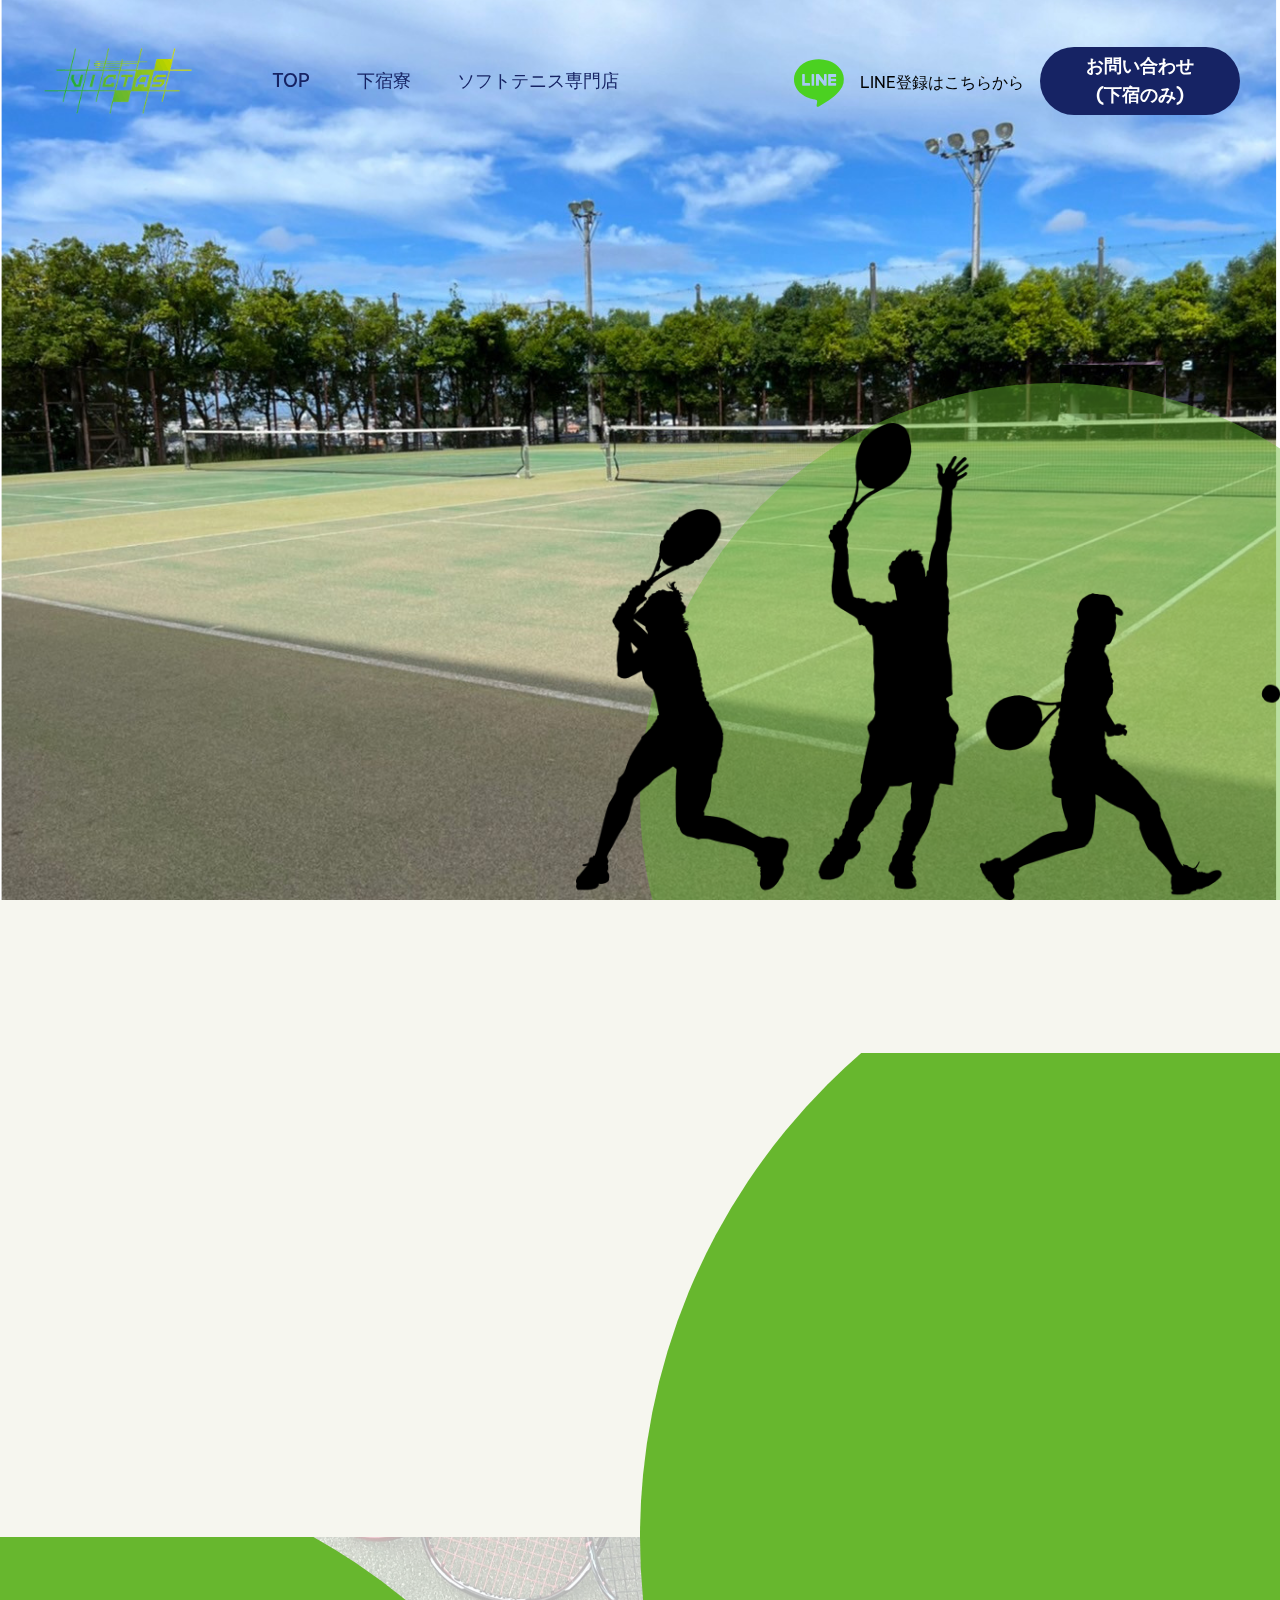
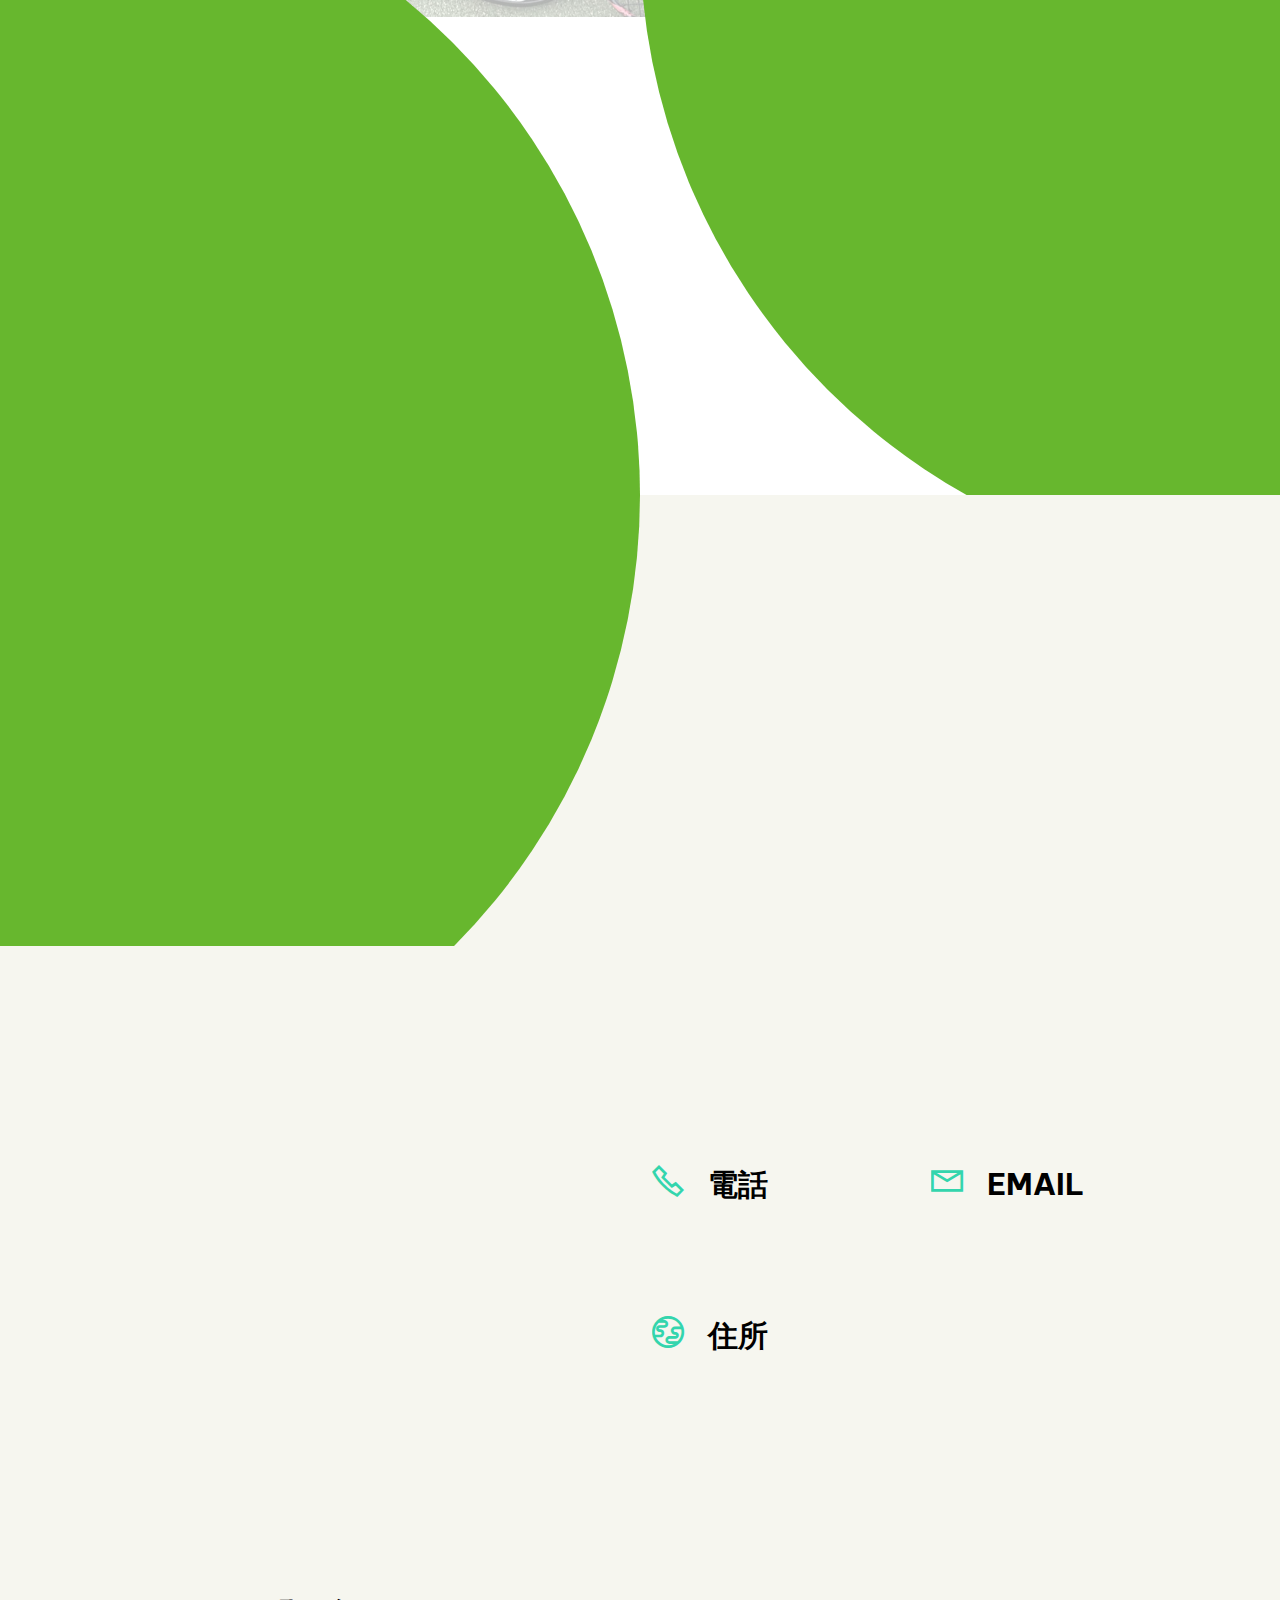
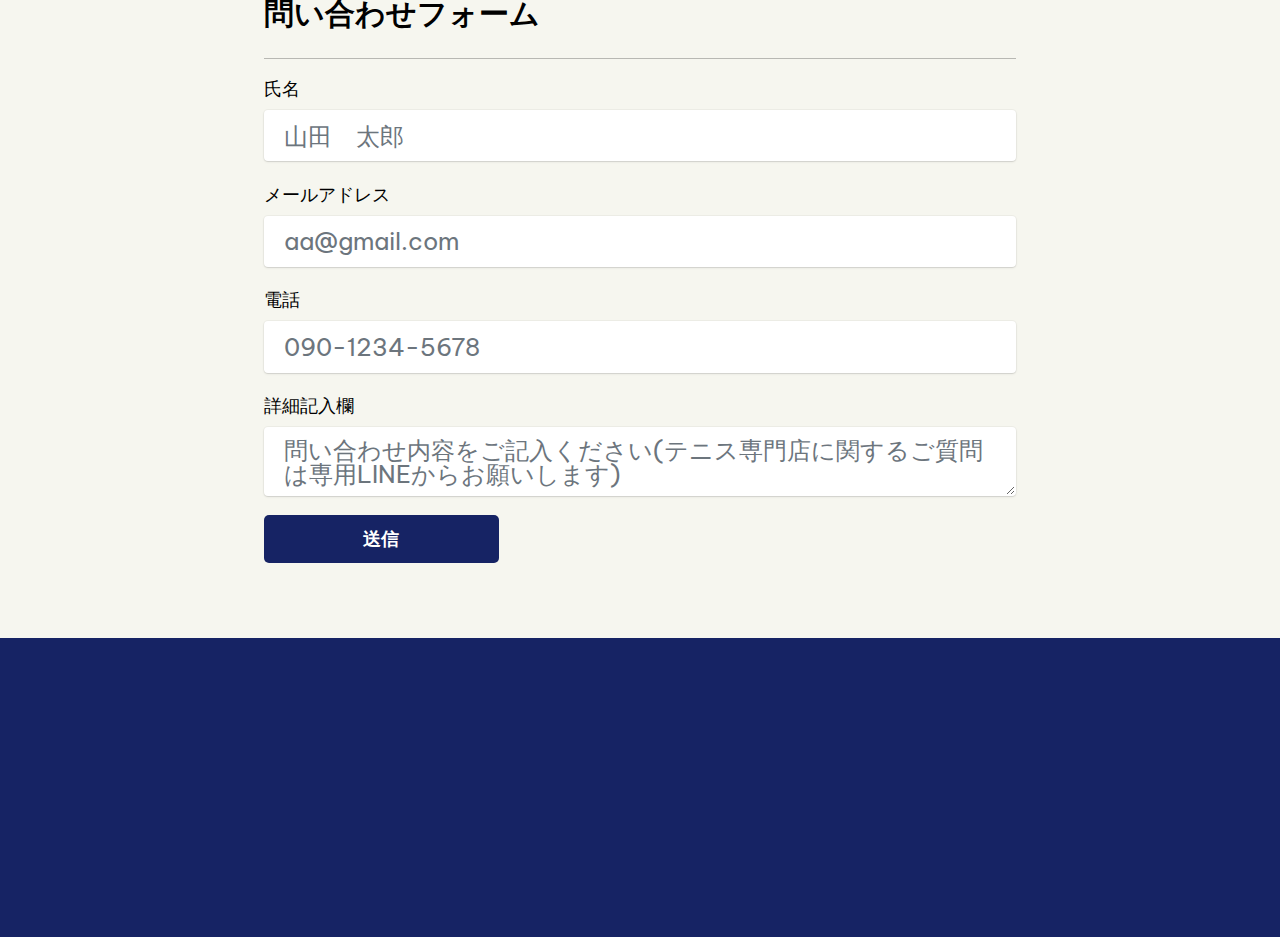
<file: index.html>
<!DOCTYPE html>
<html  >
<head>
  
  <meta charset="UTF-8">
  <meta http-equiv="X-UA-Compatible" content="IE=edge">
  
  <meta name="twitter:card" content="summary_large_image"/>
  <meta name="twitter:image:src" content="">
  <meta property="og:image" content="">
  <meta name="twitter:title" content="TOP">
  <meta name="viewport" content="width=device-width, initial-scale=1, minimum-scale=1">
  <link rel="shortcut icon" href="assets/images/-199x92.png" type="image/x-icon">
  <meta name="description" content="">
  
  
  <title>TOP</title>
  <link rel="stylesheet" href="assets/web/assets/mobirise-icons2/mobirise2.css">
  <link rel="stylesheet" href="assets/bootstrap/css/bootstrap.min.css">
  <link rel="stylesheet" href="assets/bootstrap/css/bootstrap-grid.min.css">
  <link rel="stylesheet" href="assets/bootstrap/css/bootstrap-reboot.min.css">
  <link rel="stylesheet" href="assets/parallax/jarallax.css">
  <link rel="stylesheet" href="assets/animatecss/animate.css">
  <link rel="stylesheet" href="assets/dropdown/css/style.css">
  <link rel="stylesheet" href="assets/socicon/css/styles.css">
  <link rel="stylesheet" href="assets/theme/css/style.css">
  <link rel="stylesheet" href="assets/recaptcha.css">
  <link rel="preload" href="https://fonts.googleapis.com/css?family=Great+Vibes:400&display=swap" as="style" onload="this.onload=null;this.rel='stylesheet'">
  <noscript><link rel="stylesheet" href="https://fonts.googleapis.com/css?family=Great+Vibes:400&display=swap"></noscript>
  <link rel="preload" href="https://fonts.googleapis.com/css?family=Be+Vietnam+Pro:100,100i,200,200i,300,300i,400,400i,500,500i,600,600i,700,700i,800,800i,900,900i&display=swap" as="style" onload="this.onload=null;this.rel='stylesheet'">
  <noscript><link rel="stylesheet" href="https://fonts.googleapis.com/css?family=Be+Vietnam+Pro:100,100i,200,200i,300,300i,400,400i,500,500i,600,600i,700,700i,800,800i,900,900i&display=swap"></noscript>
  <link rel="preload" as="style" href="assets/mobirise/css/mbr-additional.css"><link rel="stylesheet" href="assets/mobirise/css/mbr-additional.css" type="text/css">
  
  
  
  
</head>
<body>
  
  <section data-bs-version="5.1" class="menu menu1 cid-tsTooPVuDu" once="menu" id="amenu1-10">
    

    <nav class="navbar navbar-dropdown navbar-fixed-top navbar-expand-lg">
        <div class="container-fluid">
            <div class="navbar-brand">
                <span class="navbar-logo">
                    <a href="#">
                        <img src="assets/images/-199x92.png" alt="" style="height: 4.5rem;">
                    </a>
                </span>
                
            </div>
            <button class="navbar-toggler" type="button" data-toggle="collapse" data-bs-toggle="collapse" data-target="#navbarSupportedContent" data-bs-target="#navbarSupportedContent" aria-controls="navbarNavAltMarkup" aria-expanded="false" aria-label="Toggle navigation">
                <div class="hamburger">
                    <span></span>
                    <span></span>
                    <span></span>
                    <span></span>
                </div>
            </button>
            <div class="collapse navbar-collapse" id="navbarSupportedContent">
                <ul class="navbar-nav nav-dropdown" data-app-modern-menu="true"><li class="nav-item"><a class="nav-link link text-primary display-7" href="index.html">TOP</a></li>
                    <li class="nav-item"><a class="nav-link link text-primary display-7" href="domitory.html">下宿寮</a></li>
                    <li class="nav-item"><a class="nav-link link text-primary display-7" href="wincite.html">ソフトテニス専門店</a>
                    </li></ul>
                <div class="icons-menu">
                    <a class="iconfont-wrapper" href="https://lin.ee/BqXnzHi" target="_blank">
                        <span class="p-2 mbr-iconfont socicon-line socicon" style="color: rgb(75, 209, 33); fill: rgb(75, 209, 33); font-size: 50px;"></span>
                    </a>
                    
                    
                    
                    <p><br>LINE登録はこちらから</p>
                </div>
                <div class="mbr-section-btn"><a class="btn btn-primary display-7" href="index.html#formbuilder-v">お問い合わせ<br>(下宿のみ)</a></div>
                
            </div>
        </div>
    </nav>
</section>

<section data-bs-version="5.1" class="header2 mediam5 mbr-fullscreen cid-tpGZEiyisU mbr-parallax-background" id="aheader2-0">

    

    
    <div class="mbr-overlay" style="opacity: 0; background-color: rgb(246, 246, 239);"></div>

    <div class="img-bg"></div>
    <div class="container">
        <div class="row justify-content-center align-items-center">
            <div class="col-12 col-lg-5 col-text">
                <div class="text-wrapper">
                    
                    <p class="mbr-text mbr-fonts-style display-1"><strong><br></strong><strong><br></strong><br><strong><br></strong><strong><br></strong></p>
                    
                </div>
            </div>
            <div class="col-12 col-lg-7 col-img">
                <div class="image-wrapper">
                    <img src="assets/images/mbr-1492x1010.png" alt="">
                </div>
            </div>
        </div>
    </div>
</section>

<section data-bs-version="5.1" class="article2 cid-tpH2ogCufQ" id="aarticle2-3">

    

    

    <div class="align-center container">
        <div class="row justify-content-center">
            <div class="col-12 col-lg-12">
                <h1 class="mbr-section-title mbr-fonts-style align-center display-2"><strong>事業内容</strong></h1>
                
                
            </div>
        </div>
    </div>
</section>

<section data-bs-version="5.1" class="features2 cid-tsRRAbilLG" id="afeatures2-n">

    

    
    
    <div class="bg-img"></div>
    <div class="container">
        <div class="row align-items-center">
            <div class="col-12 content-container">
                <div class="col-text">
                    <div class="card-wrapper">
                        <div class="card-box">
                            <h4 class="card-title mbr-fonts-style display-2"><strong>1. 下宿寮</strong></h4>
                            <p class="mbr-text mbr-fonts-style display-7">
                                木更津総合高校男子ソフトテニス部専用の 下宿寮を運営。<br>夢の全国制覇に向けて、 食事や生活面から学生をフルサポート!
                            </p>
                            <div class="mbr-section-btn"><a class="btn btn-primary display-7" href="domitory.html">詳細を見る<span class="mobi-mbri mobi-mbri-right mbr-iconfont mbr-iconfont-btn"></span>
                                </a></div>
                        </div>
                    </div>
                </div>
                <div class="col-img">
                    <div class="image-wrapper">
                        <img src="assets/images/p4230221-3-807x605.jpg" alt="">
                    </div>
                </div>
            </div>
        </div>
    </div>
</section>

<section data-bs-version="5.1" class="features3 cid-tsRRBNMMtW mbr-parallax-background" id="afeatures3-o">

    

    
    <div class="mbr-overlay" style="opacity: 0.7; background-color: rgb(255, 255, 255);">
    </div>
    <div class="bg-img bg-img-1"></div>
    <div class="bg-img bg-img-2"></div>
    <div class="container">
        <div class="row align-items-center">
            <div class="col-12 content-container">
                <div class="col-img">
                    <div class="image-wrapper">
                        <img src="assets/images/racket-mv-962x1474.png" alt="">
                    </div>
                </div>

                <div class="col-text">
                    <div class="card-wrapper">
                        <div class="card-box">
                            <h4 class="card-title mbr-fonts-style display-2">
                                <strong>2. ソフトテニス専門店</strong><br><strong>(WINCITE)</strong></h4>
                            <p class="mbr-text mbr-fonts-style display-7">
                                自宅をお店に改装し専門店をオープン! <br>取扱メーカーはYONEXのみとなります。<br> (ストリングのみGOSENお取り扱い)
                            </p>
                            <div class="mbr-section-btn"><a class="btn btn-primary display-7" href="wincite.html">詳細を見る<span class="mobi-mbri mobi-mbri-right mbr-iconfont mbr-iconfont-btn"></span>
                                </a></div>
                        </div>
                    </div>
                </div>
            </div>
        </div>
    </div>
</section>

<section data-bs-version="5.1" class="features4 cid-tsRRCnEbI9" id="afeatures4-p">

    

    
    
    <div class="bg-img"></div>
    <div class="container">
        <div class="row align-items-center">
            <div class="col-12 content-container">
                <div class="col-text">
                    <div class="card-wrapper">
                        <div class="card-box">
                            <h4 class="card-title mbr-fonts-style display-2">
                                <strong>3. 各種スポーツ用品</strong><br><strong>学校体育用品</strong></h4>
                            <p class="mbr-text mbr-fonts-style display-7">
                                野球、バスケット、サッカー、バドミントン等 様々なスポーツ用品の注文も承ります。 取扱メーカーは豊富に揃えています。<br><br>学校体育用品も全般お取り扱いしています。 お問合せやお見積りはお気軽にご連絡ください。<br>
                            </p>
                            
                        </div>
                    </div>
                </div>
                <div class="col-img">
                    <div class="img-grid">
                        <div class="image-wrapper">
                            <img src="assets/images/mbr-301x301.jpg" alt="">
                        </div>
                        <div class="image-wrapper">
                            <img src="assets/images/mbr-301x210.jpg" alt="">
                        </div>
                        <div class="image-wrapper">
                            <img src="assets/images/mbr-301x201.jpg" alt="">
                        </div>
                        

                        
                        
                        
                        
                        
                    </div>
                </div>
            </div>
        </div>
    </div>
</section>

<section data-bs-version="5.1" class="article2 cid-tsTbFKjA3Y" id="aarticle2-t">

    

    

    <div class="align-center container">
        <div class="row justify-content-center">
            <div class="col-12 col-lg-12">
                <h1 class="mbr-section-title mbr-fonts-style align-center display-2"><strong>会社情報</strong></h1>
                
                
            </div>
        </div>
    </div>
</section>

<section data-bs-version="5.1" class="contact2 cid-tsTbVimZo9" id="contact2-u">

    

    

    <div class="container">
        
        <div class="row justify-content-center">
            <div class="col-12 col-md-6">
                <div class="card-container">
                    <div class="card-wrapper">
                        <div class="image-wrapper">
                            <span class="mbr-iconfont mobi-mbri-phone mobi-mbri"></span>
                        </div>
                        <div class="text-wrapper">
                            <h6 class="card-title mbr-fonts-style mb-1 display-5"><strong>電話</strong></h6>
                            <p class="mbr-text mbr-fonts-style display-7">
                                <a href="tel:+1(123)1234567" class="text-primary">070-2182-1229</a>
                            </p>
                        </div>
                    </div>
                    <div class="card-wrapper">
                        <div class="image-wrapper">
                            <span class="mbr-iconfont mobi-mbri-letter mobi-mbri"></span>
                        </div>
                        <div class="text-wrapper">
                            <h6 class="card-title mbr-fonts-style mb-1 display-5">
                                <strong>EMAIL</strong>
                            </h6>
                            <p class="mbr-text mbr-fonts-style display-7">
                                <a href="mailto:your@mail.com" class="text-primary">victas1296@ymail.ne.jp</a>
                            </p>
                        </div>
                    </div>
                    <div class="card-wrapper">
                        <div class="image-wrapper">
                            <span class="mbr-iconfont mobi-mbri-globe mobi-mbri"></span>
                        </div>
                        <div class="text-wrapper">
                            <h6 class="card-title mbr-fonts-style mb-1 display-5">
                                <strong>住所</strong></h6>
                            <p class="mbr-text mbr-fonts-style display-7">
                                木更津市真里谷1830-4
                            </p>
                        </div>
                    </div>
                    
                </div>
            </div>
            <div class="map-wrapper col-12 col-md-6">
                <div class="google-map"><iframe frameborder="0" style="border:0" src="https://www.google.com/maps/embed?pb=!1m18!1m12!1m3!1d3253.39223962876!2d140.07902961503407!3d35.37072645454601!2m3!1f0!2f0!3f0!3m2!1i1024!2i768!4f13.1!3m3!1m2!1s0x6022a14a91143d1d%3A0x42cea3e8accec548!2z44CSMjkyLTAyMDEg5Y2D6JGJ55yM5pyo5pu05rSl5biC55yf6YeM6LC377yR77yY77yT77yQ!5e0!3m2!1sja!2sjp!4v1673674216092!5m2!1sja!2sjp" allowfullscreen=""></iframe></div>
            </div>
        </div>
    </div>
</section>

<section class="form cid-tsTdUqgASH" id="formbuilder-v">
    
    
    <div class="container">
        <div class="row">
            <div class="col-lg-8 mx-auto mbr-form" data-form-type="formoid">
<!--Formbuilder Form-->
<form action="https://mobirise.eu/" method="POST" class="mbr-form form-with-styler" data-form-title="Form Name"><input type="hidden" name="email" data-form-email="true" value="OjETOs19Wrd7Kaylp/PKaKtOKNXPSKLpTuS2NzBJosE2l7pWCzXrLHVRbl5bigBRhz4zDUVriRfVmGQ/QmfrDbjHoCC19AqBXG/b0OoVJPFoG93lrd0nBP4paJnCSImj.uqJQ17ixV3mQvRD6oC3oXqQo8kwhmmVpNfHbStalwO/YXasoykmfPVzuOlRgJE8As+auWJYjE92PIlF/XORdVSYOXvk87iOVU1Stj5pt7WZuQczIgceevB8zjmgEYRCH">
<div class="form-row">
<div hidden="hidden" data-form-alert="" class="alert alert-success col-12">お問い合わせありがとうございます。改めてこちらからご連絡させていただきます。</div>
<div hidden="hidden" data-form-alert-danger="" class="alert alert-danger col-12">Oops...! some problem!</div>
</div>
<div class="dragArea row">
<div class="col-lg-12 col-md-12 col-sm-12">
<h4 class="mbr-fonts-style display-5"><strong>問い合わせフォーム</strong></h4>
</div>
<div class="col-lg-12 col-md-12 col-sm-12">
<hr>
</div>
<div data-for="氏名" class="col-lg-12 col-md-12 col-sm-12 form-group">
<label for="氏名-formbuilder-v" class="form-control-label mbr-fonts-style display-7">氏名</label>
<input type="text" name="氏名" placeholder="山田　太郎" data-form-field="氏名" class="form-control-add form-control display-7" required="required" value="" id="氏名-formbuilder-v">
</div>
<div data-for="メールアドレス" class="col-lg-12 col-md-12 col-sm-12 form-group">
<label for="メールアドレス-formbuilder-v" class="form-control-label mbr-fonts-style display-7">メールアドレス</label>
<input type="email" name="メールアドレス" placeholder="aa@gmail.com" data-form-field="メールアドレス" class="form-control display-7" required="required" value="" id="メールアドレス-formbuilder-v">
</div>
<div data-for="phone" class="col-lg-12 col-md-12 col-sm-12 form-group">
<label for="phone-formbuilder-v" class="form-control-label mbr-fonts-style display-7">電話</label>
<input type="tel" name="phone" placeholder="090-1234-5678" pattern="*" data-form-field="phone" class="form-control display-7" required="required" value="" id="phone-formbuilder-v">
</div>
<div data-for="message" class="col-lg-12 col-md-12 col-sm-12 form-group">
<label for="message-formbuilder-v" class="form-control-label mbr-fonts-style display-7">詳細記入欄</label>
<textarea name="message" placeholder="問い合わせ内容をご記入ください(テニス専門店に関するご質問は専用LINEからお願いします)" data-form-field="message" class="form-control display-7" id="message-formbuilder-v"></textarea>
</div>
<div class="col-lg-4 col-md-12 col-sm-12">
<button type="submit" class="w-100 btn btn-primary display-7">送信</button>
</div>
</div>
</form><!--Formbuilder Form-->
</div>
        </div>
    </div>
</section>

<section data-bs-version="5.1" class="footer3 expertm5 cid-tsTJyiXHiG" once="footers" id="afooter3-18">

    

    
    
    <div class="container">
        <div class="row">
            <div class="col-12 col-copyright">
                <div class="item-wrap d-flex justify-content-center">
                    <div class="navbar-brand">
                        <span class="navbar-logo">
                            <a href="#">
                                <img src="assets/images/-199x92.png" alt="" style="height: 5rem;">
                            </a>
                        </span>
                        <span class="navbar-caption-wrap"><a class="navbar-caption text-white display-4" href="#">
                                株式会社ヴィクタス
                            </a></span>
                    </div>
                </div>
                <p class="mbr-text mb-0 mbr-fonts-style copyright align-center display-7">2022年4月1日設立　木更津市真里谷1830-4</p>
            </div>
        </div>
    </div>
</section>


<script src="assets/bootstrap/js/bootstrap.bundle.min.js"></script>
  <script src="assets/parallax/jarallax.js"></script>
  <script src="assets/smoothscroll/smooth-scroll.js"></script>
  <script src="assets/ytplayer/index.js"></script>
  <script src="assets/dropdown/js/navbar-dropdown.js"></script>
  <script src="assets/theme/js/script.js"></script>
  <script src="assets/formoid.min.js"></script>
  
  
  
 <div id="scrollToTop" class="scrollToTop mbr-arrow-up"><a style="text-align: center;"><i class="mbr-arrow-up-icon mbr-arrow-up-icon-cm cm-icon cm-icon-smallarrow-up"></i></a></div>
    <input name="animation" type="hidden">
  </body>
</html>
</file>
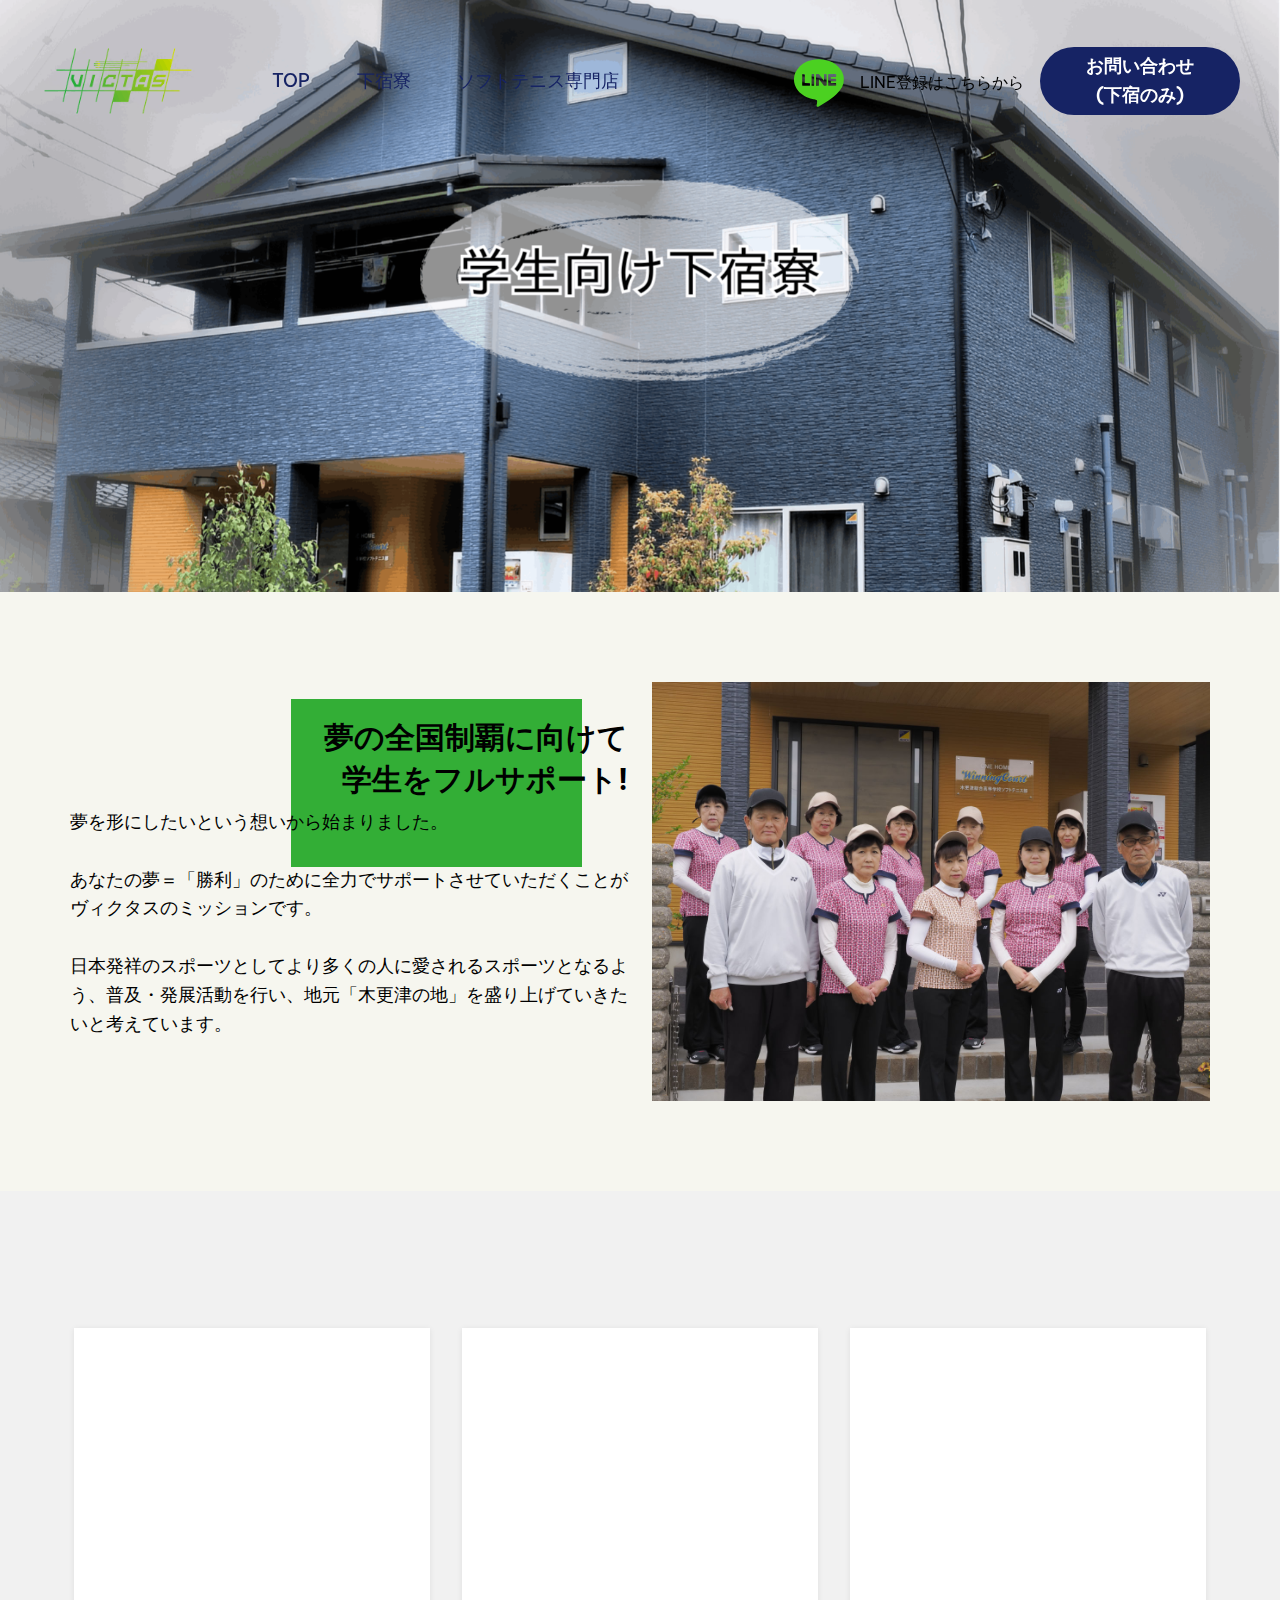
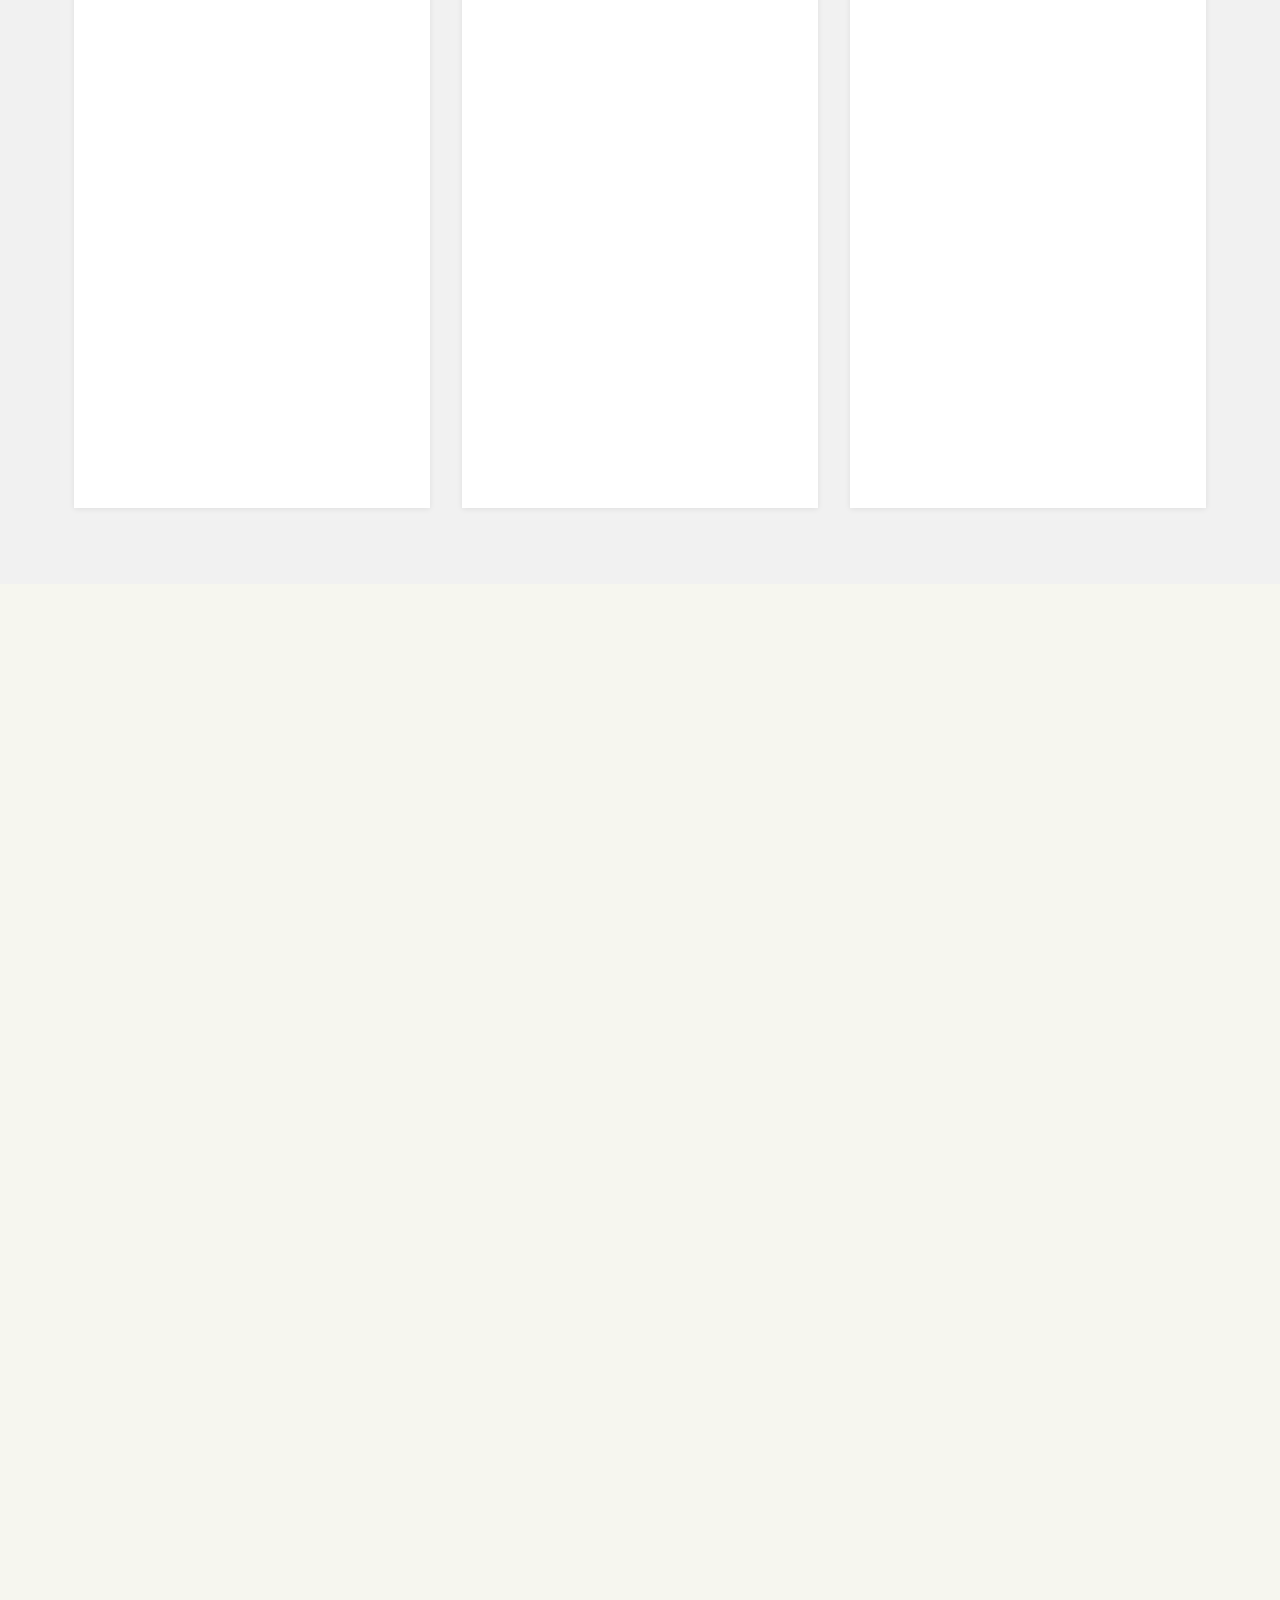
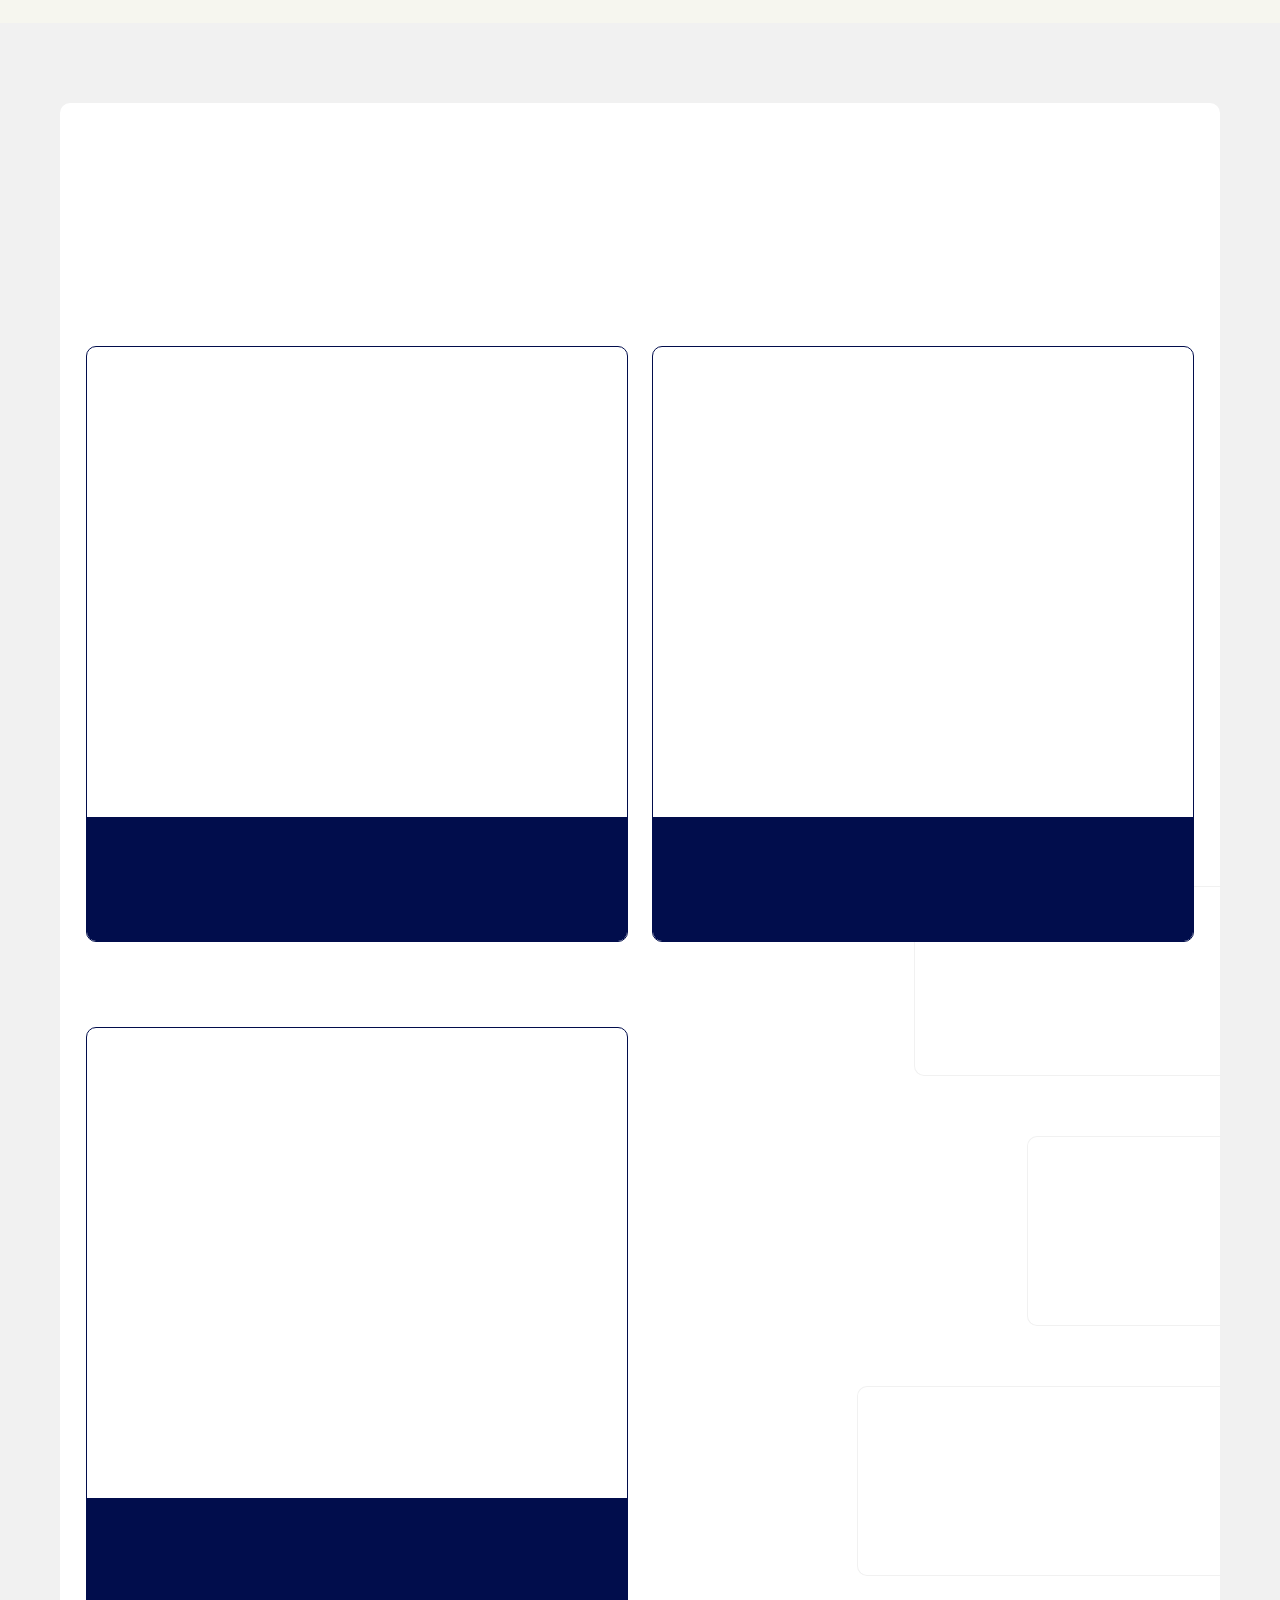
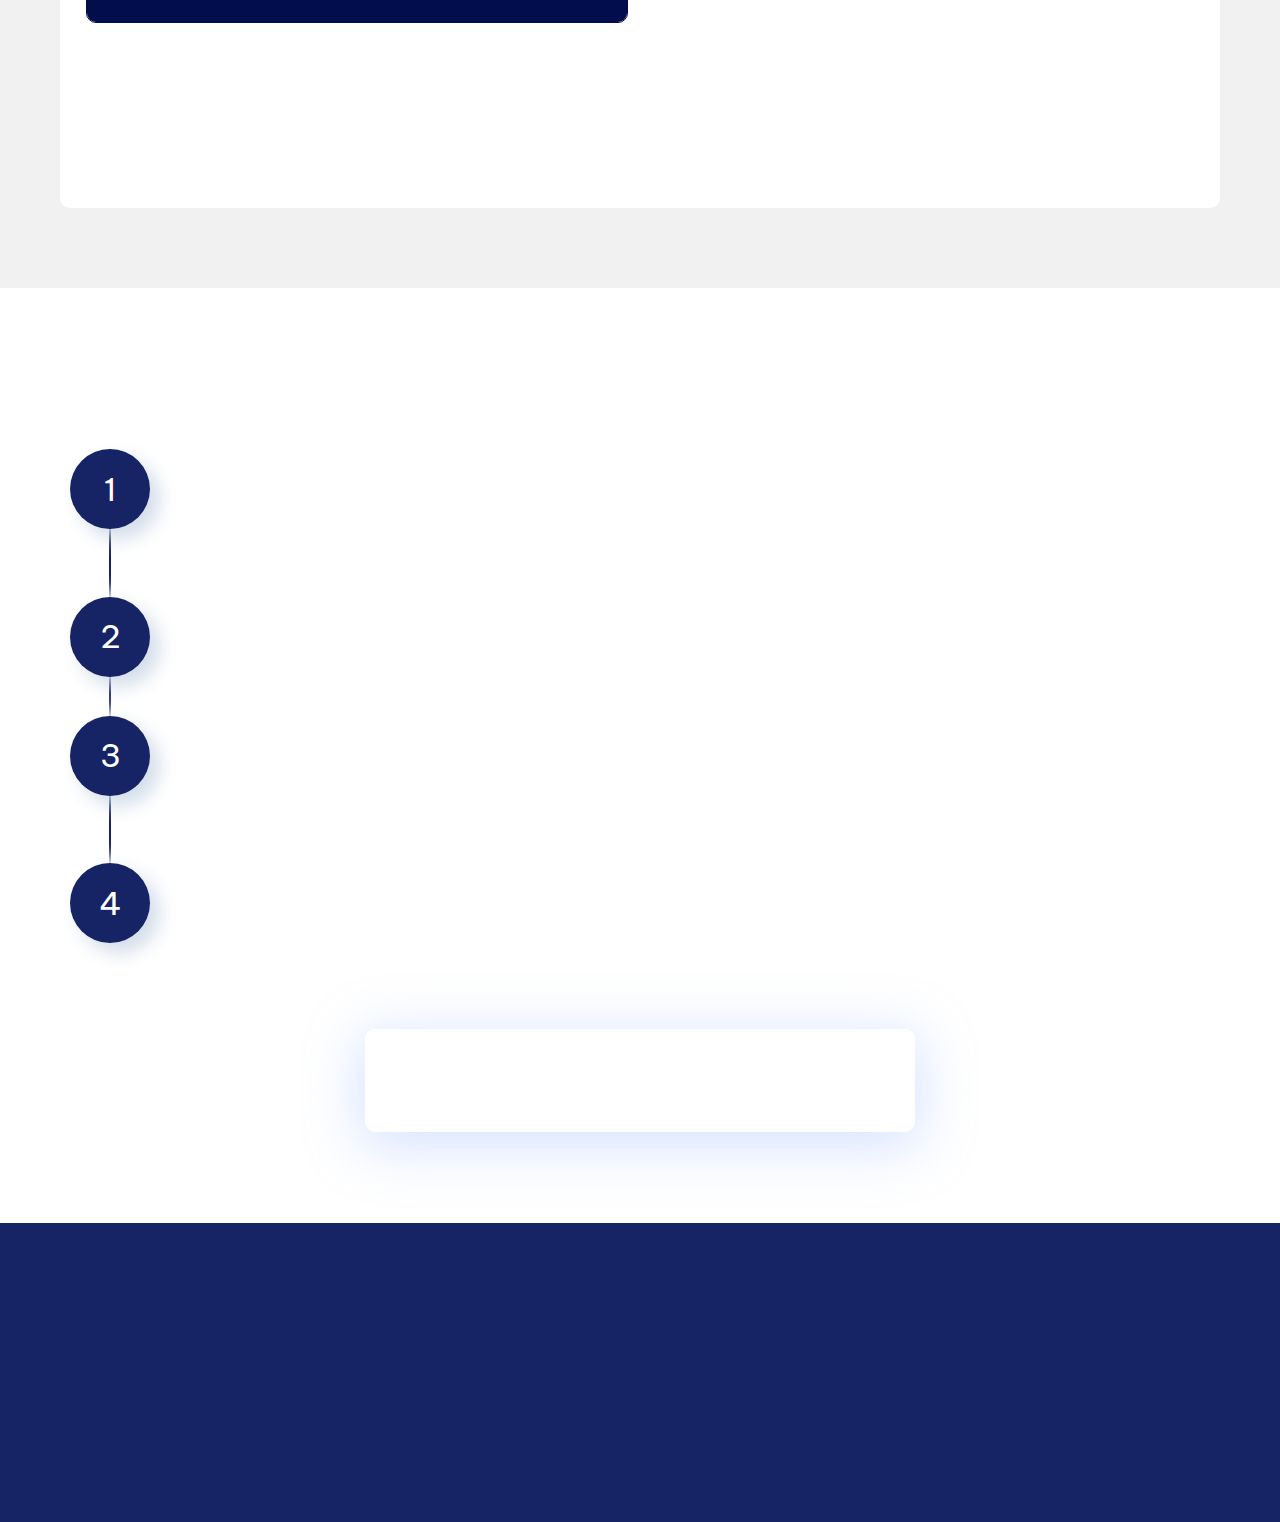
<file: domitory.html>
<!DOCTYPE html>
<html  >
<head>
  
  <meta charset="UTF-8">
  <meta http-equiv="X-UA-Compatible" content="IE=edge">
  
  <meta name="twitter:card" content="summary_large_image"/>
  <meta name="twitter:image:src" content="">
  <meta property="og:image" content="">
  <meta name="twitter:title" content="下宿寮">
  <meta name="viewport" content="width=device-width, initial-scale=1, minimum-scale=1">
  <link rel="shortcut icon" href="assets/images/-199x92.png" type="image/x-icon">
  <meta name="description" content="">
  
  
  <title>下宿寮</title>
  <link rel="stylesheet" href="assets/web/assets/mobirise-icons2/mobirise2.css">
  <link rel="stylesheet" href="assets/web/assets/mobirise-icons/mobirise-icons.css">
  <link rel="stylesheet" href="assets/bootstrap/css/bootstrap.min.css">
  <link rel="stylesheet" href="assets/bootstrap/css/bootstrap-grid.min.css">
  <link rel="stylesheet" href="assets/bootstrap/css/bootstrap-reboot.min.css">
  <link rel="stylesheet" href="assets/parallax/jarallax.css">
  <link rel="stylesheet" href="assets/animatecss/animate.css">
  <link rel="stylesheet" href="assets/dropdown/css/style.css">
  <link rel="stylesheet" href="assets/socicon/css/styles.css">
  <link rel="stylesheet" href="assets/theme/css/style.css">
  <link rel="preload" href="https://fonts.googleapis.com/css?family=Great+Vibes:400&display=swap" as="style" onload="this.onload=null;this.rel='stylesheet'">
  <noscript><link rel="stylesheet" href="https://fonts.googleapis.com/css?family=Great+Vibes:400&display=swap"></noscript>
  <link rel="preload" href="https://fonts.googleapis.com/css?family=Be+Vietnam+Pro:100,100i,200,200i,300,300i,400,400i,500,500i,600,600i,700,700i,800,800i,900,900i&display=swap" as="style" onload="this.onload=null;this.rel='stylesheet'">
  <noscript><link rel="stylesheet" href="https://fonts.googleapis.com/css?family=Be+Vietnam+Pro:100,100i,200,200i,300,300i,400,400i,500,500i,600,600i,700,700i,800,800i,900,900i&display=swap"></noscript>
  <link rel="preload" as="style" href="assets/mobirise/css/mbr-additional.css"><link rel="stylesheet" href="assets/mobirise/css/mbr-additional.css" type="text/css">
  
  
  
  
</head>
<body>
  
  <section data-bs-version="5.1" class="menu menu1 cid-tsTooPVuDu" once="menu" id="amenu1-10">
    

    <nav class="navbar navbar-dropdown navbar-fixed-top navbar-expand-lg">
        <div class="container-fluid">
            <div class="navbar-brand">
                <span class="navbar-logo">
                    <a href="#">
                        <img src="assets/images/-199x92.png" alt="" style="height: 4.5rem;">
                    </a>
                </span>
                
            </div>
            <button class="navbar-toggler" type="button" data-toggle="collapse" data-bs-toggle="collapse" data-target="#navbarSupportedContent" data-bs-target="#navbarSupportedContent" aria-controls="navbarNavAltMarkup" aria-expanded="false" aria-label="Toggle navigation">
                <div class="hamburger">
                    <span></span>
                    <span></span>
                    <span></span>
                    <span></span>
                </div>
            </button>
            <div class="collapse navbar-collapse" id="navbarSupportedContent">
                <ul class="navbar-nav nav-dropdown" data-app-modern-menu="true"><li class="nav-item"><a class="nav-link link text-primary display-7" href="index.html">TOP</a></li>
                    <li class="nav-item"><a class="nav-link link text-primary display-7" href="domitory.html">下宿寮</a></li>
                    <li class="nav-item"><a class="nav-link link text-primary display-7" href="wincite.html">ソフトテニス専門店</a>
                    </li></ul>
                <div class="icons-menu">
                    <a class="iconfont-wrapper" href="https://lin.ee/BqXnzHi" target="_blank">
                        <span class="p-2 mbr-iconfont socicon-line socicon" style="color: rgb(75, 209, 33); fill: rgb(75, 209, 33); font-size: 50px;"></span>
                    </a>
                    
                    
                    
                    <p><br>LINE登録はこちらから</p>
                </div>
                <div class="mbr-section-btn"><a class="btn btn-primary display-7" href="index.html#formbuilder-v">お問い合わせ<br>(下宿のみ)</a></div>
                
            </div>
        </div>
    </nav>
</section>

<section data-bs-version="5.1" class="header1 realtym4_header1 cid-tsToAi17p5 mbr-parallax-background" id="header1-11">

	

	<div class="mbr-overlay" style="opacity: 0; background-color: rgb(255, 255, 255);">
	</div>

	<div class="container align-center">
		<div class="row justify-content-start">
			<div class="mbr-white col-lg-6 col-md-8">
				<h1 class="mbr-section-title mbr-normal align-left mbr-white my-4 mbr-fonts-style display-1"></h1>
				<p class="mbr-text align-left py-2 mbr-fonts-style display-7"><br><br><br></p>
				
			</div>
		</div>
	</div>
	
</section>

<section data-bs-version="5.1" class="features1 restaurantm4_features1 cid-tsTF1Ou3nY" id="features1-17">

	

	

	<div class="container">
		<div class="row justify-content-center align-items-center">
			<div class="box"></div>
			<div class="col-sm-12 text-block col-md-6">
				
				<h3 class="mbr-section-title mbr-fonts-style align-right display-5"><strong>夢の全国制覇に向けて<br>学生をフルサポート!</strong></h3>
				<div class="mbr-section-text mbr-fonts-style align-right display-7">夢を形にしたいという想いから始まりました。<br><br>あなたの夢＝「勝利」のために全力でサポートさせていただくことがヴィクタスのミッションです。<div><br></div><div>日本発祥のスポーツとしてより多くの人に愛されるスポーツとなるよう、普及・発展活動を行い、地元「木更津の地」を盛り上げていきたいと考えています。&nbsp; &nbsp; &nbsp; &nbsp;<br><br></div></div>
			</div>
			<div class="col-sm-12 col-md-6 img-block align-center">
				<div class="mbr-figure">
					<img src="assets/images/p4230225-2-1296x972.jpg" alt="" title="">
				</div>
			</div>
		</div>
	</div>
</section>

<section data-bs-version="5.1" class="article2 cid-tsUYM9eTcb" id="aarticle2-1b">

    

    

    <div class="align-center container">
        <div class="row justify-content-center">
            <div class="col-12 col-lg-12">
                <h1 class="mbr-section-title mbr-fonts-style align-center display-2"><strong>下宿寮の強み</strong></h1>
                
                
            </div>
        </div>
    </div>
</section>

<section data-bs-version="5.1" class="features3 realtym4_features3 cid-tsTpbYDwcA" id="features03-12">

	

	

	<div class="container">
		<div class="row justify-content-center">
			<div class="col-md-12">
				
			</div>
		</div>
		<div class="row row-content justify-content-center">
			<div class="card p-3 col-12 col-md-6 col-lg-4">
				<div class="card-wrapper">
					<div class="card-img">
						<img src="assets/images/12-832x590.png" title="" alt="">
					</div>
					<div class="card-box">
						<h4 class="card-title mbr-fonts-style mbr-normal display-5"><strong>人として成長できる場</strong></h4>
						<p class="mbr-text mbr-fonts-style mbr-normal display-7">ヴィクタスの下宿寮はテニスを教えるだけではありません。<br><br>一流の選手はスキルだけでなく、人として魅力的を兼ね揃えており、そういう人はどこに行っても必ず通用します。<br><br>「社会人として生きていくために必要なことを身につけさせてあげたい」という理念に基づき、人間力の向上にも取り組みます。<br></p>
						
					</div>
				</div>
			</div>

			<div class="card p-3 col-12 col-md-6 col-lg-4">
				<div class="card-wrapper">
					<div class="card-img">
						<img src="assets/images/13-832x590.png" title="" alt="">
					</div>
					<div class="card-box">
						<h4 class="card-title mbr-fonts-style mbr-normal display-5"><strong>徹底した食事管理</strong></h4>
						<p class="mbr-text mbr-fonts-style mbr-normal display-7">⾷事は、朝・昼・⼣、バリュエーション豊富な⼿作り料理です。<br><br>徹底した衛⽣管理のもと、栄養バランスのとれた安⼼の⾷事を提供しています。<br>(昼は手作りお弁当を提供)<br><br>毎⽇、⾷事の時間が待ち遠しい、飽きがこない、そんな豊かな⾷⽣活をお届けしています。</p>
						
					</div>
				</div>
			</div>

			<div class="card p-3 col-12 col-md-6 col-lg-4">
				<div class="card-wrapper">
					<div class="card-img">
						<img src="assets/images/14-832x590.png" title="" alt="">
					</div>
					<div class="card-box">
						<h4 class="card-title mbr-fonts-style mbr-normal display-5"><strong>一生の思い出の場</strong></h4>
						<p class="mbr-text mbr-fonts-style mbr-normal display-7">テニスをするだけではなく、OnとOffのメリハリをしっかりつけて遊ぶ時は思いっきり遊んで欲しい。<br><br>三年間を振り返ったときに「最高の高校生活」だと感じ、卒業しても戻ってきてもらえる場所にしたいと思っています。<br><br>一生の宝物になる仲間との出会いがあるかも!?</p>
						
					</div>
				</div>
			</div>
		</div>
	</div>
</section>

<section data-bs-version="5.1" class="slider1 realtym4_slider1 testimonials-slider cid-tsTB7fHFkb" data-interval="false" data-bs-interval="false" id="slider1-14">

	

	

	<div class="main container">
		<div class="row justify-content-center">
			<div class="second-col col-md-10">
				<div class="carousel slide slides" role="listbox" data-pause="true" data-keyboard="false" data-ride="false" data-bs-ride="false" data-interval="false" data-bs-interval="false">
					<ol class="carousel-indicators">
						<li class="li1" data-slide-to="0" data-bs-slide-to="0"></li>
						<li class="li2" data-slide-to="1" data-bs-slide-to="1"></li>
						<li class="li3" data-slide-to="2" data-bs-slide-to="2"></li>
						<li class="li4" data-slide-to="3" data-bs-slide-to="3"></li>
						<li class="li5" data-slide-to="4" data-bs-slide-to="4"></li>
						<li class="li6" data-slide-to="5" data-bs-slide-to="5"></li>
					</ol>
					<div class="carousel-inner">
						
						
						
						
						
						
					<div class="carousel-item ">
							<div class="media-container-row">
								<div class="col-md-12">
									<div class="row justify-content-center">
										<div class="col-md-6">
											<div class="text-box align-left">
												<h4 class="card-title1-add card-title1 mbr-fonts-style mbr-normal display-5">スタッフ</h4>
												
											</div>
										</div>
										<div class="col-md-6">
											<div class="text-box align-right">
												<h4 class="card-title2 mbr-fonts-style mbr-normal display-5"></h4>
												
											</div>
										</div>
									</div>
									<div class="wrap-img ">
										<img src="assets/images/p4230225-2-2192x1644.jpg" class="img-responsive clients-img" alt="" title="">
									</div>
								</div>
							</div>
						</div><div class="carousel-item ">
							<div class="media-container-row">
								<div class="col-md-12">
									<div class="row justify-content-center">
										<div class="col-md-6">
											<div class="text-box align-left">
												<h4 class="card-title1 mbr-fonts-style mbr-normal display-5">寮の食事&nbsp;</h4>
												
											</div>
										</div>
										<div class="col-md-6">
											<div class="text-box align-right">
												<h4 class="card-title2 mbr-fonts-style mbr-normal display-5"></h4>
												
											</div>
										</div>
									</div>
									<div class="wrap-img ">
										<img src="assets/images/line-oa-chat-230730-171345-1479x1109.jpg" class="img-responsive clients-img" alt="" title="">
									</div>
								</div>
							</div>
						</div><div class="carousel-item ">
							<div class="media-container-row">
								<div class="col-md-12">
									<div class="row justify-content-center">
										<div class="col-md-6">
											<div class="text-box align-left">
												<h4 class="card-title1 mbr-fonts-style mbr-normal display-5">就寝・勉強部屋</h4>
												
											</div>
										</div>
										<div class="col-md-6">
											<div class="text-box align-right">
												<h4 class="card-title2 mbr-fonts-style mbr-normal display-5"></h4>
												
											</div>
										</div>
									</div>
									<div class="wrap-img ">
										<img src="assets/images/p2230151-2-2192x1644.jpg" class="img-responsive clients-img" alt="" title="">
									</div>
								</div>
							</div>
						</div><div class="carousel-item ">
							<div class="media-container-row">
								<div class="col-md-12">
									<div class="row justify-content-center">
										<div class="col-md-6">
											<div class="text-box align-left">
												<h4 class="card-title1 mbr-fonts-style mbr-normal display-5">洗濯場</h4>
												
											</div>
										</div>
										<div class="col-md-6">
											<div class="text-box align-right">
												<h4 class="card-title2 mbr-fonts-style mbr-normal display-5"></h4>
												
											</div>
										</div>
									</div>
									<div class="wrap-img ">
										<img src="assets/images/p2230156-2-2192x1645.jpg" class="img-responsive clients-img" alt="" title="">
									</div>
								</div>
							</div>
						</div><div class="carousel-item ">
							<div class="media-container-row">
								<div class="col-md-12">
									<div class="row justify-content-center">
										<div class="col-md-6">
											<div class="text-box align-left">
												<h4 class="card-title1 mbr-fonts-style mbr-normal display-5">調理場&nbsp;</h4>
												
											</div>
										</div>
										<div class="col-md-6">
											<div class="text-box align-right">
												<h4 class="card-title2 mbr-fonts-style mbr-normal display-5"></h4>
												
											</div>
										</div>
									</div>
									<div class="wrap-img ">
										<img src="assets/images/p2230163-2-2192x1651.jpg" class="img-responsive clients-img" alt="" title="">
									</div>
								</div>
							</div>
						</div><div class="carousel-item ">
							<div class="media-container-row">
								<div class="col-md-12">
									<div class="row justify-content-center">
										<div class="col-md-6">
											<div class="text-box align-left">
												<h4 class="card-title1 mbr-fonts-style mbr-normal display-5">食堂</h4>
												
											</div>
										</div>
										<div class="col-md-6">
											<div class="text-box align-right">
												<h4 class="card-title2 mbr-fonts-style mbr-normal display-5"></h4>
												
											</div>
										</div>
									</div>
									<div class="wrap-img ">
										<img src="assets/images/top-2192x1644.jpg" class="img-responsive clients-img" alt="" title="">
									</div>
								</div>
							</div>
						</div></div>
				</div>
			</div>
		</div>
	</div>
</section>

<section data-bs-version="5.1" class="features5 deepm5 cid-tMAqzpSAnl" id="features5-25">

    

    
    

    <div class="container-fluid">
        <div class="row">
            <div class="col-12">
                <div class="title-wrapper">
                    <h2 class="mbr-section-title mbr-fonts-style display-2">
                        <strong>2023年度の実績</strong></h2>
                </div>
            </div>
            <div class="item features-image col-12 col-lg-6">
                <div class="item-wrapper">
                    <div class="item-img">
                        <img src="assets/images/-2023-08-11-10.49.33-1168x709.png" alt="">
                        <div class="desc-wrap">
                            <p class="mbr-desc mbr-fonts-style display-7">
                                <strong>千葉県高等学校総合体育大会2023</strong>
                            </p>
                        </div>
                    </div>
                    <div class="item-content">
                        <p class="mbr-name mbr-fonts-style display-5">男子団体戦：優勝🏆<br>男子個人　：優勝🏆</p>
                        
                    </div>
                </div>
            </div>
            <div class="item features-image col-12 col-lg-6">
                <div class="item-wrapper">
                    <div class="item-img">
                        <img src="assets/images/img-1310-678x796.jpg" alt="">
                        <div class="desc-wrap">
                            <p class="mbr-desc mbr-fonts-style display-7">
                                <strong>インターハイ2023</strong>
                            </p>
                        </div>
                    </div>
                    <div class="item-content">
                        <p class="mbr-name mbr-fonts-style display-5">男子団体戦：ベスト８✨<br><br></p>
                        
                    </div>
                </div>
            </div>
            <div class="item features-image col-12 col-lg-6">
                <div class="item-wrapper">
                    <div class="item-img">
                        <img src="assets/images/1671503377-397951-1-1000x1143.jpg" alt="">
                        <div class="desc-wrap">
                            <p class="mbr-desc mbr-fonts-style display-7">
                                <strong>ゴーセン杯争奪　ハイスクールジャパンカップ2023</strong>
                            </p>
                        </div>
                    </div>
                    <div class="item-content">
                        <p class="mbr-name mbr-fonts-style display-5">男子シングルス：準優勝🥈<br>男子ダブルス：ベスト8✨</p>
                        
                    </div>
                </div>
            </div>
            <div class="decor-wrapper">
                <div class="decor"></div>
                <div class="decor"></div>
                <div class="decor"></div>
            </div>
        </div>
    </div>
</section>

<section data-bs-version="5.1" class="numbers1 cid-tsUWo2hw6i mbr-parallax-background" id="numbers01-19">
    
    <div class="mbr-overlay" style="opacity: 0.8; background-color: rgb(255, 255, 255);">
    </div>
    <div class="container">
        <div class="row justify-content-center">
            <div class="col-md-12 col-lg-12">
                <div class="card-wrapper pb-4">
                    <div class="card-box align-left">
                        <h4 class="main-title mbr-fonts-style mb-4 display-2"><strong>お申し込みの流れ</strong><br></h4>
                        
                    </div>
                </div>
            </div>
            <div class="col-12 col-md-12">
                <div class="item mbr-flex">
                    <div class="icon-box">
                        <span class="step-number mbr-fonts-style display-5">1</span>
                    </div>
                    <div class="text-box">
                        <h4 class="icon-subtitle card-title mbr-black mbr-fonts-style display-5"><strong>問い合わせフォームから連絡</strong></h4>

                        
                        <h5 class="icon-text mbr-black mbr-fonts-style display-7">まずはこちらのHPの「お問い合わせフォーム」からご連絡ください<strong><br></strong><strong><br></strong></h5>
                    </div>
                </div>
                <div class="item mbr-flex">
                    <div class="icon-box">
                        <span class="step-number mbr-fonts-style display-5">2</span>
                    </div>
                    <div class="text-box">
                        <h4 class="icon-subtitle card-title mbr-black mbr-fonts-style display-5"><strong>見学日の調整</strong></h4>

                        
                        <h5 class="icon-text mbr-black mbr-fonts-style display-7">折り返しこちらからご連絡させていただき、直接お越しいただく日程を調整します</h5>
                    </div>
                </div>
                <div class="item mbr-flex">
                    <div class="icon-box">
                        <span class="step-number mbr-fonts-style display-5">3</span>
                    </div>
                    <div class="text-box">
                        <h4 class="icon-subtitle card-title mbr-black mbr-fonts-style display-5"><strong>下宿寮の見学・ご説明</strong></h4>

                        
                        <h5 class="icon-text mbr-black mbr-fonts-style display-7">料金や生活スタイルなどの詳細説明と同時に、下宿寮の見学もしていただきます。<br>不明な点はその場でお気軽にご質問可能です！</h5>
                    </div>
                </div>
                <div class="item mbr-flex last">
                    <div class="icon-box">
                        <span class="step-number mbr-fonts-style display-5">4</span>
                    </div>
                    <div class="text-box">
                        <h4 class="icon-subtitle card-title mbr-black mbr-fonts-style display-5"><strong>お申し込み</strong></h4>

                        
                        <h5 class="icon-text mbr-black mbr-fonts-style display-7">別途お申し込み手続きをおこない正式契約となります</h5>
                    </div>
                </div>
                
                
                
                
                
                
            </div>
        </div>
    </div>
</section>

<section data-bs-version="5.1" class="features1 cid-ttaSuBNIBm mbr-parallax-background" id="social-buttons02-1y">

    

    <div class="mbr-overlay" style="opacity: 0.8; background-color: rgb(255, 255, 255);">
    </div>
    <div class="container">
        <div class="row justify-content-center">

            <div class="card cardcolor p-3 col-12 col-md-6">
             <div class="card-wrapper">
                <div class="card-img">
                    <a href="#"><span class="mbr-iconfont ico1 socicon-mail socicon" style="color: rgb(22, 35, 100); fill: rgb(22, 35, 100);"></span></a>
                </div>
                <div class="card-box">
                    <h3 class="card-title align-left mbr-fonts-style display-7">下宿寮に関するお問い合わせはこちら！<br></h3>
                    <h4 class="mbr-text align-left mbr-fonts-style display-5"><strong>
                        問い合わせフォーム</strong></h4>
                </div> 
                   <div class="card-img">
                    <a href="index.html#formbuilder-v"><span class="mbr-iconfont ico2 mobi-mbri-right mobi-mbri"></span></a>
                </div>
                </div>
            </div>

            

            

            

        </div>


    </div>

</section>

<section data-bs-version="5.1" class="footer3 expertm5 cid-tsTJyiXHiG" once="footers" id="afooter3-18">

    

    
    
    <div class="container">
        <div class="row">
            <div class="col-12 col-copyright">
                <div class="item-wrap d-flex justify-content-center">
                    <div class="navbar-brand">
                        <span class="navbar-logo">
                            <a href="#">
                                <img src="assets/images/-199x92.png" alt="" style="height: 5rem;">
                            </a>
                        </span>
                        <span class="navbar-caption-wrap"><a class="navbar-caption text-white display-4" href="#">
                                株式会社ヴィクタス
                            </a></span>
                    </div>
                </div>
                <p class="mbr-text mb-0 mbr-fonts-style copyright align-center display-7">2022年4月1日設立　木更津市真里谷1830-4</p>
            </div>
        </div>
    </div>
</section>


<script src="assets/bootstrap/js/bootstrap.bundle.min.js"></script>
  <script src="assets/parallax/jarallax.js"></script>
  <script src="assets/smoothscroll/smooth-scroll.js"></script>
  <script src="assets/ytplayer/index.js"></script>
  <script src="assets/dropdown/js/navbar-dropdown.js"></script>
  <script src="assets/theme/js/script.js"></script>
  
  
  
 <div id="scrollToTop" class="scrollToTop mbr-arrow-up"><a style="text-align: center;"><i class="mbr-arrow-up-icon mbr-arrow-up-icon-cm cm-icon cm-icon-smallarrow-up"></i></a></div>
    <input name="animation" type="hidden">
  </body>
</html>
</file>
<file: assets/web/assets/mobirise-icons2/mobirise2.css>
@font-face {
  font-family: 'Moririse2';
  font-display: swap;
  src:  url('mobirise2.eot?f2bix4');
  src:  url('mobirise2.eot?f2bix4#iefix') format('embedded-opentype'),
    url('mobirise2.ttf?f2bix4') format('truetype'),
    url('mobirise2.woff?f2bix4') format('woff'),
    url('mobirise2.svg?f2bix4#mobirise2') format('svg');
  font-weight: normal;
  font-style: normal;
}

[class^="mobi-"], [class*=" mobi-"] {
  /* use !important to prevent issues with browser extensions that change fonts */
  font-family: 'Moririse2' !important;
  speak: none;
  font-style: normal;
  font-weight: normal;
  font-variant: normal;
  text-transform: none;
  line-height: 1;

  /* Better Font Rendering =========== */
  -webkit-font-smoothing: antialiased;
  -moz-osx-font-smoothing: grayscale;
}

.mobi-mbri-add-submenu:before {
  content: "\e900";
}
.mobi-mbri-alert:before {
  content: "\e901";
}
.mobi-mbri-align-center:before {
  content: "\e902";
}
.mobi-mbri-align-justify:before {
  content: "\e903";
}
.mobi-mbri-align-left:before {
  content: "\e904";
}
.mobi-mbri-align-right:before {
  content: "\e905";
}
.mobi-mbri-android:before {
  content: "\e906";
}
.mobi-mbri-apple:before {
  content: "\e907";
}
.mobi-mbri-arrow-down:before {
  content: "\e908";
}
.mobi-mbri-arrow-next:before {
  content: "\e909";
}
.mobi-mbri-arrow-prev:before {
  content: "\e90a";
}
.mobi-mbri-arrow-up:before {
  content: "\e90b";
}
.mobi-mbri-bold:before {
  content: "\e90c";
}
.mobi-mbri-bookmark:before {
  content: "\e90d";
}
.mobi-mbri-bootstrap:before {
  content: "\e90e";
}
.mobi-mbri-briefcase:before {
  content: "\e90f";
}
.mobi-mbri-browse:before {
  content: "\e910";
}
.mobi-mbri-bulleted-list:before {
  content: "\e911";
}
.mobi-mbri-calendar:before {
  content: "\e912";
}
.mobi-mbri-camera:before {
  content: "\e913";
}
.mobi-mbri-cart-add:before {
  content: "\e914";
}
.mobi-mbri-cart-full:before {
  content: "\e915";
}
.mobi-mbri-cash:before {
  content: "\e916";
}
.mobi-mbri-change-style:before {
  content: "\e917";
}
.mobi-mbri-chat:before {
  content: "\e918";
}
.mobi-mbri-clock:before {
  content: "\e919";
}
.mobi-mbri-close:before {
  content: "\e91a";
}
.mobi-mbri-cloud:before {
  content: "\e91b";
}
.mobi-mbri-code:before {
  content: "\e91c";
}
.mobi-mbri-contact-form:before {
  content: "\e91d";
}
.mobi-mbri-credit-card:before {
  content: "\e91e";
}
.mobi-mbri-cursor-click:before {
  content: "\e91f";
}
.mobi-mbri-cust-feedback:before {
  content: "\e920";
}
.mobi-mbri-database:before {
  content: "\e921";
}
.mobi-mbri-delivery:before {
  content: "\e922";
}
.mobi-mbri-desktop:before {
  content: "\e923";
}
.mobi-mbri-devices:before {
  content: "\e924";
}
.mobi-mbri-down:before {
  content: "\e925";
}
.mobi-mbri-download-2:before {
  content: "\e926";
}
.mobi-mbri-download:before {
  content: "\e927";
}
.mobi-mbri-drag-n-drop-2:before {
  content: "\e928";
}
.mobi-mbri-drag-n-drop:before {
  content: "\e929";
}
.mobi-mbri-edit-2:before {
  content: "\e92a";
}
.mobi-mbri-edit:before {
  content: "\e92b";
}
.mobi-mbri-error:before {
  content: "\e92c";
}
.mobi-mbri-extension:before {
  content: "\e92d";
}
.mobi-mbri-features:before {
  content: "\e92e";
}
.mobi-mbri-file:before {
  content: "\e92f";
}
.mobi-mbri-flag:before {
  content: "\e930";
}
.mobi-mbri-folder:before {
  content: "\e931";
}
.mobi-mbri-gift:before {
  content: "\e932";
}
.mobi-mbri-github:before {
  content: "\e933";
}
.mobi-mbri-globe-2:before {
  content: "\e934";
}
.mobi-mbri-globe:before {
  content: "\e935";
}
.mobi-mbri-growing-chart:before {
  content: "\e936";
}
.mobi-mbri-hearth:before {
  content: "\e937";
}
.mobi-mbri-help:before {
  content: "\e938";
}
.mobi-mbri-home:before {
  content: "\e939";
}
.mobi-mbri-hot-cup:before {
  content: "\e93a";
}
.mobi-mbri-idea:before {
  content: "\e93b";
}
.mobi-mbri-image-gallery:before {
  content: "\e93c";
}
.mobi-mbri-image-slider:before {
  content: "\e93d";
}
.mobi-mbri-info:before {
  content: "\e93e";
}
.mobi-mbri-italic:before {
  content: "\e93f";
}
.mobi-mbri-key:before {
  content: "\e940";
}
.mobi-mbri-laptop:before {
  content: "\e941";
}
.mobi-mbri-layers:before {
  content: "\e942";
}
.mobi-mbri-left-right:before {
  content: "\e943";
}
.mobi-mbri-left:before {
  content: "\e944";
}
.mobi-mbri-letter:before {
  content: "\e945";
}
.mobi-mbri-like:before {
  content: "\e946";
}
.mobi-mbri-link:before {
  content: "\e947";
}
.mobi-mbri-lock:before {
  content: "\e948";
}
.mobi-mbri-login:before {
  content: "\e949";
}
.mobi-mbri-logout:before {
  content: "\e94a";
}
.mobi-mbri-magic-stick:before {
  content: "\e94b";
}
.mobi-mbri-map-pin:before {
  content: "\e94c";
}
.mobi-mbri-menu:before {
  content: "\e94d";
}
.mobi-mbri-mobile-2:before {
  content: "\e94e";
}
.mobi-mbri-mobile-horizontal:before {
  content: "\e94f";
}
.mobi-mbri-mobile:before {
  content: "\e950";
}
.mobi-mbri-mobirise:before {
  content: "\e951";
}
.mobi-mbri-more-horizontal:before {
  content: "\e952";
}
.mobi-mbri-more-vertical:before {
  content: "\e953";
}
.mobi-mbri-music:before {
  content: "\e954";
}
.mobi-mbri-new-file:before {
  content: "\e955";
}
.mobi-mbri-numbered-list:before {
  content: "\e956";
}
.mobi-mbri-opened-folder:before {
  content: "\e957";
}
.mobi-mbri-pages:before {
  content: "\e958";
}
.mobi-mbri-paper-plane:before {
  content: "\e959";
}
.mobi-mbri-paperclip:before {
  content: "\e95a";
}
.mobi-mbri-phone:before {
  content: "\e95b";
}
.mobi-mbri-photo:before {
  content: "\e95c";
}
.mobi-mbri-photos:before {
  content: "\e95d";
}
.mobi-mbri-pin:before {
  content: "\e95e";
}
.mobi-mbri-play:before {
  content: "\e95f";
}
.mobi-mbri-plus:before {
  content: "\e960";
}
.mobi-mbri-preview:before {
  content: "\e961";
}
.mobi-mbri-print:before {
  content: "\e962";
}
.mobi-mbri-protect:before {
  content: "\e963";
}
.mobi-mbri-question:before {
  content: "\e964";
}
.mobi-mbri-quote-left:before {
  content: "\e965";
}
.mobi-mbri-quote-right:before {
  content: "\e966";
}
.mobi-mbri-redo:before {
  content: "\e967";
}
.mobi-mbri-refresh:before {
  content: "\e968";
}
.mobi-mbri-responsive-2:before {
  content: "\e969";
}
.mobi-mbri-responsive:before {
  content: "\e96a";
}
.mobi-mbri-right:before {
  content: "\e96b";
}
.mobi-mbri-rocket:before {
  content: "\e96c";
}
.mobi-mbri-sad-face:before {
  content: "\e96d";
}
.mobi-mbri-sale:before {
  content: "\e96e";
}
.mobi-mbri-save:before {
  content: "\e96f";
}
.mobi-mbri-search:before {
  content: "\e970";
}
.mobi-mbri-setting-2:before {
  content: "\e971";
}
.mobi-mbri-setting-3:before {
  content: "\e972";
}
.mobi-mbri-setting:before {
  content: "\e973";
}
.mobi-mbri-share:before {
  content: "\e974";
}
.mobi-mbri-shopping-bag:before {
  content: "\e975";
}
.mobi-mbri-shopping-basket:before {
  content: "\e976";
}
.mobi-mbri-shopping-cart:before {
  content: "\e977";
}
.mobi-mbri-sites:before {
  content: "\e978";
}
.mobi-mbri-smile-face:before {
  content: "\e979";
}
.mobi-mbri-speed:before {
  content: "\e97a";
}
.mobi-mbri-star:before {
  content: "\e97b";
}
.mobi-mbri-success:before {
  content: "\e97c";
}
.mobi-mbri-sun:before {
  content: "\e97d";
}
.mobi-mbri-sun2:before {
  content: "\e97e";
}
.mobi-mbri-tablet-vertical:before {
  content: "\e97f";
}
.mobi-mbri-tablet:before {
  content: "\e980";
}
.mobi-mbri-target:before {
  content: "\e981";
}
.mobi-mbri-timer:before {
  content: "\e982";
}
.mobi-mbri-to-ftp:before {
  content: "\e983";
}
.mobi-mbri-to-local-drive:before {
  content: "\e984";
}
.mobi-mbri-touch-swipe:before {
  content: "\e985";
}
.mobi-mbri-touch:before {
  content: "\e986";
}
.mobi-mbri-trash:before {
  content: "\e987";
}
.mobi-mbri-underline:before {
  content: "\e988";
}
.mobi-mbri-undo:before {
  content: "\e989";
}
.mobi-mbri-unlink:before {
  content: "\e98a";
}
.mobi-mbri-unlock:before {
  content: "\e98b";
}
.mobi-mbri-up-down:before {
  content: "\e98c";
}
.mobi-mbri-up:before {
  content: "\e98d";
}
.mobi-mbri-update:before {
  content: "\e98e";
}
.mobi-mbri-upload-2:before {
  content: "\e98f";
}
.mobi-mbri-upload:before {
  content: "\e990";
}
.mobi-mbri-user-2:before {
  content: "\e991";
}
.mobi-mbri-user:before {
  content: "\e992";
}
.mobi-mbri-users:before {
  content: "\e993";
}
.mobi-mbri-video-play:before {
  content: "\e994";
}
.mobi-mbri-video:before {
  content: "\e995";
}
.mobi-mbri-watch:before {
  content: "\e996";
}
.mobi-mbri-website-theme-2:before {
  content: "\e997";
}
.mobi-mbri-website-theme:before {
  content: "\e998";
}
.mobi-mbri-wifi:before {
  content: "\e999";
}
.mobi-mbri-windows:before {
  content: "\e99a";
}
.mobi-mbri-zoom-in:before {
  content: "\e99b";
}
.mobi-mbri-zoom-out:before {
  content: "\e99c";
}
</file>
<file: assets/parallax/jarallax.css>
.jarallax {
    position: relative;
    z-index: 0;
}
.jarallax > .jarallax-img {
    position: absolute;
    object-fit: cover;
    /* support for plugin https://github.com/bfred-it/object-fit-images */
    font-family: 'object-fit: cover;';
    top: 0;
    left: 0;
    width: 100%;
    height: 100%;
    z-index: -1;
}
</file>
<file: assets/dropdown/css/style.css>
.navbar-dropdown {
  left: 0;
  padding: 0;
  position: absolute;
  right: 0;
  top: 0;
  transition: all 0.45s ease;
  z-index: 1030;
  background: #282828; }
  .navbar-dropdown .navbar-logo {
    margin-right: 0.8rem;
    transition: margin 0.3s ease-in-out;
    vertical-align: middle; }
    .navbar-dropdown .navbar-logo img {
      height: 3.125rem;
      transition: all 0.3s ease-in-out; }
    .navbar-dropdown .navbar-logo.mbr-iconfont {
      font-size: 3.125rem;
      line-height: 3.125rem; }
  .navbar-dropdown .navbar-caption {
    font-weight: 700;
    white-space: normal;
    vertical-align: -4px;
    line-height: 3.125rem !important; }
    .navbar-dropdown .navbar-caption, .navbar-dropdown .navbar-caption:hover {
      color: inherit;
      text-decoration: none; }
  .navbar-dropdown .mbr-iconfont + .navbar-caption {
    vertical-align: -1px; }
  .navbar-dropdown.navbar-fixed-top {
    position: fixed; }
  .navbar-dropdown .navbar-brand span {
    vertical-align: -4px; }
  .navbar-dropdown.bg-color.transparent {
    background: none; }
  .navbar-dropdown.navbar-short .navbar-brand {
    padding: 0.625rem 0; }
    .navbar-dropdown.navbar-short .navbar-brand span {
      vertical-align: -1px; }
  .navbar-dropdown.navbar-short .navbar-caption {
    line-height: 2.375rem !important;
    vertical-align: -2px; }
  .navbar-dropdown.navbar-short .navbar-logo {
    margin-right: 0.5rem; }
    .navbar-dropdown.navbar-short .navbar-logo img {
      height: 2.375rem; }
    .navbar-dropdown.navbar-short .navbar-logo.mbr-iconfont {
      font-size: 2.375rem;
      line-height: 2.375rem; }
  .navbar-dropdown.navbar-short .mbr-table-cell {
    height: 3.625rem; }
  .navbar-dropdown .navbar-close {
    left: 0.6875rem;
    position: fixed;
    top: 0.75rem;
    z-index: 1000; }
  .navbar-dropdown .hamburger-icon {
    content: "";
    display: inline-block;
    vertical-align: middle;
    width: 16px;
    -webkit-box-shadow: 0 -6px 0 1px #282828,0 0 0 1px #282828,0 6px 0 1px #282828;
    -moz-box-shadow: 0 -6px 0 1px #282828,0 0 0 1px #282828,0 6px 0 1px #282828;
    box-shadow: 0 -6px 0 1px #282828,0 0 0 1px #282828,0 6px 0 1px #282828; }

.dropdown-menu .dropdown-toggle[data-toggle="dropdown-submenu"]::after {
  border-bottom: 0.35em solid transparent;
  border-left: 0.35em solid;
  border-right: 0;
  border-top: 0.35em solid transparent;
  margin-left: 0.3rem; }

.dropdown-menu .dropdown-item:focus {
  outline: 0; }

.nav-dropdown {
  font-size: 0.75rem;
  font-weight: 500;
  height: auto !important; }
  .nav-dropdown .nav-btn {
    padding-left: 1rem; }
  .nav-dropdown .link {
    margin: .667em 1.667em;
    font-weight: 500;
    padding: 0;
    transition: color .2s ease-in-out; }
    .nav-dropdown .link.dropdown-toggle {
      margin-right: 2.583em; }
      .nav-dropdown .link.dropdown-toggle::after {
        margin-left: .25rem;
        border-top: 0.35em solid;
        border-right: 0.35em solid transparent;
        border-left: 0.35em solid transparent;
        border-bottom: 0; }
      .nav-dropdown .link.dropdown-toggle[aria-expanded="true"] {
        margin: 0;
        padding: 0.667em 3.263em  0.667em 1.667em; }
  .nav-dropdown .link::after,
  .nav-dropdown .dropdown-item::after {
    color: inherit; }
  .nav-dropdown .btn {
    font-size: 0.75rem;
    font-weight: 700;
    letter-spacing: 0;
    margin-bottom: 0;
    padding-left: 1.25rem;
    padding-right: 1.25rem; }
  .nav-dropdown .dropdown-menu {
    border-radius: 0;
    border: 0;
    left: 0;
    margin: 0;
    padding-bottom: 1.25rem;
    padding-top: 1.25rem;
    position: relative; }
  .nav-dropdown .dropdown-submenu {
    margin-left: 0.125rem;
    top: 0; }
  .nav-dropdown .dropdown-item {
    font-weight: 500;
    line-height: 2;
    padding: 0.3846em 4.615em 0.3846em 1.5385em;
    position: relative;
    transition: color .2s ease-in-out, background-color .2s ease-in-out; }
    .nav-dropdown .dropdown-item::after {
      margin-top: -0.3077em;
      position: absolute;
      right: 1.1538em;
      top: 50%; }
    .nav-dropdown .dropdown-item:focus, .nav-dropdown .dropdown-item:hover {
      background: none; }

@media (max-width: 767px) {
  .nav-dropdown.navbar-toggleable-sm {
    bottom: 0;
    display: none;
    left: 0;
    overflow-x: hidden;
    position: fixed;
    top: 0;
    transform: translateX(-100%);
    -ms-transform: translateX(-100%);
    -webkit-transform: translateX(-100%);
    width: 18.75rem;
    z-index: 999; } }
.nav-dropdown.navbar-toggleable-xl {
  bottom: 0;
  display: none;
  left: 0;
  overflow-x: hidden;
  position: fixed;
  top: 0;
  transform: translateX(-100%);
  -ms-transform: translateX(-100%);
  -webkit-transform: translateX(-100%);
  width: 18.75rem;
  z-index: 999; }

.nav-dropdown-sm {
  display: block !important;
  overflow-x: hidden;
  overflow: auto;
  padding-top: 3.875rem; }
  .nav-dropdown-sm::after {
    content: "";
    display: block;
    height: 3rem;
    width: 100%; }
  .nav-dropdown-sm.collapse.in ~ .navbar-close {
    display: block !important; }
  .nav-dropdown-sm.collapsing, .nav-dropdown-sm.collapse.in {
    transform: translateX(0);
    -ms-transform: translateX(0);
    -webkit-transform: translateX(0);
    transition: all 0.25s ease-out;
    -webkit-transition: all 0.25s ease-out;
    background: #282828; }
  .nav-dropdown-sm.collapsing[aria-expanded="false"] {
    transform: translateX(-100%);
    -ms-transform: translateX(-100%);
    -webkit-transform: translateX(-100%); }
  .nav-dropdown-sm .nav-item {
    display: block;
    margin-left: 0 !important;
    padding-left: 0; }
  .nav-dropdown-sm .link,
  .nav-dropdown-sm .dropdown-item {
    border-top: 1px dotted rgba(255, 255, 255, 0.1);
    font-size: 0.8125rem;
    line-height: 1.6;
    margin: 0 !important;
    padding: 0.875rem 2.4rem 0.875rem 1.5625rem !important;
    position: relative;
    white-space: normal; }
    .nav-dropdown-sm .link:focus, .nav-dropdown-sm .link:hover,
    .nav-dropdown-sm .dropdown-item:focus,
    .nav-dropdown-sm .dropdown-item:hover {
      background: rgba(0, 0, 0, 0.2) !important;
      color: #c0a375; }
  .nav-dropdown-sm .nav-btn {
    position: relative;
    padding: 1.5625rem 1.5625rem 0 1.5625rem; }
    .nav-dropdown-sm .nav-btn::before {
      border-top: 1px dotted rgba(255, 255, 255, 0.1);
      content: "";
      left: 0;
      position: absolute;
      top: 0;
      width: 100%; }
    .nav-dropdown-sm .nav-btn + .nav-btn {
      padding-top: 0.625rem; }
      .nav-dropdown-sm .nav-btn + .nav-btn::before {
        display: none; }
  .nav-dropdown-sm .btn {
    padding: 0.625rem 0; }
  .nav-dropdown-sm .dropdown-toggle[data-toggle="dropdown-submenu"]::after {
    margin-left: .25rem;
    border-top: 0.35em solid;
    border-right: 0.35em solid transparent;
    border-left: 0.35em solid transparent;
    border-bottom: 0; }
  .nav-dropdown-sm .dropdown-toggle[data-toggle="dropdown-submenu"][aria-expanded="true"]::after {
    border-top: 0;
    border-right: 0.35em solid transparent;
    border-left: 0.35em solid transparent;
    border-bottom: 0.35em solid; }
  .nav-dropdown-sm .dropdown-menu {
    margin: 0;
    padding: 0;
    position: relative;
    top: 0;
    left: 0;
    width: 100%;
    border: 0;
    float: none;
    border-radius: 0;
    background: none; }
  .nav-dropdown-sm .dropdown-submenu {
    left: 100%;
    margin-left: 0.125rem;
    margin-top: -1.25rem;
    top: 0; }

.navbar-toggleable-sm .nav-dropdown .dropdown-menu {
  position: absolute; }

.navbar-toggleable-sm .nav-dropdown .dropdown-submenu {
  left: 100%;
  margin-left: 0.125rem;
  margin-top: -1.25rem;
  top: 0; }

.navbar-toggleable-sm.opened .nav-dropdown .dropdown-menu {
  position: relative; }

.navbar-toggleable-sm.opened .nav-dropdown .dropdown-submenu {
  left: 0;
  margin-left: 00rem;
  margin-top: 0rem;
  top: 0; }

.is-builder .nav-dropdown.collapsing {
  transition: none !important; }
</file>
<file: assets/socicon/css/styles.css>
@charset "UTF-8";

@font-face {
  font-family: 'Socicon';
  src:  url('../fonts/socicon.eot');
  src:  url('../fonts/socicon.eot?#iefix') format('embedded-opentype'),
    url('../fonts/socicon.woff2') format('woff2'),
    url('../fonts/socicon.ttf') format('truetype'),
    url('../fonts/socicon.woff') format('woff'),
    url('../fonts/socicon.svg#socicon') format('svg');
  font-weight: normal;
  font-style: normal;
  font-display: swap;
}

[data-icon]:before {
  font-family: "socicon" !important;
  content: attr(data-icon);
  font-style: normal !important;
  font-weight: normal !important;
  font-variant: normal !important;
  text-transform: none !important;
  speak: none;
  line-height: 1;
  -webkit-font-smoothing: antialiased;
  -moz-osx-font-smoothing: grayscale;
}

[class^="socicon-"], [class*=" socicon-"] {
  /* use !important to prevent issues with browser extensions that change fonts */
  font-family: 'Socicon' !important;
  speak: none;
  font-style: normal;
  font-weight: normal;
  font-variant: normal;
  text-transform: none;
  line-height: 1;

  /* Better Font Rendering =========== */
  -webkit-font-smoothing: antialiased;
  -moz-osx-font-smoothing: grayscale;
}

.socicon-eitaa:before {
  content: "\e97c";
}
.socicon-soroush:before {
  content: "\e97d";
}
.socicon-bale:before {
  content: "\e97e";
}
.socicon-zazzle:before {
  content: "\e97b";
}
.socicon-society6:before {
  content: "\e97a";
}
.socicon-redbubble:before {
  content: "\e979";
}
.socicon-avvo:before {
  content: "\e978";
}
.socicon-stitcher:before {
  content: "\e977";
}
.socicon-googlehangouts:before {
  content: "\e974";
}
.socicon-dlive:before {
  content: "\e975";
}
.socicon-vsco:before {
  content: "\e976";
}
.socicon-flipboard:before {
  content: "\e973";
}
.socicon-ubuntu:before {
  content: "\e958";
}
.socicon-artstation:before {
  content: "\e959";
}
.socicon-invision:before {
  content: "\e95a";
}
.socicon-torial:before {
  content: "\e95b";
}
.socicon-collectorz:before {
  content: "\e95c";
}
.socicon-seenthis:before {
  content: "\e95d";
}
.socicon-googleplaymusic:before {
  content: "\e95e";
}
.socicon-debian:before {
  content: "\e95f";
}
.socicon-filmfreeway:before {
  content: "\e960";
}
.socicon-gnome:before {
  content: "\e961";
}
.socicon-itchio:before {
  content: "\e962";
}
.socicon-jamendo:before {
  content: "\e963";
}
.socicon-mix:before {
  content: "\e964";
}
.socicon-sharepoint:before {
  content: "\e965";
}
.socicon-tinder:before {
  content: "\e966";
}
.socicon-windguru:before {
  content: "\e967";
}
.socicon-cdbaby:before {
  content: "\e968";
}
.socicon-elementaryos:before {
  content: "\e969";
}
.socicon-stage32:before {
  content: "\e96a";
}
.socicon-tiktok:before {
  content: "\e96b";
}
.socicon-gitter:before {
  content: "\e96c";
}
.socicon-letterboxd:before {
  content: "\e96d";
}
.socicon-threema:before {
  content: "\e96e";
}
.socicon-splice:before {
  content: "\e96f";
}
.socicon-metapop:before {
  content: "\e970";
}
.socicon-naver:before {
  content: "\e971";
}
.socicon-remote:before {
  content: "\e972";
}
.socicon-internet:before {
  content: "\e957";
}
.socicon-moddb:before {
  content: "\e94b";
}
.socicon-indiedb:before {
  content: "\e94c";
}
.socicon-traxsource:before {
  content: "\e94d";
}
.socicon-gamefor:before {
  content: "\e94e";
}
.socicon-pixiv:before {
  content: "\e94f";
}
.socicon-myanimelist:before {
  content: "\e950";
}
.socicon-blackberry:before {
  content: "\e951";
}
.socicon-wickr:before {
  content: "\e952";
}
.socicon-spip:before {
  content: "\e953";
}
.socicon-napster:before {
  content: "\e954";
}
.socicon-beatport:before {
  content: "\e955";
}
.socicon-hackerone:before {
  content: "\e956";
}
.socicon-hackernews:before {
  content: "\e946";
}
.socicon-smashwords:before {
  content: "\e947";
}
.socicon-kobo:before {
  content: "\e948";
}
.socicon-bookbub:before {
  content: "\e949";
}
.socicon-mailru:before {
  content: "\e94a";
}
.socicon-gitlab:before {
  content: "\e945";
}
.socicon-instructables:before {
  content: "\e944";
}
.socicon-portfolio:before {
  content: "\e943";
}
.socicon-codered:before {
  content: "\e940";
}
.socicon-origin:before {
  content: "\e941";
}
.socicon-nextdoor:before {
  content: "\e942";
}
.socicon-udemy:before {
  content: "\e93f";
}
.socicon-livemaster:before {
  content: "\e93e";
}
.socicon-crunchbase:before {
  content: "\e93b";
}
.socicon-homefy:before {
  content: "\e93c";
}
.socicon-calendly:before {
  content: "\e93d";
}
.socicon-realtor:before {
  content: "\e90f";
}
.socicon-tidal:before {
  content: "\e910";
}
.socicon-qobuz:before {
  content: "\e911";
}
.socicon-natgeo:before {
  content: "\e912";
}
.socicon-mastodon:before {
  content: "\e913";
}
.socicon-unsplash:before {
  content: "\e914";
}
.socicon-homeadvisor:before {
  content: "\e915";
}
.socicon-angieslist:before {
  content: "\e916";
}
.socicon-codepen:before {
  content: "\e917";
}
.socicon-slack:before {
  content: "\e918";
}
.socicon-openaigym:before {
  content: "\e919";
}
.socicon-logmein:before {
  content: "\e91a";
}
.socicon-fiverr:before {
  content: "\e91b";
}
.socicon-gotomeeting:before {
  content: "\e91c";
}
.socicon-aliexpress:before {
  content: "\e91d";
}
.socicon-guru:before {
  content: "\e91e";
}
.socicon-appstore:before {
  content: "\e91f";
}
.socicon-homes:before {
  content: "\e920";
}
.socicon-zoom:before {
  content: "\e921";
}
.socicon-alibaba:before {
  content: "\e922";
}
.socicon-craigslist:before {
  content: "\e923";
}
.socicon-wix:before {
  content: "\e924";
}
.socicon-redfin:before {
  content: "\e925";
}
.socicon-googlecalendar:before {
  content: "\e926";
}
.socicon-shopify:before {
  content: "\e927";
}
.socicon-freelancer:before {
  content: "\e928";
}
.socicon-seedrs:before {
  content: "\e929";
}
.socicon-bing:before {
  content: "\e92a";
}
.socicon-doodle:before {
  content: "\e92b";
}
.socicon-bonanza:before {
  content: "\e92c";
}
.socicon-squarespace:before {
  content: "\e92d";
}
.socicon-toptal:before {
  content: "\e92e";
}
.socicon-gust:before {
  content: "\e92f";
}
.socicon-ask:before {
  content: "\e930";
}
.socicon-trulia:before {
  content: "\e931";
}
.socicon-loomly:before {
  content: "\e932";
}
.socicon-ghost:before {
  content: "\e933";
}
.socicon-upwork:before {
  content: "\e934";
}
.socicon-fundable:before {
  content: "\e935";
}
.socicon-booking:before {
  content: "\e936";
}
.socicon-googlemaps:before {
  content: "\e937";
}
.socicon-zillow:before {
  content: "\e938";
}
.socicon-niconico:before {
  content: "\e939";
}
.socicon-toneden:before {
  content: "\e93a";
}
.socicon-augment:before {
  content: "\e908";
}
.socicon-bitbucket:before {
  content: "\e909";
}
.socicon-fyuse:before {
  content: "\e90a";
}
.socicon-yt-gaming:before {
  content: "\e90b";
}
.socicon-sketchfab:before {
  content: "\e90c";
}
.socicon-mobcrush:before {
  content: "\e90d";
}
.socicon-microsoft:before {
  content: "\e90e";
}
.socicon-pandora:before {
  content: "\e907";
}
.socicon-messenger:before {
  content: "\e906";
}
.socicon-gamewisp:before {
  content: "\e905";
}
.socicon-bloglovin:before {
  content: "\e904";
}
.socicon-tunein:before {
  content: "\e903";
}
.socicon-gamejolt:before {
  content: "\e901";
}
.socicon-trello:before {
  content: "\e902";
}
.socicon-spreadshirt:before {
  content: "\e900";
}
.socicon-500px:before {
  content: "\e000";
}
.socicon-8tracks:before {
  content: "\e001";
}
.socicon-airbnb:before {
  content: "\e002";
}
.socicon-alliance:before {
  content: "\e003";
}
.socicon-amazon:before {
  content: "\e004";
}
.socicon-amplement:before {
  content: "\e005";
}
.socicon-android:before {
  content: "\e006";
}
.socicon-angellist:before {
  content: "\e007";
}
.socicon-apple:before {
  content: "\e008";
}
.socicon-appnet:before {
  content: "\e009";
}
.socicon-baidu:before {
  content: "\e00a";
}
.socicon-bandcamp:before {
  content: "\e00b";
}
.socicon-battlenet:before {
  content: "\e00c";
}
.socicon-mixer:before {
  content: "\e00d";
}
.socicon-bebee:before {
  content: "\e00e";
}
.socicon-bebo:before {
  content: "\e00f";
}
.socicon-behance:before {
  content: "\e010";
}
.socicon-blizzard:before {
  content: "\e011";
}
.socicon-blogger:before {
  content: "\e012";
}
.socicon-buffer:before {
  content: "\e013";
}
.socicon-chrome:before {
  content: "\e014";
}
.socicon-coderwall:before {
  content: "\e015";
}
.socicon-curse:before {
  content: "\e016";
}
.socicon-dailymotion:before {
  content: "\e017";
}
.socicon-deezer:before {
  content: "\e018";
}
.socicon-delicious:before {
  content: "\e019";
}
.socicon-deviantart:before {
  content: "\e01a";
}
.socicon-diablo:before {
  content: "\e01b";
}
.socicon-digg:before {
  content: "\e01c";
}
.socicon-discord:before {
  content: "\e01d";
}
.socicon-disqus:before {
  content: "\e01e";
}
.socicon-douban:before {
  content: "\e01f";
}
.socicon-draugiem:before {
  content: "\e020";
}
.socicon-dribbble:before {
  content: "\e021";
}
.socicon-drupal:before {
  content: "\e022";
}
.socicon-ebay:before {
  content: "\e023";
}
.socicon-ello:before {
  content: "\e024";
}
.socicon-endomodo:before {
  content: "\e025";
}
.socicon-envato:before {
  content: "\e026";
}
.socicon-etsy:before {
  content: "\e027";
}
.socicon-facebook:before {
  content: "\e028";
}
.socicon-feedburner:before {
  content: "\e029";
}
.socicon-filmweb:before {
  content: "\e02a";
}
.socicon-firefox:before {
  content: "\e02b";
}
.socicon-flattr:before {
  content: "\e02c";
}
.socicon-flickr:before {
  content: "\e02d";
}
.socicon-formulr:before {
  content: "\e02e";
}
.socicon-forrst:before {
  content: "\e02f";
}
.socicon-foursquare:before {
  content: "\e030";
}
.socicon-friendfeed:before {
  content: "\e031";
}
.socicon-github:before {
  content: "\e032";
}
.socicon-goodreads:before {
  content: "\e033";
}
.socicon-google:before {
  content: "\e034";
}
.socicon-googlescholar:before {
  content: "\e035";
}
.socicon-googlegroups:before {
  content: "\e036";
}
.socicon-googlephotos:before {
  content: "\e037";
}
.socicon-googleplus:before {
  content: "\e038";
}
.socicon-grooveshark:before {
  content: "\e039";
}
.socicon-hackerrank:before {
  content: "\e03a";
}
.socicon-hearthstone:before {
  content: "\e03b";
}
.socicon-hellocoton:before {
  content: "\e03c";
}
.socicon-heroes:before {
  content: "\e03d";
}
.socicon-smashcast:before {
  content: "\e03e";
}
.socicon-horde:before {
  content: "\e03f";
}
.socicon-houzz:before {
  content: "\e040";
}
.socicon-icq:before {
  content: "\e041";
}
.socicon-identica:before {
  content: "\e042";
}
.socicon-imdb:before {
  content: "\e043";
}
.socicon-instagram:before {
  content: "\e044";
}
.socicon-issuu:before {
  content: "\e045";
}
.socicon-istock:before {
  content: "\e046";
}
.socicon-itunes:before {
  content: "\e047";
}
.socicon-keybase:before {
  content: "\e048";
}
.socicon-lanyrd:before {
  content: "\e049";
}
.socicon-lastfm:before {
  content: "\e04a";
}
.socicon-line:before {
  content: "\e04b";
}
.socicon-linkedin:before {
  content: "\e04c";
}
.socicon-livejournal:before {
  content: "\e04d";
}
.socicon-lyft:before {
  content: "\e04e";
}
.socicon-macos:before {
  content: "\e04f";
}
.socicon-mail:before {
  content: "\e050";
}
.socicon-medium:before {
  content: "\e051";
}
.socicon-meetup:before {
  content: "\e052";
}
.socicon-mixcloud:before {
  content: "\e053";
}
.socicon-modelmayhem:before {
  content: "\e054";
}
.socicon-mumble:before {
  content: "\e055";
}
.socicon-myspace:before {
  content: "\e056";
}
.socicon-newsvine:before {
  content: "\e057";
}
.socicon-nintendo:before {
  content: "\e058";
}
.socicon-npm:before {
  content: "\e059";
}
.socicon-odnoklassniki:before {
  content: "\e05a";
}
.socicon-openid:before {
  content: "\e05b";
}
.socicon-opera:before {
  content: "\e05c";
}
.socicon-outlook:before {
  content: "\e05d";
}
.socicon-overwatch:before {
  content: "\e05e";
}
.socicon-patreon:before {
  content: "\e05f";
}
.socicon-paypal:before {
  content: "\e060";
}
.socicon-periscope:before {
  content: "\e061";
}
.socicon-persona:before {
  content: "\e062";
}
.socicon-pinterest:before {
  content: "\e063";
}
.socicon-play:before {
  content: "\e064";
}
.socicon-player:before {
  content: "\e065";
}
.socicon-playstation:before {
  content: "\e066";
}
.socicon-pocket:before {
  content: "\e067";
}
.socicon-qq:before {
  content: "\e068";
}
.socicon-quora:before {
  content: "\e069";
}
.socicon-raidcall:before {
  content: "\e06a";
}
.socicon-ravelry:before {
  content: "\e06b";
}
.socicon-reddit:before {
  content: "\e06c";
}
.socicon-renren:before {
  content: "\e06d";
}
.socicon-researchgate:before {
  content: "\e06e";
}
.socicon-residentadvisor:before {
  content: "\e06f";
}
.socicon-reverbnation:before {
  content: "\e070";
}
.socicon-rss:before {
  content: "\e071";
}
.socicon-sharethis:before {
  content: "\e072";
}
.socicon-skype:before {
  content: "\e073";
}
.socicon-slideshare:before {
  content: "\e074";
}
.socicon-smugmug:before {
  content: "\e075";
}
.socicon-snapchat:before {
  content: "\e076";
}
.socicon-songkick:before {
  content: "\e077";
}
.socicon-soundcloud:before {
  content: "\e078";
}
.socicon-spotify:before {
  content: "\e079";
}
.socicon-stackexchange:before {
  content: "\e07a";
}
.socicon-stackoverflow:before {
  content: "\e07b";
}
.socicon-starcraft:before {
  content: "\e07c";
}
.socicon-stayfriends:before {
  content: "\e07d";
}
.socicon-steam:before {
  content: "\e07e";
}
.socicon-storehouse:before {
  content: "\e07f";
}
.socicon-strava:before {
  content: "\e080";
}
.socicon-streamjar:before {
  content: "\e081";
}
.socicon-stumbleupon:before {
  content: "\e082";
}
.socicon-swarm:before {
  content: "\e083";
}
.socicon-teamspeak:before {
  content: "\e084";
}
.socicon-teamviewer:before {
  content: "\e085";
}
.socicon-technorati:before {
  content: "\e086";
}
.socicon-telegram:before {
  content: "\e087";
}
.socicon-tripadvisor:before {
  content: "\e088";
}
.socicon-tripit:before {
  content: "\e089";
}
.socicon-triplej:before {
  content: "\e08a";
}
.socicon-tumblr:before {
  content: "\e08b";
}
.socicon-twitch:before {
  content: "\e08c";
}
.socicon-twitter:before {
  content: "\e08d";
}
.socicon-uber:before {
  content: "\e08e";
}
.socicon-ventrilo:before {
  content: "\e08f";
}
.socicon-viadeo:before {
  content: "\e090";
}
.socicon-viber:before {
  content: "\e091";
}
.socicon-viewbug:before {
  content: "\e092";
}
.socicon-vimeo:before {
  content: "\e093";
}
.socicon-vine:before {
  content: "\e094";
}
.socicon-vkontakte:before {
  content: "\e095";
}
.socicon-warcraft:before {
  content: "\e096";
}
.socicon-wechat:before {
  content: "\e097";
}
.socicon-weibo:before {
  content: "\e098";
}
.socicon-whatsapp:before {
  content: "\e099";
}
.socicon-wikipedia:before {
  content: "\e09a";
}
.socicon-windows:before {
  content: "\e09b";
}
.socicon-wordpress:before {
  content: "\e09c";
}
.socicon-wykop:before {
  content: "\e09d";
}
.socicon-xbox:before {
  content: "\e09e";
}
.socicon-xing:before {
  content: "\e09f";
}
.socicon-yahoo:before {
  content: "\e0a0";
}
.socicon-yammer:before {
  content: "\e0a1";
}
.socicon-yandex:before {
  content: "\e0a2";
}
.socicon-yelp:before {
  content: "\e0a3";
}
.socicon-younow:before {
  content: "\e0a4";
}
.socicon-youtube:before {
  content: "\e0a5";
}
.socicon-zapier:before {
  content: "\e0a6";
}
.socicon-zerply:before {
  content: "\e0a7";
}
.socicon-zomato:before {
  content: "\e0a8";
}
.socicon-zynga:before {
  content: "\e0a9";
}
</file>
<file: assets/theme/css/style.css>
@charset "UTF-8";
section {
  background-color: #ffffff;
}

body {
  font-style: normal;
  line-height: 1.5;
  font-weight: 400;
  color: #000000;
  position: relative;
}

button {
  background-color: transparent;
  border-color: transparent;
}

section,
.container,
.container-fluid {
  position: relative;
  word-wrap: break-word;
}

a.mbr-iconfont:hover {
  text-decoration: none;
}

.article .lead p,
.article .lead ul,
.article .lead ol,
.article .lead pre,
.article .lead blockquote {
  margin-bottom: 0;
}

a {
  font-style: normal;
  font-weight: 400;
  cursor: pointer;
}
a, a:hover {
  text-decoration: none;
}

.mbr-section-title {
  font-style: normal;
  line-height: 1.3;
}

.mbr-section-subtitle {
  line-height: 1.3;
}

.mbr-text {
  font-style: normal;
  line-height: 1.7;
}

h1,
h2,
h3,
h4,
h5,
h6,
.display-1,
.display-2,
.display-4,
.display-5,
.display-7,
span,
p,
a {
  line-height: 1;
  word-break: break-word;
  word-wrap: break-word;
  font-weight: 400;
}

b,
strong {
  font-weight: bold;
}

input:-webkit-autofill, input:-webkit-autofill:hover, input:-webkit-autofill:focus, input:-webkit-autofill:active {
  transition-delay: 9999s;
  -webkit-transition-property: background-color, color;
  transition-property: background-color, color;
}

textarea[type=hidden] {
  display: none;
}

section {
  background-position: 50% 50%;
  background-repeat: no-repeat;
  background-size: cover;
}
section .mbr-background-video,
section .mbr-background-video-preview {
  position: absolute;
  bottom: 0;
  left: 0;
  right: 0;
  top: 0;
}

.hidden {
  visibility: hidden;
}

.mbr-z-index20 {
  z-index: 20;
}

/*! Base colors */
.mbr-white {
  color: #ffffff;
}

.mbr-black {
  color: #111111;
}

.mbr-bg-white {
  background-color: #ffffff;
}

.mbr-bg-black {
  background-color: #000000;
}

/*! Text-aligns */
.align-left {
  text-align: left;
}

.align-center {
  text-align: center;
}

.align-right {
  text-align: right;
}

/*! Font-weight  */
.mbr-light {
  font-weight: 300;
}

.mbr-regular {
  font-weight: 400;
}

.mbr-semibold {
  font-weight: 500;
}

.mbr-bold {
  font-weight: 700;
}

/*! Media  */
.media-content {
  flex-basis: 100%;
}

.media-container-row {
  display: flex;
  flex-direction: row;
  flex-wrap: wrap;
  justify-content: center;
  align-content: center;
  align-items: start;
}
.media-container-row .media-size-item {
  width: 400px;
}

.media-container-column {
  display: flex;
  flex-direction: column;
  flex-wrap: wrap;
  justify-content: center;
  align-content: center;
  align-items: stretch;
}
.media-container-column > * {
  width: 100%;
}

@media (min-width: 992px) {
  .media-container-row {
    flex-wrap: nowrap;
  }
}
figure {
  margin-bottom: 0;
  overflow: hidden;
}

figure[mbr-media-size] {
  transition: width 0.1s;
}

img,
iframe {
  display: block;
  width: 100%;
}

.card {
  background-color: transparent;
  border: none;
}

.card-box {
  width: 100%;
}

.card-img {
  text-align: center;
  flex-shrink: 0;
  -webkit-flex-shrink: 0;
}

.media {
  max-width: 100%;
  margin: 0 auto;
}

.mbr-figure {
  align-self: center;
}

.media-container > div {
  max-width: 100%;
}

.mbr-figure img,
.card-img img {
  width: 100%;
}

@media (max-width: 991px) {
  .media-size-item {
    width: auto !important;
  }

  .media {
    width: auto;
  }

  .mbr-figure {
    width: 100% !important;
  }
}
/*! Buttons */
.mbr-section-btn {
  margin-left: -0.6rem;
  margin-right: -0.6rem;
  font-size: 0;
}

.btn {
  font-weight: 600;
  border-width: 1px;
  font-style: normal;
  margin: 0.6rem 0.6rem;
  white-space: normal;
  transition: all 0.2s ease-in-out;
  display: inline-flex;
  align-items: center;
  justify-content: center;
  word-break: break-word;
}

.btn-sm {
  font-weight: 600;
  letter-spacing: 0px;
  transition: all 0.3s ease-in-out;
}

.btn-md {
  font-weight: 600;
  letter-spacing: 0px;
  transition: all 0.3s ease-in-out;
}

.btn-lg {
  font-weight: 600;
  letter-spacing: 0px;
  transition: all 0.3s ease-in-out;
}

.btn-form {
  margin: 0;
}
.btn-form:hover {
  cursor: pointer;
}

nav .mbr-section-btn {
  margin-left: 0rem;
  margin-right: 0rem;
}

/*! Btn icon margin */
.btn .mbr-iconfont,
.btn.btn-sm .mbr-iconfont {
  order: 1;
  cursor: pointer;
  margin-left: 0.5rem;
  vertical-align: sub;
}

.btn.btn-md .mbr-iconfont,
.btn.btn-md .mbr-iconfont {
  margin-left: 0.8rem;
}

.mbr-regular {
  font-weight: 400;
}

.mbr-semibold {
  font-weight: 500;
}

.mbr-bold {
  font-weight: 700;
}

[type=submit] {
  -webkit-appearance: none;
}

/*! Full-screen */
.mbr-fullscreen .mbr-overlay {
  min-height: 100vh;
}

.mbr-fullscreen {
  display: flex;
  display: -moz-flex;
  display: -ms-flex;
  display: -o-flex;
  align-items: center;
  min-height: 100vh;
  padding-top: 3rem;
  padding-bottom: 3rem;
}

/*! Map */
.map {
  height: 25rem;
  position: relative;
}
.map iframe {
  width: 100%;
  height: 100%;
}

/*! Scroll to top arrow */
.mbr-arrow-up {
  bottom: 25px;
  right: 90px;
  position: fixed;
  text-align: right;
  z-index: 5000;
  color: #ffffff;
  font-size: 22px;
}

.mbr-arrow-up a {
  background: rgba(0, 0, 0, 0.2);
  border-radius: 50%;
  color: #fff;
  display: inline-block;
  height: 60px;
  width: 60px;
  border: 2px solid #fff;
  outline-style: none !important;
  position: relative;
  text-decoration: none;
  transition: all 0.3s ease-in-out;
  cursor: pointer;
  text-align: center;
}
.mbr-arrow-up a:hover {
  background-color: rgba(0, 0, 0, 0.4);
}
.mbr-arrow-up a i {
  line-height: 60px;
}

.mbr-arrow-up-icon {
  display: block;
  color: #fff;
}

.mbr-arrow-up-icon::before {
  content: "›";
  display: inline-block;
  font-family: serif;
  font-size: 22px;
  line-height: 1;
  font-style: normal;
  position: relative;
  top: 6px;
  left: -4px;
  transform: rotate(-90deg);
}

/*! Arrow Down */
.mbr-arrow {
  position: absolute;
  bottom: 45px;
  left: 50%;
  width: 60px;
  height: 60px;
  cursor: pointer;
  background-color: rgba(80, 80, 80, 0.5);
  border-radius: 50%;
  transform: translateX(-50%);
}
@media (max-width: 767px) {
  .mbr-arrow {
    display: none;
  }
}
.mbr-arrow > a {
  display: inline-block;
  text-decoration: none;
  outline-style: none;
  -webkit-animation: arrowdown 1.7s ease-in-out infinite;
          animation: arrowdown 1.7s ease-in-out infinite;
  color: #ffffff;
}
.mbr-arrow > a > i {
  position: absolute;
  top: -2px;
  left: 15px;
  font-size: 2rem;
}

#scrollToTop a i::before {
  content: "";
  position: absolute;
  display: block;
  border-bottom: 2.5px solid #fff;
  border-left: 2.5px solid #fff;
  width: 27.8%;
  height: 27.8%;
  left: 50%;
  top: 51%;
  transform: translateY(-30%) translateX(-50%) rotate(135deg);
}

@keyframes arrowdown {
  0% {
    transform: translateY(0px);
  }
  50% {
    transform: translateY(-5px);
  }
  100% {
    transform: translateY(0px);
  }
}
@-webkit-keyframes arrowdown {
  0% {
    transform: translateY(0px);
  }
  50% {
    transform: translateY(-5px);
  }
  100% {
    transform: translateY(0px);
  }
}
@media (max-width: 500px) {
  .mbr-arrow-up {
    left: 0;
    right: 0;
    text-align: center;
  }
}
/*Gradients animation*/
@keyframes gradient-animation {
  from {
    background-position: 0% 100%;
    -webkit-animation-timing-function: ease-in-out;
            animation-timing-function: ease-in-out;
  }
  to {
    background-position: 100% 0%;
    -webkit-animation-timing-function: ease-in-out;
            animation-timing-function: ease-in-out;
  }
}
@-webkit-keyframes gradient-animation {
  from {
    background-position: 0% 100%;
    -webkit-animation-timing-function: ease-in-out;
            animation-timing-function: ease-in-out;
  }
  to {
    background-position: 100% 0%;
    -webkit-animation-timing-function: ease-in-out;
            animation-timing-function: ease-in-out;
  }
}
.bg-gradient {
  background-size: 200% 200%;
  animation: gradient-animation 5s infinite alternate;
  -webkit-animation: gradient-animation 5s infinite alternate;
}

.menu .navbar-brand {
  display: -webkit-flex;
}
.menu .navbar-brand span {
  display: flex;
  display: -webkit-flex;
}
.menu .navbar-brand .navbar-caption-wrap {
  display: -webkit-flex;
}
.menu .navbar-brand .navbar-logo img {
  display: -webkit-flex;
  width: auto;
}
@media (min-width: 768px) and (max-width: 991px) {
  .menu .navbar-toggleable-sm .navbar-nav {
    display: -ms-flexbox;
  }
}
@media (max-width: 991px) {
  .menu .navbar-collapse {
    max-height: 93.5vh;
  }
  .menu .navbar-collapse.show {
    overflow: auto;
  }
}
@media (min-width: 992px) {
  .menu .navbar-nav.nav-dropdown {
    display: -webkit-flex;
  }
  .menu .navbar-toggleable-sm .navbar-collapse {
    display: -webkit-flex !important;
  }
  .menu .collapsed .navbar-collapse {
    max-height: 93.5vh;
  }
  .menu .collapsed .navbar-collapse.show {
    overflow: auto;
  }
}
@media (max-width: 767px) {
  .menu .navbar-collapse {
    max-height: 80vh;
  }
}

.nav-link .mbr-iconfont {
  margin-right: 0.5rem;
}

.navbar {
  display: -webkit-flex;
  -webkit-flex-wrap: wrap;
  -webkit-align-items: center;
  -webkit-justify-content: space-between;
}

.navbar-collapse {
  -webkit-flex-basis: 100%;
  -webkit-flex-grow: 1;
  -webkit-align-items: center;
}

.nav-dropdown .link {
  padding: 0.667em 1.667em !important;
  margin: 0 !important;
}

.nav {
  display: -webkit-flex;
  -webkit-flex-wrap: wrap;
}

.row {
  display: -webkit-flex;
  -webkit-flex-wrap: wrap;
}

.justify-content-center {
  -webkit-justify-content: center;
}

.form-inline {
  display: -webkit-flex;
}

.card-wrapper {
  -webkit-flex: 1;
}

.carousel-control {
  z-index: 10;
  display: -webkit-flex;
}

.carousel-controls {
  display: -webkit-flex;
}

.media {
  display: -webkit-flex;
}

.form-group:focus {
  outline: none;
}

.jq-selectbox__select {
  padding: 7px 0;
  position: relative;
}

.jq-selectbox__dropdown {
  overflow: hidden;
  border-radius: 10px;
  position: absolute;
  top: 100%;
  left: 0 !important;
  width: 100% !important;
}

.jq-selectbox__trigger-arrow {
  right: 0;
  transform: translateY(-50%);
}

.jq-selectbox li {
  padding: 1.07em 0.5em;
}

input[type=range] {
  padding-left: 0 !important;
  padding-right: 0 !important;
}

.modal-dialog,
.modal-content {
  height: 100%;
}

.modal-dialog .carousel-inner {
  height: calc(100vh - 1.75rem);
}
@media (max-width: 575px) {
  .modal-dialog .carousel-inner {
    height: calc(100vh - 1rem);
  }
}

.carousel-item {
  text-align: center;
}

.carousel-item img {
  margin: auto;
}

.navbar-toggler {
  align-self: flex-start;
  padding: 0.25rem 0.75rem;
  font-size: 1.25rem;
  line-height: 1;
  background: transparent;
  border: 1px solid transparent;
  border-radius: 0.25rem;
}

.navbar-toggler:focus,
.navbar-toggler:hover {
  text-decoration: none;
  box-shadow: none;
}

.navbar-toggler-icon {
  display: inline-block;
  width: 1.5em;
  height: 1.5em;
  vertical-align: middle;
  content: "";
  background: no-repeat center center;
  background-size: 100% 100%;
}

.navbar-toggler-left {
  position: absolute;
  left: 1rem;
}

.navbar-toggler-right {
  position: absolute;
  right: 1rem;
}

.card-img {
  width: auto;
}

.menu .navbar.collapsed:not(.beta-menu) {
  flex-direction: column;
}

.carousel-item.active,
.carousel-item-next,
.carousel-item-prev {
  display: flex;
}

.note-air-layout .dropup .dropdown-menu,
.note-air-layout .navbar-fixed-bottom .dropdown .dropdown-menu {
  bottom: initial !important;
}

html,
body {
  height: auto;
  min-height: 100vh;
}

.dropup .dropdown-toggle::after {
  display: none;
}

.form-asterisk {
  font-family: initial;
  position: absolute;
  top: -2px;
  font-weight: normal;
}

.form-control-label {
  position: relative;
  cursor: pointer;
  margin-bottom: 0.357em;
  padding: 0;
}

.alert {
  color: #ffffff;
  border-radius: 0;
  border: 0;
  font-size: 1.1rem;
  line-height: 1.5;
  margin-bottom: 1.875rem;
  padding: 1.25rem;
  position: relative;
  text-align: center;
}
.alert.alert-form::after {
  background-color: inherit;
  bottom: -7px;
  content: "";
  display: block;
  height: 14px;
  left: 50%;
  margin-left: -7px;
  position: absolute;
  transform: rotate(45deg);
  width: 14px;
}

.form-control {
  background-color: #ffffff;
  background-clip: border-box;
  color: #000000;
  line-height: 1rem !important;
  height: auto;
  padding: 0.6rem 1.2rem;
  transition: border-color 0.25s ease 0s;
  border: 1px solid transparent !important;
  border-radius: 4px;
  box-shadow: rgba(0, 0, 0, 0.07) 0px 1px 1px 0px, rgba(0, 0, 0, 0.07) 0px 1px 3px 0px, rgba(0, 0, 0, 0.03) 0px 0px 0px 1px;
}
.form-active .form-control:invalid {
  border-color: red;
}

form .row {
  margin-left: -0.6rem;
  margin-right: -0.6rem;
}
form .row [class*=col] {
  padding-left: 0.6rem;
  padding-right: 0.6rem;
}

form .mbr-section-btn {
  margin: 0;
  padding-left: 0.6rem;
  padding-right: 0.6rem;
}

form .btn {
  display: flex;
  padding: 0.6rem 1.2rem;
  margin: 0;
}

form .form-check-input {
  margin-top: 0.5;
}

textarea.form-control {
  line-height: 1.5rem !important;
}

.form-group {
  margin-bottom: 1.2rem;
}

.form-control,
form .btn {
  min-height: 48px;
}

.gdpr-block label span.textGDPR input[name=gdpr] {
  top: 7px;
}

.form-control:focus {
  box-shadow: none;
}

:focus {
  outline: none;
}

.mbr-overlay {
  background-color: #000;
  bottom: 0;
  left: 0;
  opacity: 0.5;
  position: absolute;
  right: 0;
  top: 0;
  z-index: 0;
  pointer-events: none;
}

blockquote {
  font-style: italic;
  padding: 3rem;
  font-size: 1.09rem;
  position: relative;
  border-left: 3px solid;
}

ul,
ol,
pre,
blockquote {
  margin-bottom: 2.3125rem;
}

.mt-4 {
  margin-top: 2rem !important;
}

.mb-4 {
  margin-bottom: 2rem !important;
}

@media (min-width: 992px) {
  .container {
    padding-left: 16px;
    padding-right: 16px;
  }

  .row {
    margin-left: -16px;
    margin-right: -16px;
  }
  .row > [class*=col] {
    padding-left: 16px;
    padding-right: 16px;
  }
}
@media (min-width: 768px) {
  .container-fluid {
    padding-left: 32px;
    padding-right: 32px;
  }
}
@media (min-width: 768px) and (max-width: 991px) {
  .mbr-container {
    padding-left: 32px;
    padding-right: 32px;
  }
}
@media (max-width: 767px) {
  .mbr-container {
    padding-left: 16px;
    padding-right: 16px;
  }
}
.card-wrapper,
.item-wrapper {
  overflow: hidden;
}

.app-video-wrapper > img {
  opacity: 1;
}

.item {
  position: relative;
}

.dropdown-menu .dropdown-menu {
  left: 100%;
}

.dropdown-item + .dropdown-menu {
  display: none;
}

.dropdown-item:hover + .dropdown-menu,
.dropdown-menu:hover {
  display: block;
}

@media (min-aspect-ratio: 16/9) {
  .mbr-video-foreground {
    height: 300% !important;
    top: -100% !important;
  }
}
@media (max-aspect-ratio: 16/9) {
  .mbr-video-foreground {
    width: 300% !important;
    left: -100% !important;
  }
}


/* 追加 */

.staff {
  display: none;
}

.sale {
  font-size: 1.2rem;
  font-weight: bold;
}

@media (max-width: 576px) {
  .mbr-text-add {
    font-size: 2rem !important;
  }

  .form-control-add {
    font-size: 0.8rem !important;
  }

  .card-title1-add{
    margin-bottom: 0rem !important;
  }

  .staff {
    display: flex;
  }

  .image-wrapper-add {
margin-top: -3rem;
  }

}
</file>
<file: assets/recaptcha.css>
.grecaptcha-badge{
	visibility: collapse !important;  
}
</file>
<file: assets/mobirise/css/mbr-additional.css>
.btn {
  border-width: 2px;
}
body {
  font-family: Be Vietnam Pro;
}
.display-1 {
  font-family: 'Great Vibes', handwriting;
  font-size: 4.7rem;
  line-height: 1.17;
}
.display-1 > .mbr-iconfont {
  font-size: 5.875rem;
}
.display-2 {
  font-family: 'Be Vietnam Pro', sans-serif;
  font-size: 2.75rem;
  line-height: 1.31;
}
.display-2 > .mbr-iconfont {
  font-size: 3.4375rem;
}
.display-4 {
  font-family: 'Be Vietnam Pro', sans-serif;
  font-size: 1.5rem;
  line-height: 1.4;
}
.display-4 > .mbr-iconfont {
  font-size: 1.875rem;
}
.display-5 {
  font-family: 'Be Vietnam Pro', sans-serif;
  font-size: 1.875rem;
  line-height: 1.4;
}
.display-5 > .mbr-iconfont {
  font-size: 2.34375rem;
}
.display-7 {
  font-family: 'Be Vietnam Pro', sans-serif;
  font-size: 1.125rem;
  line-height: 1.6;
}
.display-7 > .mbr-iconfont {
  font-size: 1.40625rem;
}
/* ---- Fluid typography for mobile devices ---- */
/* 1.4 - font scale ratio ( bootstrap == 1.42857 ) */
/* 100vw - current viewport width */
/* (48 - 20)  48 == 48rem == 768px, 20 == 20rem == 320px(minimal supported viewport) */
/* 0.65 - min scale variable, may vary */
@media (max-width: 992px) {
  .display-1 {
    font-size: 3.76rem;
  }
}
@media (max-width: 768px) {
  .display-1 {
    font-size: 3.29rem;
    font-size: calc( 2.295rem + (4.7 - 2.295) * ((100vw - 20rem) / (48 - 20)));
    line-height: calc( 1.17 * (2.295rem + (4.7 - 2.295) * ((100vw - 20rem) / (48 - 20))));
  }
  .display-2 {
    font-size: 2.2rem;
    font-size: calc( 1.6125rem + (2.75 - 1.6125) * ((100vw - 20rem) / (48 - 20)));
    line-height: calc( 1.31 * (1.6125rem + (2.75 - 1.6125) * ((100vw - 20rem) / (48 - 20))));
  }
  .display-4 {
    font-size: 1.2rem;
    font-size: calc( 1.175rem + (1.5 - 1.175) * ((100vw - 20rem) / (48 - 20)));
    line-height: calc( 1.4 * (1.175rem + (1.5 - 1.175) * ((100vw - 20rem) / (48 - 20))));
  }
  .display-5 {
    font-size: 1.5rem;
    font-size: calc( 1.30625rem + (1.875 - 1.30625) * ((100vw - 20rem) / (48 - 20)));
    line-height: calc( 1.4 * (1.30625rem + (1.875 - 1.30625) * ((100vw - 20rem) / (48 - 20))));
  }
  .display-7 {
    font-size: 0.9rem;
    font-size: calc( 1.04375rem + (1.125 - 1.04375) * ((100vw - 20rem) / (48 - 20)));
    line-height: calc( 1.6 * (1.04375rem + (1.125 - 1.04375) * ((100vw - 20rem) / (48 - 20))));
  }
}
/* Buttons */
.btn {
  padding: 0.6rem 1.2rem;
  border-radius: 4px;
}
.btn-sm {
  padding: 0.6rem 1.2rem;
  border-radius: 4px;
}
.btn-md {
  padding: 0.6rem 1.2rem;
  border-radius: 4px;
}
.btn-lg {
  padding: 1rem 2.6rem;
  border-radius: 4px;
}
.bg-primary {
  background-color: #162364 !important;
}
.bg-success {
  background-color: #ff7a41 !important;
}
.bg-info {
  background-color: #f0e4ff !important;
}
.bg-warning {
  background-color: #738bae !important;
}
.bg-danger {
  background-color: #ec2016 !important;
}
.btn-primary,
.btn-primary:active {
  background-color: #162364 !important;
  border-color: #162364 !important;
  color: #ffffff !important;
  box-shadow: 0 2px 2px 0 rgba(0, 0, 0, 0.2);
}
.btn-primary:hover,
.btn-primary:focus,
.btn-primary.focus,
.btn-primary.active {
  color: #ffffff !important;
  background-color: #060a1d !important;
  border-color: #060a1d !important;
  box-shadow: 0 2px 5px 0 rgba(0, 0, 0, 0.2);
}
.btn-primary.disabled,
.btn-primary:disabled {
  color: #ffffff !important;
  background-color: #060a1d !important;
  border-color: #060a1d !important;
}
.btn-secondary,
.btn-secondary:active {
  background-color: #0066ff !important;
  border-color: #0066ff !important;
  color: #ffffff !important;
  box-shadow: 0 2px 2px 0 rgba(0, 0, 0, 0.2);
}
.btn-secondary:hover,
.btn-secondary:focus,
.btn-secondary.focus,
.btn-secondary.active {
  color: #ffffff !important;
  background-color: #0043a8 !important;
  border-color: #0043a8 !important;
  box-shadow: 0 2px 5px 0 rgba(0, 0, 0, 0.2);
}
.btn-secondary.disabled,
.btn-secondary:disabled {
  color: #ffffff !important;
  background-color: #0043a8 !important;
  border-color: #0043a8 !important;
}
.btn-info,
.btn-info:active {
  background-color: #f0e4ff !important;
  border-color: #f0e4ff !important;
  color: #6500e4 !important;
  box-shadow: 0 2px 2px 0 rgba(0, 0, 0, 0.2);
}
.btn-info:hover,
.btn-info:focus,
.btn-info.focus,
.btn-info.active {
  color: #ffffff !important;
  background-color: #c08dff !important;
  border-color: #c08dff !important;
  box-shadow: 0 2px 5px 0 rgba(0, 0, 0, 0.2);
}
.btn-info.disabled,
.btn-info:disabled {
  color: #6500e4 !important;
  background-color: #c08dff !important;
  border-color: #c08dff !important;
}
.btn-success,
.btn-success:active {
  background-color: #ff7a41 !important;
  border-color: #ff7a41 !important;
  color: #ffffff !important;
  box-shadow: 0 2px 2px 0 rgba(0, 0, 0, 0.2);
}
.btn-success:hover,
.btn-success:focus,
.btn-success.focus,
.btn-success.active {
  color: #ffffff !important;
  background-color: #e94600 !important;
  border-color: #e94600 !important;
  box-shadow: 0 2px 5px 0 rgba(0, 0, 0, 0.2);
}
.btn-success.disabled,
.btn-success:disabled {
  color: #ffffff !important;
  background-color: #e94600 !important;
  border-color: #e94600 !important;
}
.btn-warning,
.btn-warning:active {
  background-color: #738bae !important;
  border-color: #738bae !important;
  color: #ffffff !important;
  box-shadow: 0 2px 2px 0 rgba(0, 0, 0, 0.2);
}
.btn-warning:hover,
.btn-warning:focus,
.btn-warning.focus,
.btn-warning.active {
  color: #ffffff !important;
  background-color: #4a6080 !important;
  border-color: #4a6080 !important;
  box-shadow: 0 2px 5px 0 rgba(0, 0, 0, 0.2);
}
.btn-warning.disabled,
.btn-warning:disabled {
  color: #ffffff !important;
  background-color: #4a6080 !important;
  border-color: #4a6080 !important;
}
.btn-danger,
.btn-danger:active {
  background-color: #ec2016 !important;
  border-color: #ec2016 !important;
  color: #ffffff !important;
  box-shadow: 0 2px 2px 0 rgba(0, 0, 0, 0.2);
}
.btn-danger:hover,
.btn-danger:focus,
.btn-danger.focus,
.btn-danger.active {
  color: #ffffff !important;
  background-color: #9e140d !important;
  border-color: #9e140d !important;
  box-shadow: 0 2px 5px 0 rgba(0, 0, 0, 0.2);
}
.btn-danger.disabled,
.btn-danger:disabled {
  color: #ffffff !important;
  background-color: #9e140d !important;
  border-color: #9e140d !important;
}
.btn-white,
.btn-white:active {
  background-color: #ffffff !important;
  border-color: #ffffff !important;
  color: #808080 !important;
  box-shadow: 0 2px 2px 0 rgba(0, 0, 0, 0.2);
}
.btn-white:hover,
.btn-white:focus,
.btn-white.focus,
.btn-white.active {
  color: #545454 !important;
  background-color: #d4d4d4 !important;
  border-color: #d4d4d4 !important;
  box-shadow: 0 2px 5px 0 rgba(0, 0, 0, 0.2);
}
.btn-white.disabled,
.btn-white:disabled {
  color: #808080 !important;
  background-color: #d4d4d4 !important;
  border-color: #d4d4d4 !important;
}
.btn-black,
.btn-black:active {
  background-color: #000000 !important;
  border-color: #000000 !important;
  color: #ffffff !important;
  box-shadow: 0 2px 2px 0 rgba(0, 0, 0, 0.2);
}
.btn-black:hover,
.btn-black:focus,
.btn-black.focus,
.btn-black.active {
  color: #ffffff !important;
  background-color: #000000 !important;
  border-color: #000000 !important;
  box-shadow: 0 2px 5px 0 rgba(0, 0, 0, 0.2);
}
.btn-black.disabled,
.btn-black:disabled {
  color: #ffffff !important;
  background-color: #000000 !important;
  border-color: #000000 !important;
}
.btn-primary-outline,
.btn-primary-outline:active {
  background-color: transparent !important;
  border-color: #162364;
  color: #162364;
}
.btn-primary-outline:hover,
.btn-primary-outline:focus,
.btn-primary-outline.focus,
.btn-primary-outline.active {
  color: #060a1d !important;
  background-color: transparent!important;
  border-color: #060a1d !important;
  box-shadow: none!important;
}
.btn-primary-outline.disabled,
.btn-primary-outline:disabled {
  color: #ffffff !important;
  background-color: #162364 !important;
  border-color: #162364 !important;
}
.btn-secondary-outline,
.btn-secondary-outline:active {
  background-color: transparent !important;
  border-color: #0066ff;
  color: #0066ff;
}
.btn-secondary-outline:hover,
.btn-secondary-outline:focus,
.btn-secondary-outline.focus,
.btn-secondary-outline.active {
  color: #0043a8 !important;
  background-color: transparent!important;
  border-color: #0043a8 !important;
  box-shadow: none!important;
}
.btn-secondary-outline.disabled,
.btn-secondary-outline:disabled {
  color: #ffffff !important;
  background-color: #0066ff !important;
  border-color: #0066ff !important;
}
.btn-info-outline,
.btn-info-outline:active {
  background-color: transparent !important;
  border-color: #f0e4ff;
  color: #f0e4ff;
}
.btn-info-outline:hover,
.btn-info-outline:focus,
.btn-info-outline.focus,
.btn-info-outline.active {
  color: #c08dff !important;
  background-color: transparent!important;
  border-color: #c08dff !important;
  box-shadow: none!important;
}
.btn-info-outline.disabled,
.btn-info-outline:disabled {
  color: #6500e4 !important;
  background-color: #f0e4ff !important;
  border-color: #f0e4ff !important;
}
.btn-success-outline,
.btn-success-outline:active {
  background-color: transparent !important;
  border-color: #ff7a41;
  color: #ff7a41;
}
.btn-success-outline:hover,
.btn-success-outline:focus,
.btn-success-outline.focus,
.btn-success-outline.active {
  color: #e94600 !important;
  background-color: transparent!important;
  border-color: #e94600 !important;
  box-shadow: none!important;
}
.btn-success-outline.disabled,
.btn-success-outline:disabled {
  color: #ffffff !important;
  background-color: #ff7a41 !important;
  border-color: #ff7a41 !important;
}
.btn-warning-outline,
.btn-warning-outline:active {
  background-color: transparent !important;
  border-color: #738bae;
  color: #738bae;
}
.btn-warning-outline:hover,
.btn-warning-outline:focus,
.btn-warning-outline.focus,
.btn-warning-outline.active {
  color: #4a6080 !important;
  background-color: transparent!important;
  border-color: #4a6080 !important;
  box-shadow: none!important;
}
.btn-warning-outline.disabled,
.btn-warning-outline:disabled {
  color: #ffffff !important;
  background-color: #738bae !important;
  border-color: #738bae !important;
}
.btn-danger-outline,
.btn-danger-outline:active {
  background-color: transparent !important;
  border-color: #ec2016;
  color: #ec2016;
}
.btn-danger-outline:hover,
.btn-danger-outline:focus,
.btn-danger-outline.focus,
.btn-danger-outline.active {
  color: #9e140d !important;
  background-color: transparent!important;
  border-color: #9e140d !important;
  box-shadow: none!important;
}
.btn-danger-outline.disabled,
.btn-danger-outline:disabled {
  color: #ffffff !important;
  background-color: #ec2016 !important;
  border-color: #ec2016 !important;
}
.btn-black-outline,
.btn-black-outline:active {
  background-color: transparent !important;
  border-color: #000000;
  color: #000000;
}
.btn-black-outline:hover,
.btn-black-outline:focus,
.btn-black-outline.focus,
.btn-black-outline.active {
  color: #000000 !important;
  background-color: transparent!important;
  border-color: #000000 !important;
  box-shadow: none!important;
}
.btn-black-outline.disabled,
.btn-black-outline:disabled {
  color: #ffffff !important;
  background-color: #000000 !important;
  border-color: #000000 !important;
}
.btn-white-outline,
.btn-white-outline:active {
  background-color: transparent !important;
  border-color: #ffffff;
  color: #ffffff;
}
.btn-white-outline:hover,
.btn-white-outline:focus,
.btn-white-outline.focus,
.btn-white-outline.active {
  color: #d4d4d4 !important;
  background-color: transparent!important;
  border-color: #d4d4d4 !important;
  box-shadow: none!important;
}
.btn-white-outline.disabled,
.btn-white-outline:disabled {
  color: #808080 !important;
  background-color: #ffffff !important;
  border-color: #ffffff !important;
}
.text-primary {
  color: #162364 !important;
}
.text-secondary {
  color: #0066ff !important;
}
.text-success {
  color: #ff7a41 !important;
}
.text-info {
  color: #f0e4ff !important;
}
.text-warning {
  color: #738bae !important;
}
.text-danger {
  color: #ec2016 !important;
}
.text-white {
  color: #fafafa !important;
}
.text-black {
  color: #010d4c !important;
}
a.text-primary:hover,
a.text-primary:focus,
a.text-primary.active {
  color: #040610 !important;
}
a.text-secondary:hover,
a.text-secondary:focus,
a.text-secondary.active {
  color: #003d99 !important;
}
a.text-success:hover,
a.text-success:focus,
a.text-success.active {
  color: #da4100 !important;
}
a.text-info:hover,
a.text-info:focus,
a.text-info.active {
  color: #b77eff !important;
}
a.text-warning:hover,
a.text-warning:focus,
a.text-warning.active {
  color: #455976 !important;
}
a.text-danger:hover,
a.text-danger:focus,
a.text-danger.active {
  color: #90120c !important;
}
a.text-white:hover,
a.text-white:focus,
a.text-white.active {
  color: #c7c7c7 !important;
}
a.text-black:hover,
a.text-black:focus,
a.text-black.active {
  color: #000000 !important;
}
a[class*="text-"]:not(.nav-link):not(.dropdown-item):not([role]):not(.navbar-caption) {
  transition: 0.2s;
  position: relative;
  background-image: linear-gradient(currentColor 50%, currentColor 50%);
  background-size: 10000px 2px;
  background-repeat: no-repeat;
  background-position: 0 1.2em;
}
.nav-tabs .nav-link.active {
  color: #162364;
}
.nav-tabs .nav-link:not(.active) {
  color: #02274a;
}
.alert-success {
  background-color: #70c770;
}
.alert-info {
  background-color: #f0e4ff;
}
.alert-warning {
  background-color: #738bae;
}
.alert-danger {
  background-color: #ec2016;
}
.mbr-section-btn a.btn:not(.btn-form) {
  border-radius: 100px;
}
.mbr-gallery-filter li a {
  border-radius: 100px !important;
}
.mbr-gallery-filter li.active .btn {
  background-color: #162364;
  border-color: #162364;
  color: #ffffff;
}
.mbr-gallery-filter li.active .btn:focus {
  box-shadow: none;
}
.nav-tabs .nav-link {
  border-radius: 100px !important;
}
a,
a:hover {
  color: #162364;
}
.mbr-plan-header.bg-primary .mbr-plan-subtitle,
.mbr-plan-header.bg-primary .mbr-plan-price-desc {
  color: #2d48cd;
}
.mbr-plan-header.bg-success .mbr-plan-subtitle,
.mbr-plan-header.bg-success .mbr-plan-price-desc {
  color: #ffffff;
}
.mbr-plan-header.bg-info .mbr-plan-subtitle,
.mbr-plan-header.bg-info .mbr-plan-price-desc {
  color: #ffffff;
}
.mbr-plan-header.bg-warning .mbr-plan-subtitle,
.mbr-plan-header.bg-warning .mbr-plan-price-desc {
  color: #c4cedd;
}
.mbr-plan-header.bg-danger .mbr-plan-subtitle,
.mbr-plan-header.bg-danger .mbr-plan-price-desc {
  color: #fbd5d3;
}
/* Scroll to top button*/
#scrollToTop a {
  border-radius: 100px;
}
.form-control {
  font-family: 'Be Vietnam Pro', sans-serif;
  font-size: 1.5rem;
  line-height: 1.4;
  font-weight: 400;
}
.form-control > .mbr-iconfont {
  font-size: 1.875rem;
}
.form-control:hover,
.form-control:focus {
  box-shadow: rgba(0, 0, 0, 0.07) 0px 1px 1px 0px, rgba(0, 0, 0, 0.07) 0px 1px 3px 0px, rgba(0, 0, 0, 0.03) 0px 0px 0px 1px;
  border-color: #162364 !important;
}
.form-control:-webkit-input-placeholder {
  font-family: 'Be Vietnam Pro', sans-serif;
  font-size: 1.5rem;
  line-height: 1.4;
  font-weight: 400;
}
.form-control:-webkit-input-placeholder > .mbr-iconfont {
  font-size: 1.875rem;
}
blockquote {
  border-color: #162364;
}
/* Forms */
.mbr-form .input-group-btn a.btn {
  border-radius: 100px !important;
}
.mbr-form .input-group-btn a.btn:hover {
  box-shadow: 0 10px 40px 0 rgba(0, 0, 0, 0.2);
}
.mbr-form .input-group-btn button[type="submit"] {
  border-radius: 100px !important;
  padding: 1rem 3rem;
}
.mbr-form .input-group-btn button[type="submit"]:hover {
  box-shadow: 0 10px 40px 0 rgba(0, 0, 0, 0.2);
}
.jq-selectbox li:hover,
.jq-selectbox li.selected {
  background-color: #162364;
  color: #ffffff;
}
.jq-number__spin {
  transition: 0.25s ease;
}
.jq-number__spin:hover {
  border-color: #162364;
}
.jq-selectbox .jq-selectbox__trigger-arrow,
.jq-number__spin.minus:after,
.jq-number__spin.plus:after {
  transition: 0.4s;
  border-top-color: #353535;
  border-bottom-color: #353535;
}
.jq-selectbox:hover .jq-selectbox__trigger-arrow,
.jq-number__spin.minus:hover:after,
.jq-number__spin.plus:hover:after {
  border-top-color: #162364;
  border-bottom-color: #162364;
}
.xdsoft_datetimepicker .xdsoft_calendar td.xdsoft_default,
.xdsoft_datetimepicker .xdsoft_calendar td.xdsoft_current,
.xdsoft_datetimepicker .xdsoft_timepicker .xdsoft_time_box > div > div.xdsoft_current {
  color: #ffffff !important;
  background-color: #162364 !important;
  box-shadow: none !important;
}
.xdsoft_datetimepicker .xdsoft_calendar td:hover,
.xdsoft_datetimepicker .xdsoft_timepicker .xdsoft_time_box > div > div:hover {
  color: #ffffff !important;
  background: #0066ff !important;
  box-shadow: none !important;
}
.lazy-bg {
  background-image: none !important;
}
.lazy-placeholder:not(section),
.lazy-none {
  display: block;
  position: relative;
  padding-bottom: 56.25%;
  width: 100%;
  height: auto;
}
iframe.lazy-placeholder,
.lazy-placeholder:after {
  content: '';
  position: absolute;
  width: 200px;
  height: 200px;
  background: transparent no-repeat center;
  background-size: contain;
  top: 50%;
  left: 50%;
  transform: translateX(-50%) translateY(-50%);
  background-image: url("data:image/svg+xml;charset=UTF-8,%3csvg width='32' height='32' viewBox='0 0 64 64' xmlns='http://www.w3.org/2000/svg' stroke='%23162364' %3e%3cg fill='none' fill-rule='evenodd'%3e%3cg transform='translate(16 16)' stroke-width='2'%3e%3ccircle stroke-opacity='.5' cx='16' cy='16' r='16'/%3e%3cpath d='M32 16c0-9.94-8.06-16-16-16'%3e%3canimateTransform attributeName='transform' type='rotate' from='0 16 16' to='360 16 16' dur='1s' repeatCount='indefinite'/%3e%3c/path%3e%3c/g%3e%3c/g%3e%3c/svg%3e");
}
section.lazy-placeholder:after {
  opacity: 0.5;
}
body {
  overflow-x: hidden;
}
a {
  transition: color 0.6s;
}
a:hover {
  background-image: none !important;
}
.container {
  padding-left: 12px;
  padding-right: 12px;
}
@media (min-width: 576px) {
  .container {
    max-width: 540px;
  }
}
@media (min-width: 768px) {
  .container {
    max-width: 720px;
  }
}
@media (min-width: 992px) {
  .container {
    max-width: 984px;
  }
}
@media (min-width: 1200px) {
  .container {
    max-width: 1164px;
  }
}
@media (min-width: 1400px) {
  .container {
    max-width: 1344px;
  }
}
.container .row {
  margin-left: -12px;
  margin-right: -12px;
}
.container .row > [class*="col"] {
  padding-left: 12px;
  padding-right: 12px;
}
.btn {
  min-height: 48px;
  padding: 8px 40px;
  border-radius: 5px;
  box-shadow: none;
  outline: none;
  border: none;
  position: relative;
}
.btn::before {
  content: '';
  position: absolute;
  width: 100px;
  height: 100px;
  left: 50%;
  top: 50%;
  margin: -50px 0 0 -50px;
  transform: scale(0);
  border-radius: 50%;
  background: rgba(255, 255, 255, 0.5);
}
@media (max-width: 575px) {
  .mbr-section-btn {
    display: flex;
    flex-wrap: wrap;
  }
  .mbr-section-btn .btn {
    width: 100%;
  }
}
.mbr-section-btn .btn-primary:hover {
  background-color: #0066ff !important;
  color: #ffffff !important;
}
.mbr-section-btn .btn-primary:hover::before,
.mbr-section-btn .btn-secondary:hover::before,
.mbr-section-btn .btn-info:hover::before,
.mbr-section-btn .btn-success:hover::before,
.mbr-section-btn .btn-warning:hover::before,
.mbr-section-btn .btn-danger:hover::before,
.mbr-section-btn .btn-white:hover::before,
.mbr-section-btn .btn-black:hover::before {
  transform: scale(1);
  opacity: 0;
  transition: all 0.5s ease-in-out;
}
.cid-tsTooPVuDu {
  z-index: 1000;
  width: 100%;
}
.cid-tsTooPVuDu nav.navbar {
  position: fixed;
}
.cid-tsTooPVuDu .dropdown-item:before {
  font-family: Moririse2 !important;
  content: "\e966";
  display: inline-block;
  width: 0;
  position: absolute;
  left: 1rem;
  top: 0.5rem;
  margin-right: 0.5rem;
  line-height: 1;
  font-size: inherit;
  vertical-align: middle;
  text-align: center;
  overflow: hidden;
  transform: scale(0, 1);
  transition: all 0.25s ease-in-out;
}
.cid-tsTooPVuDu .dropdown-menu {
  padding: 0;
  border-radius: 4px;
  box-shadow: 0 1px 3px 0 rgba(0, 0, 0, 0.1);
}
.cid-tsTooPVuDu .dropdown-item {
  border-bottom: 1px solid #e6e6e6;
}
.cid-tsTooPVuDu .dropdown-item:hover,
.cid-tsTooPVuDu .dropdown-item:focus {
  background: #162364 !important;
  color: white !important;
}
.cid-tsTooPVuDu .dropdown-item:hover span {
  color: white;
}
.cid-tsTooPVuDu .dropdown-item:first-child {
  border-top-left-radius: 4px;
  border-top-right-radius: 4px;
}
.cid-tsTooPVuDu .dropdown-item:last-child {
  border-bottom: none;
  border-bottom-left-radius: 4px;
  border-bottom-right-radius: 4px;
}
.cid-tsTooPVuDu .nav-dropdown .link {
  padding: 0 0.3em !important;
  margin: 0.667em 1em !important;
}
.cid-tsTooPVuDu .nav-dropdown .link.dropdown-toggle::after {
  margin-left: 0.5rem;
  margin-top: 0.2rem;
}
.cid-tsTooPVuDu .nav-link {
  position: relative;
}
.cid-tsTooPVuDu .container {
  display: flex;
  margin: auto;
}
@media (min-width: 992px) {
  .cid-tsTooPVuDu .container {
    flex-wrap: nowrap;
  }
}
.cid-tsTooPVuDu .iconfont-wrapper {
  color: #ffffff !important;
  font-size: 1.5rem;
  padding-right: 0.5rem;
}
.cid-tsTooPVuDu .dropdown-menu,
.cid-tsTooPVuDu .navbar.opened {
  background: #ffffff !important;
}
.cid-tsTooPVuDu .nav-item:focus,
.cid-tsTooPVuDu .nav-link:focus {
  outline: none;
}
.cid-tsTooPVuDu .dropdown .dropdown-menu .dropdown-item {
  width: auto;
  transition: all 0.25s ease-in-out;
}
.cid-tsTooPVuDu .dropdown .dropdown-menu .dropdown-item::after {
  right: 0.5rem;
}
.cid-tsTooPVuDu .dropdown .dropdown-menu .dropdown-item .mbr-iconfont {
  margin-right: 0.5rem;
  vertical-align: sub;
}
.cid-tsTooPVuDu .dropdown .dropdown-menu .dropdown-item .mbr-iconfont:before {
  display: inline-block;
  transform: scale(1, 1);
  transition: all 0.25s ease-in-out;
}
.cid-tsTooPVuDu .collapsed .dropdown-menu .dropdown-item:before {
  display: none;
}
.cid-tsTooPVuDu .collapsed .dropdown .dropdown-menu .dropdown-item {
  padding: 0.235em 1.5em 0.235em 1.5em !important;
  transition: none;
  margin: 0 !important;
}
.cid-tsTooPVuDu .navbar {
  min-height: 71px;
  transition: all 0.4s ease-out;
  position: absolute;
  padding: 35px 40px !important;
  background-color: transparent;
  box-sizing: content-box;
  box-shadow: none !important;
}
.cid-tsTooPVuDu .navbar.opened {
  transition: all 0.3s;
}
.cid-tsTooPVuDu .navbar .dropdown-item {
  padding: 0.5rem 1.8rem;
}
.cid-tsTooPVuDu .navbar .navbar-logo img {
  width: auto;
}
.cid-tsTooPVuDu .navbar .navbar-collapse {
  justify-content: flex-end;
  z-index: 1;
}
.cid-tsTooPVuDu .navbar.collapsed {
  justify-content: center;
}
.cid-tsTooPVuDu .navbar.collapsed .nav-item .nav-link::before {
  display: none;
}
.cid-tsTooPVuDu .navbar.collapsed.opened .dropdown-menu {
  top: 0;
}
@media (min-width: 992px) {
  .cid-tsTooPVuDu .navbar.collapsed.opened:not(.navbar-short) .navbar-collapse {
    max-height: calc(98.5vh - 4.5rem);
  }
}
.cid-tsTooPVuDu .navbar.collapsed .dropdown-menu .dropdown-submenu {
  left: 0 !important;
}
.cid-tsTooPVuDu .navbar.collapsed .dropdown-menu .dropdown-item:after {
  right: auto;
}
.cid-tsTooPVuDu .navbar.collapsed .dropdown-menu .dropdown-toggle[data-toggle="dropdown-submenu"]:after {
  margin-left: 0.5rem;
  margin-top: 0.2rem;
  border-top: 0.35em solid;
  border-right: 0.35em solid transparent;
  border-left: 0.35em solid transparent;
  border-bottom: 0;
  top: 41%;
}
.cid-tsTooPVuDu .navbar.collapsed ul.navbar-nav li {
  margin: auto;
}
.cid-tsTooPVuDu .navbar.collapsed .dropdown-menu .dropdown-item {
  padding: 0.25rem 1.5rem;
  text-align: center;
}
.cid-tsTooPVuDu .navbar.collapsed .icons-menu {
  padding-left: 0;
  padding-right: 0;
  padding-top: 0.5rem;
  padding-bottom: 0.5rem;
}
@media (max-width: 991px) {
  .cid-tsTooPVuDu .navbar .nav-item .nav-link::before {
    display: none;
  }
  .cid-tsTooPVuDu .navbar.opened .dropdown-menu {
    top: 0;
  }
  .cid-tsTooPVuDu .navbar .dropdown-menu .dropdown-submenu {
    left: 0 !important;
  }
  .cid-tsTooPVuDu .navbar .dropdown-menu .dropdown-item:after {
    right: auto;
  }
  .cid-tsTooPVuDu .navbar .dropdown-menu .dropdown-toggle[data-toggle="dropdown-submenu"]:after {
    margin-left: 0.5rem;
    margin-top: 0.2rem;
    border-top: 0.35em solid;
    border-right: 0.35em solid transparent;
    border-left: 0.35em solid transparent;
    border-bottom: 0;
    top: 40%;
  }
  .cid-tsTooPVuDu .navbar .navbar-logo img {
    height: 3rem !important;
  }
  .cid-tsTooPVuDu .navbar ul.navbar-nav li {
    margin: auto;
  }
  .cid-tsTooPVuDu .navbar .dropdown-menu .dropdown-item {
    padding: 0.25rem 1.5rem !important;
    text-align: center;
  }
  .cid-tsTooPVuDu .navbar .navbar-brand {
    flex-shrink: initial;
    flex-basis: auto;
    word-break: break-word;
    padding-right: 2rem;
  }
  .cid-tsTooPVuDu .navbar .navbar-toggler {
    flex-basis: auto;
  }
  .cid-tsTooPVuDu .navbar .icons-menu {
    padding-left: 0;
    padding-right: 0;
    padding-top: 0.5rem;
    padding-bottom: 0.5rem;
  }
}
.cid-tsTooPVuDu .navbar.navbar-short {
  min-height: 60px;
}
.cid-tsTooPVuDu .navbar.navbar-short .navbar-logo img {
  height: 2.5rem !important;
}
.cid-tsTooPVuDu .navbar.navbar-short .navbar-brand {
  min-height: 60px;
  padding: 0;
}
.cid-tsTooPVuDu .navbar-brand {
  min-height: 70px;
  flex-shrink: 0;
  align-items: center;
  margin-right: 0;
  padding: 10px 0;
  transition: all 0.3s;
  word-break: break-word;
  z-index: 1;
}
.cid-tsTooPVuDu .navbar-brand .navbar-caption {
  line-height: inherit !important;
}
.cid-tsTooPVuDu .navbar-brand .navbar-logo a {
  outline: none;
}
.cid-tsTooPVuDu .dropdown-item.active,
.cid-tsTooPVuDu .dropdown-item:active {
  background-color: transparent;
}
.cid-tsTooPVuDu .navbar-expand-lg .navbar-nav .nav-link {
  padding: 0;
}
.cid-tsTooPVuDu .nav-dropdown .link.dropdown-toggle {
  margin-right: 1.667em;
}
.cid-tsTooPVuDu .nav-dropdown .link.dropdown-toggle[aria-expanded="true"] {
  margin-right: 0;
  padding: 0.667em 1.667em;
}
.cid-tsTooPVuDu .navbar.navbar-expand-lg .dropdown .dropdown-menu {
  background: #ffffff;
}
.cid-tsTooPVuDu .navbar.navbar-expand-lg .dropdown .dropdown-menu .dropdown-submenu {
  margin: 0;
  left: 100%;
}
.cid-tsTooPVuDu .navbar .dropdown.open > .dropdown-menu {
  display: block;
}
.cid-tsTooPVuDu ul.navbar-nav {
  flex-wrap: wrap;
}
.cid-tsTooPVuDu button.navbar-toggler {
  outline: none;
  width: 31px;
  height: 20px;
  cursor: pointer;
  transition: all 0.2s;
  position: relative;
  align-self: center;
}
.cid-tsTooPVuDu button.navbar-toggler .hamburger span {
  position: absolute;
  right: 0;
  width: 30px;
  height: 2px;
  border-right: 5px;
  background-color: #ffffff;
}
.cid-tsTooPVuDu button.navbar-toggler .hamburger span:nth-child(1) {
  top: 0;
  transition: all 0.2s;
}
.cid-tsTooPVuDu button.navbar-toggler .hamburger span:nth-child(2) {
  top: 8px;
  transition: all 0.15s;
}
.cid-tsTooPVuDu button.navbar-toggler .hamburger span:nth-child(3) {
  top: 8px;
  transition: all 0.15s;
}
.cid-tsTooPVuDu button.navbar-toggler .hamburger span:nth-child(4) {
  top: 16px;
  transition: all 0.2s;
}
.cid-tsTooPVuDu nav.opened .hamburger span:nth-child(1) {
  top: 8px;
  width: 0;
  opacity: 0;
  right: 50%;
  transition: all 0.2s;
}
.cid-tsTooPVuDu nav.opened .hamburger span:nth-child(2) {
  transform: rotate(45deg);
  transition: all 0.25s;
}
.cid-tsTooPVuDu nav.opened .hamburger span:nth-child(3) {
  transform: rotate(-45deg);
  transition: all 0.25s;
}
.cid-tsTooPVuDu nav.opened .hamburger span:nth-child(4) {
  top: 8px;
  width: 0;
  opacity: 0;
  right: 50%;
  transition: all 0.2s;
}
.cid-tsTooPVuDu .navbar-dropdown {
  padding: 0;
  position: fixed;
}
.cid-tsTooPVuDu a.nav-link {
  display: flex;
  align-items: center;
  justify-content: center;
}
.cid-tsTooPVuDu .icons-menu {
  flex-wrap: nowrap;
  display: flex;
  justify-content: center;
  padding-left: 1rem;
  padding-right: 1rem;
  padding-top: 0.3rem;
  text-align: center;
}
@media screen and (-ms-high-contrast: active), (-ms-high-contrast: none) {
  .cid-tsTooPVuDu .navbar {
    height: 70px;
  }
  .cid-tsTooPVuDu .navbar.opened {
    height: auto;
  }
  .cid-tsTooPVuDu .nav-item .nav-link:hover::before {
    width: 175%;
    max-width: calc(100% + 2rem);
    left: -1rem;
  }
}
.cid-tsTooPVuDu .navbar-short {
  padding: 5px 40px !important;
  background-color: #ffffff;
  box-shadow: 0 13px 35px -12px rgba(35, 35, 35, 0.1);
}
.cid-tsTooPVuDu .container-fluid {
  padding: 0 !important;
}
@media (min-width: 992px) {
  .cid-tsTooPVuDu .container-fluid {
    flex-wrap: nowrap;
  }
}
@media (max-width: 991px) {
  .cid-tsTooPVuDu .container-fluid .show {
    padding-bottom: 30px;
  }
}
@media (min-width: 992px) {
  .cid-tsTooPVuDu .navbar-nav {
    margin-right: auto;
    margin-left: 60px;
  }
}
@media (min-width: 1200px) and (max-width: 1399px) {
  .cid-tsTooPVuDu .navbar-nav {
    margin-left: 40px;
  }
}
@media (min-width: 1400px) {
  .cid-tsTooPVuDu .navbar-nav {
    margin-left: 145px;
  }
}
.cid-tsTooPVuDu .nav-item a:hover {
  color: #ffffff !important;
}
.cid-tsTooPVuDu .nav-item .nav-link {
  position: relative !important;
}
.cid-tsTooPVuDu .nav-item .nav-link:before {
  content: '';
  position: absolute;
  width: 100%;
  height: 2px;
  background: #162364;
  left: 0;
  bottom: 0;
  transform: scale(0, 1);
  transform-origin: 0 100%;
  opacity: 0;
  transition: transform 0.3s ease-in-out;
}
.cid-tsTooPVuDu .nav-item .nav-link:hover {
  color: #162364 !important;
}
.cid-tsTooPVuDu .nav-item .nav-link:hover:before {
  opacity: 1;
  transform: scale(1);
}
@media (max-width: 991px) {
  .cid-tsTooPVuDu .nav-item .show {
    padding-bottom: 0;
  }
}
.cid-tsTooPVuDu .tel-menu {
  transition: 0s all !important;
}
@media (min-width: 992px) {
  .cid-tsTooPVuDu .tel-menu {
    margin-right: 48px;
    margin-left: auto;
    order: 49;
  }
}
@media (min-width: 992px) and (max-width: 1199px) {
  .cid-tsTooPVuDu .tel-menu {
    display: none;
  }
}
.cid-tsTooPVuDu .mbr-text {
  color: #00284E;
  opacity: 0.8;
  margin-bottom: 0;
  word-break: normal;
}
@media (max-width: 991px) {
  .cid-tsTooPVuDu .mbr-text {
    text-align: center !important;
  }
}
.cid-tsTooPVuDu .mbr-text a {
  opacity: 1;
  text-decoration: underline;
}
.cid-tsTooPVuDu .mbr-section-btn {
  display: flex;
}
@media (max-width: 991px) {
  .cid-tsTooPVuDu .mbr-section-btn {
    justify-content: center;
    margin-top: 60px;
  }
}
@media (min-width: 992px) {
  .cid-tsTooPVuDu .mbr-section-btn {
    max-width: 35%;
    margin-left: -0.6rem !important;
    margin-right: -0.6rem !important;
    order: 50;
  }
}
.cid-tsTooPVuDu .mbr-section-btn .btn {
  max-width: 200px;
  width: 200px;
  min-height: 55px;
  padding: 5px 10px;
  border-radius: 9px;
}
.cid-tsTooPVuDu .mbr-section-btn .btn:hover:before {
  display: none;
}
.cid-tsTooPVuDu .navbar-toggler:before {
  content: '';
  position: absolute;
  right: -7px;
  top: -10px;
  width: 44px;
  height: 38px;
  background-color: #162364;
  border-radius: 0.25rem;
}
.cid-tpGZEiyisU {
  background-image: url("../../../assets/images/3-2.svg");
  position: relative;
  overflow: hidden;
  display: flex;
  flex-direction: column;
  justify-content: center;
}
.cid-tpGZEiyisU .mbr-fallback-image.disabled {
  display: none;
}
.cid-tpGZEiyisU .mbr-fallback-image {
  display: block;
  background-size: cover;
  background-position: center center;
  width: 100%;
  height: 100%;
  position: absolute;
  top: 0;
}
@media (max-width: 991px) {
  .cid-tpGZEiyisU {
    padding-bottom: 0 !important;
  }
}
.cid-tpGZEiyisU .container {
  position: static;
}
@media (max-width: 991px) {
  .cid-tpGZEiyisU .container {
    flex-grow: 1;
    display: flex;
    flex-direction: column;
  }
}
@media (max-width: 991px) {
  .cid-tpGZEiyisU .row {
    flex-grow: 1;
    display: flex;
    flex-direction: column;
  }
}
.cid-tpGZEiyisU .text-wrapper {
  position: relative;
  z-index: 4;
  margin-bottom: 10rem;
}
@media (max-width: 991px) {
  .cid-tpGZEiyisU .text-wrapper {
    max-width: 560px;
    width: 100%;
    margin-right: auto;
  }
}
.cid-tpGZEiyisU .mbr-section-title {
  color: #162364;
  margin-bottom: 2rem;
}
.cid-tpGZEiyisU .mbr-text {
  color: #181817;
  margin-bottom: 1rem;
}
.cid-tpGZEiyisU .mbr-section-btn {
  margin-top: 24px;
}
@media (max-width: 991px) {
  .cid-tpGZEiyisU .col-img {
    margin-top: auto;
  }
}
@media (max-width: 575px) {
  .cid-tpGZEiyisU .col-img {
    padding: 0 !important;
  }
}
.cid-tpGZEiyisU .image-wrapper {
  display: flex;
  align-items: flex-end;
  position: absolute;
  right: 0;
  bottom: 0;
  z-index: 3;
  width: 55%;
  height: 100%;
}
.cid-tpGZEiyisU .image-wrapper img {
  width: 100%;
  object-fit: cover;
}
@media (max-width: 991px) {
  .cid-tpGZEiyisU .image-wrapper {
    position: relative;
    width: 90%;
    margin-left: auto;
    margin-right: -2rem;
  }
}
@media (max-width: 991px) and (max-width: 767px) {
  .cid-tpGZEiyisU .image-wrapper {
    margin-right: -1.5rem;
  }
}
@media (max-width: 991px) and (max-width: 575px) {
  .cid-tpGZEiyisU .image-wrapper {
    width: 100%;
    margin-right: 0;
    margin-left: 0;
  }
}
.cid-tpGZEiyisU .img-bg {
  position: absolute;
  right: -15%;
  bottom: -35%;
  width: 65vw;
  aspect-ratio: 1;
  border-radius: 50%;
  background: rgba(103, 183, 46, 0.45);
  z-index: 2;
}
@media (max-width: 991px) {
  .cid-tpGZEiyisU .img-bg {
    width: 1000px;
    right: -400px;
  }
}
@media (max-width: 767px) {
  .cid-tpGZEiyisU .img-bg {
    width: 800px;
    right: -300px;
  }
}
@media (max-width: 575px) {
  .cid-tpGZEiyisU .img-bg {
    width: 170vw;
    right: -75vw;
  }
}
.cid-tpGZEiyisU .mbr-text,
.cid-tpGZEiyisU .mbr-section-btn {
  color: #162364;
}
.cid-tpH2ogCufQ {
  padding-top: 5rem;
  padding-bottom: 0rem;
  background-color: #f6f6ef;
}
.cid-tpH2ogCufQ .mbr-section-title {
  color: #010d4c;
  margin-bottom: 15px;
}
.cid-tpH2ogCufQ .mbr-section-subtitle {
  color: #00284E;
  opacity: 0.8;
  margin-bottom: 0;
}
.cid-tpH2ogCufQ .mbr-section-btn {
  margin-top: 40px;
}
@media (max-width: 991px) {
  .cid-tpH2ogCufQ .mbr-section-btn {
    margin-top: 30px;
  }
}
.cid-tsRRAbilLG {
  padding-top: 0rem;
  padding-bottom: 0rem;
  background-color: #f6f6ef;
  position: relative;
  overflow: hidden;
}
.cid-tsRRAbilLG .mbr-fallback-image.disabled {
  display: none;
}
.cid-tsRRAbilLG .mbr-fallback-image {
  display: block;
  background-size: cover;
  background-position: center center;
  width: 100%;
  height: 100%;
  position: absolute;
  top: 0;
}
.cid-tsRRAbilLG .content-container {
  display: grid;
  grid-template-columns: repeat(2, 1fr);
  gap: 6rem;
  align-items: center;
  position: relative;
  z-index: 11;
}
@media (max-width: 991px) {
  .cid-tsRRAbilLG .content-container {
    gap: 2.5rem;
  }
}
@media (min-width: 992px) {
  .cid-tsRRAbilLG .content-container {
    padding-top: 70px;
    padding-bottom: 70px;
  }
}
@media (max-width: 767px) {
  .cid-tsRRAbilLG .content-container {
    grid-template-columns: repeat(1, 1fr);
  }
}
.cid-tsRRAbilLG .card-wrapper {
  width: 100%;
}
.cid-tsRRAbilLG .card-box {
  width: 100%;
}
.cid-tsRRAbilLG .card-title {
  color: #162364;
  margin-bottom: 0;
}
.cid-tsRRAbilLG .mbr-text {
  color: #1F1D1A;
  margin-bottom: 0;
  margin-top: 1.25rem;
}
.cid-tsRRAbilLG .mbr-section-btn {
  margin-top: 1.4rem;
}
.cid-tsRRAbilLG .col-img {
  display: flex;
  justify-content: center;
  align-items: center;
  width: 100%;
  padding: 0 17%;
}
@media (max-width: 767px) {
  .cid-tsRRAbilLG .col-img {
    grid-row-start: 0;
    grid-row-end: 1;
    padding: 10% 17%;
  }
}
.cid-tsRRAbilLG .image-wrapper {
  width: 100%;
  aspect-ratio: 1;
  border-radius: 50%;
  overflow: hidden;
}
.cid-tsRRAbilLG .image-wrapper img {
  width: 100%;
  height: 100%;
  object-fit: cover;
}
.cid-tsRRAbilLG .bg-img {
  position: absolute;
  width: 100%;
  background-color: #67b72e;
  aspect-ratio: 1;
  border-radius: 9999px;
  right: 0;
  bottom: 0;
  transform: translateY(50%) translateX(50%);
}
@media (max-width: 767px) {
  .cid-tsRRAbilLG .bg-img {
    width: 150%;
  }
}
.cid-tsRRAbilLG .mbr-text,
.cid-tsRRAbilLG .mbr-section-btn {
  color: #162364;
}
.cid-tsRRBNMMtW {
  padding-top: 0rem;
  padding-bottom: 0rem;
  background-image: url("../../../assets/images/-2000x1500.jpg");
  position: relative;
  overflow: hidden;
}
.cid-tsRRBNMMtW .mbr-fallback-image.disabled {
  display: none;
}
.cid-tsRRBNMMtW .mbr-fallback-image {
  display: block;
  background-size: cover;
  background-position: center center;
  width: 100%;
  height: 100%;
  position: absolute;
  top: 0;
}
.cid-tsRRBNMMtW .content-container {
  display: grid;
  grid-template-columns: repeat(2, 1fr);
  gap: 6rem;
  align-items: center;
  position: relative;
  z-index: 11;
}
@media (max-width: 991px) {
  .cid-tsRRBNMMtW .content-container {
    gap: 2.5rem;
  }
}
@media (min-width: 992px) {
  .cid-tsRRBNMMtW .content-container {
    padding-top: 70px;
    padding-bottom: 70px;
  }
}
@media (max-width: 767px) {
  .cid-tsRRBNMMtW .content-container {
    grid-template-columns: repeat(1, 1fr);
  }
}
.cid-tsRRBNMMtW .card-wrapper {
  width: 100%;
}
.cid-tsRRBNMMtW .card-box {
  width: 100%;
}
.cid-tsRRBNMMtW .card-title {
  color: #162364;
  margin-bottom: 0;
}
.cid-tsRRBNMMtW .mbr-text {
  color: #1F1D1A;
  margin-bottom: 0;
  margin-top: 1.25rem;
}
.cid-tsRRBNMMtW .mbr-section-btn {
  margin-top: 1.4rem;
}
.cid-tsRRBNMMtW .col-img {
  display: flex;
  justify-content: center;
  align-items: center;
  width: 100%;
  padding: 0 10%;
}
@media (max-width: 767px) {
  .cid-tsRRBNMMtW .col-img {
    grid-row-start: 0;
    grid-row-end: 1;
    padding: 10%;
  }
}
.cid-tsRRBNMMtW .image-wrapper {
  width: 100%;
  aspect-ratio: 1;
  border-radius: 50%;
  overflow: hidden;
}
.cid-tsRRBNMMtW .image-wrapper img {
  width: 100%;
  height: 100%;
  object-fit: cover;
}
.cid-tsRRBNMMtW .bg-img {
  position: absolute;
  width: 100%;
  background-color: #67b72e;
  aspect-ratio: 1;
  border-radius: 9999px;
}
@media (max-width: 767px) {
  .cid-tsRRBNMMtW .bg-img {
    width: 150%;
  }
}
.cid-tsRRBNMMtW .bg-img-1 {
  left: 0;
  bottom: 0;
  transform: translateY(50%) translateX(-50%);
}
.cid-tsRRBNMMtW .bg-img-2 {
  top: 0;
  right: 0;
  transform: translateY(-50%) translateX(50%);
}
.cid-tsRRBNMMtW .mbr-text,
.cid-tsRRBNMMtW .mbr-section-btn {
  color: #162364;
}
.cid-tsRRCnEbI9 {
  padding-top: 0rem;
  padding-bottom: 2rem;
  background-color: #f6f6ef;
  position: relative;
  overflow: hidden;
}
.cid-tsRRCnEbI9 .mbr-fallback-image.disabled {
  display: none;
}
.cid-tsRRCnEbI9 .mbr-fallback-image {
  display: block;
  background-size: cover;
  background-position: center center;
  width: 100%;
  height: 100%;
  position: absolute;
  top: 0;
}
.cid-tsRRCnEbI9 .content-container {
  display: grid;
  grid-template-columns: repeat(2, 1fr);
  gap: 6rem;
  align-items: center;
  position: relative;
  z-index: 11;
}
@media (max-width: 991px) {
  .cid-tsRRCnEbI9 .content-container {
    gap: 2.5rem;
  }
}
@media (min-width: 992px) {
  .cid-tsRRCnEbI9 .content-container {
    padding-top: 70px;
    padding-bottom: 70px;
  }
}
@media (max-width: 767px) {
  .cid-tsRRCnEbI9 .content-container {
    grid-template-columns: repeat(1, 1fr);
  }
}
.cid-tsRRCnEbI9 .card-wrapper {
  width: 100%;
}
.cid-tsRRCnEbI9 .card-box {
  width: 100%;
}
.cid-tsRRCnEbI9 .card-title {
  color: #162364;
  margin-bottom: 0;
}
.cid-tsRRCnEbI9 .mbr-text {
  color: #1F1D1A;
  margin-bottom: 0;
  margin-top: 1.25rem;
}
.cid-tsRRCnEbI9 .mbr-section-btn {
  margin-top: 1.4rem;
}
.cid-tsRRCnEbI9 .col-img {
  display: flex;
  justify-content: center;
  align-items: center;
  width: 100%;
  padding: 0 13%;
}
@media (max-width: 767px) {
  .cid-tsRRCnEbI9 .col-img {
    grid-row-start: 0;
    grid-row-end: 1;
    padding: 10% 13%;
  }
}
.cid-tsRRCnEbI9 .img-grid {
  display: grid;
  grid-template-columns: repeat(3, 1fr);
  width: 100%;
}
.cid-tsRRCnEbI9 .image-wrapper {
  width: 100%;
  aspect-ratio: 1;
  border-radius: 50%;
  overflow: hidden;
}
.cid-tsRRCnEbI9 .image-wrapper img {
  width: 100%;
  height: 100%;
  object-fit: cover;
}
.cid-tsRRCnEbI9 .bg-img {
  position: absolute;
  width: 100%;
  background-color: #67b72e;
  aspect-ratio: 1;
  border-radius: 9999px;
  left: 0;
  top: 0;
  transform: translateY(-50%) translateX(-50%);
}
@media (max-width: 767px) {
  .cid-tsRRCnEbI9 .bg-img {
    width: 150%;
  }
}
.cid-tsRRCnEbI9 .mbr-text,
.cid-tsRRCnEbI9 .mbr-section-btn {
  color: #162364;
}
.cid-tsTbFKjA3Y {
  padding-top: 5rem;
  padding-bottom: 2rem;
  background-color: #f6f6ef;
}
.cid-tsTbFKjA3Y .mbr-section-title {
  color: #010d4c;
  margin-bottom: 15px;
}
.cid-tsTbFKjA3Y .mbr-section-subtitle {
  color: #00284E;
  opacity: 0.8;
  margin-bottom: 0;
}
.cid-tsTbFKjA3Y .mbr-section-btn {
  margin-top: 40px;
}
@media (max-width: 991px) {
  .cid-tsTbFKjA3Y .mbr-section-btn {
    margin-top: 30px;
  }
}
.cid-tsTbVimZo9 {
  padding-top: 1rem;
  padding-bottom: 6rem;
  background: #f6f6ef;
}
.cid-tsTbVimZo9 .row {
  flex-direction: row-reverse;
}
.cid-tsTbVimZo9 p {
  margin: 0;
}
.cid-tsTbVimZo9 .mbr-section-head {
  margin-bottom: 2rem;
}
.cid-tsTbVimZo9 .mbr-section-title {
  text-align: center;
  color: #162364;
}
.cid-tsTbVimZo9 .mbr-section-subtitle {
  text-align: center;
}
.cid-tsTbVimZo9 .card-container {
  display: flex;
  flex-wrap: wrap;
}
@media (max-width: 767px) {
  .cid-tsTbVimZo9 .card-container {
    margin-bottom: 2rem;
  }
}
.cid-tsTbVimZo9 .card-wrapper {
  width: 50%;
  display: flex;
  flex: auto;
  flex-grow: 0;
  padding: 1rem 1rem 2rem 0;
  align-items: baseline;
}
@media (max-width: 991px) {
  .cid-tsTbVimZo9 .card-wrapper {
    width: 100%;
    padding-right: 0;
  }
}
@media (max-width: 767px) {
  .cid-tsTbVimZo9 .card-wrapper {
    padding-bottom: 1rem;
  }
}
.cid-tsTbVimZo9 .mbr-iconfont {
  font-size: 2rem;
  padding-right: 1.5rem;
  color: #33d5ad;
}
.cid-tsTbVimZo9 .google-map {
  height: 100%;
  position: relative;
}
.cid-tsTbVimZo9 .google-map iframe {
  height: 100%;
  width: 100%;
}
.cid-tsTbVimZo9 .google-map [data-state-details] {
  color: #1f1437;
  height: 1.5em;
  margin-top: -0.75em;
  padding-left: 1.25rem;
  padding-right: 1.25rem;
  position: absolute;
  text-align: center;
  top: 50%;
  width: 100%;
}
.cid-tsTbVimZo9 .google-map[data-state] {
  background: #f3edf7;
}
.cid-tsTbVimZo9 .google-map[data-state="loading"] [data-state-details] {
  display: none;
}
.cid-tsTbVimZo9 .image-wrapper {
  display: flex;
  align-items: center;
}
.cid-tsTdUqgASH {
  padding-top: 75px;
  padding-bottom: 75px;
  background-color: #f6f6ef;
}
.cid-tsTdUqgASH .mbr-overlay {
  background-color: #ffffff;
  opacity: 0.4;
}
.cid-tsTJyiXHiG {
  padding-top: 5rem;
  padding-bottom: 5rem;
  background-color: #162364;
}
.cid-tsTJyiXHiG .mbr-fallback-image.disabled {
  display: none;
}
.cid-tsTJyiXHiG .mbr-fallback-image {
  display: block;
  background-size: cover;
  background-position: center center;
  width: 100%;
  height: 100%;
  position: absolute;
  top: 0;
}
.cid-tsTJyiXHiG .container {
  width: 100%;
  max-width: 1310px;
}
@media (max-width: 1199px) {
  .cid-tsTJyiXHiG .container {
    max-width: 960px;
  }
}
@media (max-width: 991px) {
  .cid-tsTJyiXHiG .container {
    max-width: 720px;
  }
}
@media (max-width: 767px) {
  .cid-tsTJyiXHiG .container {
    max-width: 540px;
  }
}
@media (max-width: 575px) {
  .cid-tsTJyiXHiG .container {
    max-width: 100%;
  }
  .cid-tsTJyiXHiG .container .row > [class*="col"] {
    padding-left: 20px;
    padding-right: 20px;
  }
}
.cid-tsTJyiXHiG .item-wrap {
  width: 100%;
}
.cid-tsTJyiXHiG .navbar-brand {
  display: flex;
  flex-wrap: wrap;
  word-break: break-word !important;
  word-wrap: break-word !important;
  min-height: 50px;
  flex-shrink: 0;
  align-items: center;
  margin-right: 0;
  margin-bottom: 30px;
  padding: 0;
  transition: all 0.4s;
  z-index: 1;
  white-space: normal;
}
.cid-tsTJyiXHiG .navbar-brand .navbar-logo {
  margin-right: 0.5rem;
}
.cid-tsTJyiXHiG .navbar-brand .navbar-logo img {
  width: auto;
}
.cid-tsTJyiXHiG .navbar-brand .navbar-caption {
  line-height: inherit !important;
  word-break: break-word !important;
  word-wrap: break-word !important;
}
.cid-tsTJyiXHiG .navbar-brand .navbar-caption:hover {
  text-decoration-line: none !important;
}
.cid-tsTJyiXHiG .navbar-brand .navbar-logo a {
  outline: none;
  word-break: break-word !important;
  word-wrap: break-word !important;
}
.cid-tsTJyiXHiG .navbar-brand .navbar-logo a:hover {
  text-decoration-line: none !important;
}
.cid-tsTJyiXHiG .copyright {
  color: #C4CFDE;
  padding: 0;
  width: 100%;
}
.cid-tsTooPVuDu {
  z-index: 1000;
  width: 100%;
}
.cid-tsTooPVuDu nav.navbar {
  position: fixed;
}
.cid-tsTooPVuDu .dropdown-item:before {
  font-family: Moririse2 !important;
  content: "\e966";
  display: inline-block;
  width: 0;
  position: absolute;
  left: 1rem;
  top: 0.5rem;
  margin-right: 0.5rem;
  line-height: 1;
  font-size: inherit;
  vertical-align: middle;
  text-align: center;
  overflow: hidden;
  transform: scale(0, 1);
  transition: all 0.25s ease-in-out;
}
.cid-tsTooPVuDu .dropdown-menu {
  padding: 0;
  border-radius: 4px;
  box-shadow: 0 1px 3px 0 rgba(0, 0, 0, 0.1);
}
.cid-tsTooPVuDu .dropdown-item {
  border-bottom: 1px solid #e6e6e6;
}
.cid-tsTooPVuDu .dropdown-item:hover,
.cid-tsTooPVuDu .dropdown-item:focus {
  background: #162364 !important;
  color: white !important;
}
.cid-tsTooPVuDu .dropdown-item:hover span {
  color: white;
}
.cid-tsTooPVuDu .dropdown-item:first-child {
  border-top-left-radius: 4px;
  border-top-right-radius: 4px;
}
.cid-tsTooPVuDu .dropdown-item:last-child {
  border-bottom: none;
  border-bottom-left-radius: 4px;
  border-bottom-right-radius: 4px;
}
.cid-tsTooPVuDu .nav-dropdown .link {
  padding: 0 0.3em !important;
  margin: 0.667em 1em !important;
}
.cid-tsTooPVuDu .nav-dropdown .link.dropdown-toggle::after {
  margin-left: 0.5rem;
  margin-top: 0.2rem;
}
.cid-tsTooPVuDu .nav-link {
  position: relative;
}
.cid-tsTooPVuDu .container {
  display: flex;
  margin: auto;
}
@media (min-width: 992px) {
  .cid-tsTooPVuDu .container {
    flex-wrap: nowrap;
  }
}
.cid-tsTooPVuDu .iconfont-wrapper {
  color: #ffffff !important;
  font-size: 1.5rem;
  padding-right: 0.5rem;
}
.cid-tsTooPVuDu .dropdown-menu,
.cid-tsTooPVuDu .navbar.opened {
  background: #ffffff !important;
}
.cid-tsTooPVuDu .nav-item:focus,
.cid-tsTooPVuDu .nav-link:focus {
  outline: none;
}
.cid-tsTooPVuDu .dropdown .dropdown-menu .dropdown-item {
  width: auto;
  transition: all 0.25s ease-in-out;
}
.cid-tsTooPVuDu .dropdown .dropdown-menu .dropdown-item::after {
  right: 0.5rem;
}
.cid-tsTooPVuDu .dropdown .dropdown-menu .dropdown-item .mbr-iconfont {
  margin-right: 0.5rem;
  vertical-align: sub;
}
.cid-tsTooPVuDu .dropdown .dropdown-menu .dropdown-item .mbr-iconfont:before {
  display: inline-block;
  transform: scale(1, 1);
  transition: all 0.25s ease-in-out;
}
.cid-tsTooPVuDu .collapsed .dropdown-menu .dropdown-item:before {
  display: none;
}
.cid-tsTooPVuDu .collapsed .dropdown .dropdown-menu .dropdown-item {
  padding: 0.235em 1.5em 0.235em 1.5em !important;
  transition: none;
  margin: 0 !important;
}
.cid-tsTooPVuDu .navbar {
  min-height: 71px;
  transition: all 0.4s ease-out;
  position: absolute;
  padding: 35px 40px !important;
  background-color: transparent;
  box-sizing: content-box;
  box-shadow: none !important;
}
.cid-tsTooPVuDu .navbar.opened {
  transition: all 0.3s;
}
.cid-tsTooPVuDu .navbar .dropdown-item {
  padding: 0.5rem 1.8rem;
}
.cid-tsTooPVuDu .navbar .navbar-logo img {
  width: auto;
}
.cid-tsTooPVuDu .navbar .navbar-collapse {
  justify-content: flex-end;
  z-index: 1;
}
.cid-tsTooPVuDu .navbar.collapsed {
  justify-content: center;
}
.cid-tsTooPVuDu .navbar.collapsed .nav-item .nav-link::before {
  display: none;
}
.cid-tsTooPVuDu .navbar.collapsed.opened .dropdown-menu {
  top: 0;
}
@media (min-width: 992px) {
  .cid-tsTooPVuDu .navbar.collapsed.opened:not(.navbar-short) .navbar-collapse {
    max-height: calc(98.5vh - 4.5rem);
  }
}
.cid-tsTooPVuDu .navbar.collapsed .dropdown-menu .dropdown-submenu {
  left: 0 !important;
}
.cid-tsTooPVuDu .navbar.collapsed .dropdown-menu .dropdown-item:after {
  right: auto;
}
.cid-tsTooPVuDu .navbar.collapsed .dropdown-menu .dropdown-toggle[data-toggle="dropdown-submenu"]:after {
  margin-left: 0.5rem;
  margin-top: 0.2rem;
  border-top: 0.35em solid;
  border-right: 0.35em solid transparent;
  border-left: 0.35em solid transparent;
  border-bottom: 0;
  top: 41%;
}
.cid-tsTooPVuDu .navbar.collapsed ul.navbar-nav li {
  margin: auto;
}
.cid-tsTooPVuDu .navbar.collapsed .dropdown-menu .dropdown-item {
  padding: 0.25rem 1.5rem;
  text-align: center;
}
.cid-tsTooPVuDu .navbar.collapsed .icons-menu {
  padding-left: 0;
  padding-right: 0;
  padding-top: 0.5rem;
  padding-bottom: 0.5rem;
}
@media (max-width: 991px) {
  .cid-tsTooPVuDu .navbar .nav-item .nav-link::before {
    display: none;
  }
  .cid-tsTooPVuDu .navbar.opened .dropdown-menu {
    top: 0;
  }
  .cid-tsTooPVuDu .navbar .dropdown-menu .dropdown-submenu {
    left: 0 !important;
  }
  .cid-tsTooPVuDu .navbar .dropdown-menu .dropdown-item:after {
    right: auto;
  }
  .cid-tsTooPVuDu .navbar .dropdown-menu .dropdown-toggle[data-toggle="dropdown-submenu"]:after {
    margin-left: 0.5rem;
    margin-top: 0.2rem;
    border-top: 0.35em solid;
    border-right: 0.35em solid transparent;
    border-left: 0.35em solid transparent;
    border-bottom: 0;
    top: 40%;
  }
  .cid-tsTooPVuDu .navbar .navbar-logo img {
    height: 3rem !important;
  }
  .cid-tsTooPVuDu .navbar ul.navbar-nav li {
    margin: auto;
  }
  .cid-tsTooPVuDu .navbar .dropdown-menu .dropdown-item {
    padding: 0.25rem 1.5rem !important;
    text-align: center;
  }
  .cid-tsTooPVuDu .navbar .navbar-brand {
    flex-shrink: initial;
    flex-basis: auto;
    word-break: break-word;
    padding-right: 2rem;
  }
  .cid-tsTooPVuDu .navbar .navbar-toggler {
    flex-basis: auto;
  }
  .cid-tsTooPVuDu .navbar .icons-menu {
    padding-left: 0;
    padding-right: 0;
    padding-top: 0.5rem;
    padding-bottom: 0.5rem;
  }
}
.cid-tsTooPVuDu .navbar.navbar-short {
  min-height: 60px;
}
.cid-tsTooPVuDu .navbar.navbar-short .navbar-logo img {
  height: 2.5rem !important;
}
.cid-tsTooPVuDu .navbar.navbar-short .navbar-brand {
  min-height: 60px;
  padding: 0;
}
.cid-tsTooPVuDu .navbar-brand {
  min-height: 70px;
  flex-shrink: 0;
  align-items: center;
  margin-right: 0;
  padding: 10px 0;
  transition: all 0.3s;
  word-break: break-word;
  z-index: 1;
}
.cid-tsTooPVuDu .navbar-brand .navbar-caption {
  line-height: inherit !important;
}
.cid-tsTooPVuDu .navbar-brand .navbar-logo a {
  outline: none;
}
.cid-tsTooPVuDu .dropdown-item.active,
.cid-tsTooPVuDu .dropdown-item:active {
  background-color: transparent;
}
.cid-tsTooPVuDu .navbar-expand-lg .navbar-nav .nav-link {
  padding: 0;
}
.cid-tsTooPVuDu .nav-dropdown .link.dropdown-toggle {
  margin-right: 1.667em;
}
.cid-tsTooPVuDu .nav-dropdown .link.dropdown-toggle[aria-expanded="true"] {
  margin-right: 0;
  padding: 0.667em 1.667em;
}
.cid-tsTooPVuDu .navbar.navbar-expand-lg .dropdown .dropdown-menu {
  background: #ffffff;
}
.cid-tsTooPVuDu .navbar.navbar-expand-lg .dropdown .dropdown-menu .dropdown-submenu {
  margin: 0;
  left: 100%;
}
.cid-tsTooPVuDu .navbar .dropdown.open > .dropdown-menu {
  display: block;
}
.cid-tsTooPVuDu ul.navbar-nav {
  flex-wrap: wrap;
}
.cid-tsTooPVuDu button.navbar-toggler {
  outline: none;
  width: 31px;
  height: 20px;
  cursor: pointer;
  transition: all 0.2s;
  position: relative;
  align-self: center;
}
.cid-tsTooPVuDu button.navbar-toggler .hamburger span {
  position: absolute;
  right: 0;
  width: 30px;
  height: 2px;
  border-right: 5px;
  background-color: #ffffff;
}
.cid-tsTooPVuDu button.navbar-toggler .hamburger span:nth-child(1) {
  top: 0;
  transition: all 0.2s;
}
.cid-tsTooPVuDu button.navbar-toggler .hamburger span:nth-child(2) {
  top: 8px;
  transition: all 0.15s;
}
.cid-tsTooPVuDu button.navbar-toggler .hamburger span:nth-child(3) {
  top: 8px;
  transition: all 0.15s;
}
.cid-tsTooPVuDu button.navbar-toggler .hamburger span:nth-child(4) {
  top: 16px;
  transition: all 0.2s;
}
.cid-tsTooPVuDu nav.opened .hamburger span:nth-child(1) {
  top: 8px;
  width: 0;
  opacity: 0;
  right: 50%;
  transition: all 0.2s;
}
.cid-tsTooPVuDu nav.opened .hamburger span:nth-child(2) {
  transform: rotate(45deg);
  transition: all 0.25s;
}
.cid-tsTooPVuDu nav.opened .hamburger span:nth-child(3) {
  transform: rotate(-45deg);
  transition: all 0.25s;
}
.cid-tsTooPVuDu nav.opened .hamburger span:nth-child(4) {
  top: 8px;
  width: 0;
  opacity: 0;
  right: 50%;
  transition: all 0.2s;
}
.cid-tsTooPVuDu .navbar-dropdown {
  padding: 0;
  position: fixed;
}
.cid-tsTooPVuDu a.nav-link {
  display: flex;
  align-items: center;
  justify-content: center;
}
.cid-tsTooPVuDu .icons-menu {
  flex-wrap: nowrap;
  display: flex;
  justify-content: center;
  padding-left: 1rem;
  padding-right: 1rem;
  padding-top: 0.3rem;
  text-align: center;
}
@media screen and (-ms-high-contrast: active), (-ms-high-contrast: none) {
  .cid-tsTooPVuDu .navbar {
    height: 70px;
  }
  .cid-tsTooPVuDu .navbar.opened {
    height: auto;
  }
  .cid-tsTooPVuDu .nav-item .nav-link:hover::before {
    width: 175%;
    max-width: calc(100% + 2rem);
    left: -1rem;
  }
}
.cid-tsTooPVuDu .navbar-short {
  padding: 5px 40px !important;
  background-color: #ffffff;
  box-shadow: 0 13px 35px -12px rgba(35, 35, 35, 0.1);
}
.cid-tsTooPVuDu .container-fluid {
  padding: 0 !important;
}
@media (min-width: 992px) {
  .cid-tsTooPVuDu .container-fluid {
    flex-wrap: nowrap;
  }
}
@media (max-width: 991px) {
  .cid-tsTooPVuDu .container-fluid .show {
    padding-bottom: 30px;
  }
}
@media (min-width: 992px) {
  .cid-tsTooPVuDu .navbar-nav {
    margin-right: auto;
    margin-left: 60px;
  }
}
@media (min-width: 1200px) and (max-width: 1399px) {
  .cid-tsTooPVuDu .navbar-nav {
    margin-left: 40px;
  }
}
@media (min-width: 1400px) {
  .cid-tsTooPVuDu .navbar-nav {
    margin-left: 145px;
  }
}
.cid-tsTooPVuDu .nav-item a:hover {
  color: #ffffff !important;
}
.cid-tsTooPVuDu .nav-item .nav-link {
  position: relative !important;
}
.cid-tsTooPVuDu .nav-item .nav-link:before {
  content: '';
  position: absolute;
  width: 100%;
  height: 2px;
  background: #162364;
  left: 0;
  bottom: 0;
  transform: scale(0, 1);
  transform-origin: 0 100%;
  opacity: 0;
  transition: transform 0.3s ease-in-out;
}
.cid-tsTooPVuDu .nav-item .nav-link:hover {
  color: #162364 !important;
}
.cid-tsTooPVuDu .nav-item .nav-link:hover:before {
  opacity: 1;
  transform: scale(1);
}
@media (max-width: 991px) {
  .cid-tsTooPVuDu .nav-item .show {
    padding-bottom: 0;
  }
}
.cid-tsTooPVuDu .tel-menu {
  transition: 0s all !important;
}
@media (min-width: 992px) {
  .cid-tsTooPVuDu .tel-menu {
    margin-right: 48px;
    margin-left: auto;
    order: 49;
  }
}
@media (min-width: 992px) and (max-width: 1199px) {
  .cid-tsTooPVuDu .tel-menu {
    display: none;
  }
}
.cid-tsTooPVuDu .mbr-text {
  color: #00284E;
  opacity: 0.8;
  margin-bottom: 0;
  word-break: normal;
}
@media (max-width: 991px) {
  .cid-tsTooPVuDu .mbr-text {
    text-align: center !important;
  }
}
.cid-tsTooPVuDu .mbr-text a {
  opacity: 1;
  text-decoration: underline;
}
.cid-tsTooPVuDu .mbr-section-btn {
  display: flex;
}
@media (max-width: 991px) {
  .cid-tsTooPVuDu .mbr-section-btn {
    justify-content: center;
    margin-top: 60px;
  }
}
@media (min-width: 992px) {
  .cid-tsTooPVuDu .mbr-section-btn {
    max-width: 35%;
    margin-left: -0.6rem !important;
    margin-right: -0.6rem !important;
    order: 50;
  }
}
.cid-tsTooPVuDu .mbr-section-btn .btn {
  max-width: 200px;
  width: 200px;
  min-height: 55px;
  padding: 5px 10px;
  border-radius: 9px;
}
.cid-tsTooPVuDu .mbr-section-btn .btn:hover:before {
  display: none;
}
.cid-tsTooPVuDu .navbar-toggler:before {
  content: '';
  position: absolute;
  right: -7px;
  top: -10px;
  width: 44px;
  height: 38px;
  background-color: #162364;
  border-radius: 0.25rem;
}
.cid-tt6SRPx0KG {
  display: flex;
  background-image: url("../../../assets/images/-2000x1500.jpg");
  align-items: flex-end;
}
.cid-tt6SRPx0KG .mbr-overlay {
  background-color: #ffffff;
  opacity: 0.4;
}
@media (min-width: 768px) {
  .cid-tt6SRPx0KG .row {
    justify-content: flex-start;
  }
  .cid-tt6SRPx0KG .content-wrap {
    width: 60%;
  }
}
@media (max-width: 991px) {
  .cid-tt6SRPx0KG .content-wrap {
    width: 100%;
  }
}
.cid-tt6SRPx0KG .mbr-section-title {
  margin-bottom: 50px;
}
@media (max-width: 767px) {
  .cid-tt6SRPx0KG .mbr-section-title {
    text-align: center;
    margin-bottom: 30px;
  }
}
@media (max-width: 767px) {
  .cid-tt6SRPx0KG .mbr-text {
    text-align: center;
  }
}
@media (max-width: 767px) {
  .cid-tt6SRPx0KG .mbr-section-btn {
    text-align: center;
  }
}
.cid-tt6SRPx0KG .mbr-section-title,
.cid-tt6SRPx0KG .mbr-section-btn {
  color: #1b5bad;
  text-align: center;
}
.cid-tsZJVubofg {
  padding-top: 5rem;
  padding-bottom: 5rem;
  background-image: url("../../../assets/images/mbr-1-1920x1275.jpg");
  background-attachment: fixed;
  background-repeat: no-repeat;
  background-size: cover;
  background-position: center center;
  overflow: hidden;
}
.cid-tsZJVubofg .mbr-fallback-image.disabled {
  display: none;
}
.cid-tsZJVubofg .mbr-fallback-image {
  display: block;
  background-size: cover;
  background-position: center center;
  width: 100%;
  height: 100%;
  position: absolute;
  top: 0;
}
.cid-tsZJVubofg .container {
  padding-left: 15px;
  padding-right: 15px;
}
@media (max-width: 1599px) {
  .cid-tsZJVubofg .container {
    padding-left: 10px;
    padding-right: 10px;
  }
}
.cid-tsZJVubofg .row {
  margin-left: -25px;
  margin-right: -25px;
  justify-content: flex-start;
}
.cid-tsZJVubofg .row > [class*="col"] {
  padding-left: 25px;
  padding-right: 25px;
}
@media (max-width: 1599px) {
  .cid-tsZJVubofg .row {
    margin-left: -15px;
    margin-right: -15px;
  }
  .cid-tsZJVubofg .row > [class*="col"] {
    padding-left: 15px;
    padding-right: 15px;
  }
}
.cid-tsZJVubofg .mbr-section-head {
  width: 100%;
}
.cid-tsZJVubofg .mbr-section-title {
  color: #162364;
}
@media (max-width: 767px) {
  .cid-tsZJVubofg .mbr-section-title {
    text-align: center;
  }
}
.cid-tsZJVubofg .mbr-section-subtitle {
  color: #C4CFDE;
  margin-top: 15px;
}
@media (max-width: 767px) {
  .cid-tsZJVubofg .mbr-section-subtitle {
    margin-top: 10px;
    text-align: center;
  }
}
.cid-tsZJVubofg .card-row {
  align-items: stretch;
}
.cid-tsZJVubofg .item {
  margin-top: 50px;
}
@media (max-width: 991px) {
  .cid-tsZJVubofg .item {
    margin-top: 30px;
  }
}
.cid-tsZJVubofg .item-wrapper {
  position: relative;
  height: 100%;
  width: 100%;
  padding: 30px;
  border-radius: 20px;
  overflow: hidden;
  background: linear-gradient(145deg, #ffffff, #162364);
  box-shadow: 10px 10px 19px #162364, -10px -10px 19px #ffffff;
}
@media (max-width: 575px) {
  .cid-tsZJVubofg .item-wrapper {
    padding: 20px;
  }
}
.cid-tsZJVubofg .item-wrapper:hover .card-bg {
  opacity: 1;
}
.cid-tsZJVubofg .item-wrapper:hover .item-img img {
  transform: scale(1.1);
}
.cid-tsZJVubofg .card-bg {
  position: absolute;
  top: 0;
  left: 0;
  z-index: 0;
  width: 100%;
  height: 100%;
  border-radius: 19px;
  background: linear-gradient(to right bottom, #a1a0a0, #a1a0a0);
  opacity: 0;
  transition: .4s all;
}
.cid-tsZJVubofg .item-img {
  display: flex;
  align-items: center;
  justify-content: center;
  width: 100%;
  border-radius: 10px;
  overflow: hidden;
}
.cid-tsZJVubofg .item-img img {
  width: 100%;
  aspect-ratio: 1.36;
  object-fit: cover;
  transition: 0.4s all;
}
.cid-tsZJVubofg .card-box {
  position: relative;
  z-index: 5;
  padding-top: 18px;
}
.cid-tsZJVubofg .card-title {
  position: relative;
  z-index: 5;
  color: #ffffff;
  margin-bottom: 15px;
}
@media (max-width: 767px) {
  .cid-tsZJVubofg .card-title {
    margin-bottom: 10px;
  }
}
.cid-tsZJVubofg .card-text {
  position: relative;
  z-index: 5;
  color: #ffffff;
  margin-bottom: 0;
}
.cid-tsZJVubofg .card-text a {
  transition: .4s all;
}
.cid-tsZJVubofg .card-text a:hover {
  color: #162364 !important;
}
.cid-tt6Vq3aIhI {
  padding-top: 5rem;
  padding-bottom: 5rem;
  background-color: #ffffff;
  position: relative;
  overflow: hidden;
}
.cid-tt6Vq3aIhI .mbr-fallback-image.disabled {
  display: none;
}
.cid-tt6Vq3aIhI .mbr-fallback-image {
  display: block;
  background-size: cover;
  background-position: center center;
  width: 100%;
  height: 100%;
  position: absolute;
  top: 0;
}
.cid-tt6Vq3aIhI .col-title {
  margin-bottom: 64px;
}
.cid-tt6Vq3aIhI .mbr-section-title {
  color: #162364;
}
.cid-tt6Vq3aIhI .mbr-section-subtitle {
  color: #162364;
  margin-top: 1.5rem;
}
.cid-tt6Vq3aIhI .cards-container {
  display: grid;
  grid-template-columns: repeat(3, 1fr);
  gap: 4rem;
}
@media (max-width: 991px) {
  .cid-tt6Vq3aIhI .cards-container {
    gap: 2.5rem;
  }
}
@media (max-width: 767px) {
  .cid-tt6Vq3aIhI .cards-container {
    max-width: 482px;
    margin: 0 auto;
    grid-template-columns: repeat(1, 1fr);
  }
}
.cid-tt6Vq3aIhI .image-wrapper {
  display: flex;
  justify-content: flex-start;
  width: 100%;
  overflow: hidden;
  margin-bottom: 1rem;
}
@media (max-width: 767px) {
  .cid-tt6Vq3aIhI .image-wrapper {
    justify-content: center;
  }
}
.cid-tt6Vq3aIhI .image-wrapper img {
  width: 100%;
  max-width: 300px;
  height: 300px;
  object-fit: contain;
}
.cid-tt6Vq3aIhI .card-title-container {
  display: flex;
  align-items: center;
  width: 100%;
  margin-bottom: 8px;
}
@media (max-width: 767px) {
  .cid-tt6Vq3aIhI .card-title-container {
    justify-content: center;
  }
}
.cid-tt6Vq3aIhI .card-number {
  display: flex;
  align-items: center;
  justify-content: center;
  width: 40px;
  height: 40px;
  border-radius: 50%;
  margin-right: 0.75rem;
  font-size: 20px;
  background-color: #162364;
  color: #ffffff;
  flex-shrink: 0;
}
.cid-tt6Vq3aIhI .card-title {
  color: #162364;
  margin-bottom: 0;
}
.cid-tt6Vq3aIhI .card-text {
  color: #1F1D1A;
  margin-bottom: 0;
}
@media (max-width: 767px) {
  .cid-tt6Vq3aIhI .card-text {
    text-align: center !important;
  }
}
@media (max-width: 767px) {
  .cid-tt6Vq3aIhI .mbr-section-btn {
    text-align: center !important;
  }
}
.cid-tt6Vq3aIhI .bg-img {
  position: absolute;
  width: 100%;
  background-color: #f6f6ef;
  aspect-ratio: 1;
  border-radius: 9999px;
  left: 0;
  bottom: 0;
  transform: translateY(50%);
}
.cid-tt9lZMm9R1 {
  padding-top: 135px;
  padding-bottom: 45px;
  background-color: #ffffff;
}
.cid-tt9lZMm9R1 .mbr-section-title {
  margin-bottom: 0.5rem;
  color: #162364;
}
.cid-tt9lZMm9R1 .mbr-section-subtitle {
  color: #ffffff;
}
.cid-tt9lZMm9R1 .btn {
  margin-top: 1.5rem;
  position: relative;
  padding: 0.7rem 3rem;
  background-color: #fff;
  color: #0066ff;
}
.cid-tt9lZMm9R1 .container-fluid {
  max-width: 1200px;
}
.cid-tt9lZMm9R1 .btn .inner-dashed-border {
  stroke: #0066ff;
}
.cid-tt9lZMm9R1 .btn:hover .inner-dashed-border {
  animation-play-state: running;
}
@keyframes dashed_border_running {
  100% {
    stroke-dashoffset: -1000;
  }
}
.cid-tt9lZMm9R1 rect {
  position: absolute;
  width: 95%;
}
.cid-tt9lZMm9R1 .svg-1 {
  position: absolute;
  bottom: 0;
}
.cid-tt9lZMm9R1 .svg-1 path {
  fill: #f6f6ef;
}
.cid-tt9lZMm9R1 .svg-2 {
  position: absolute;
  top: 0;
}
.cid-tt9lZMm9R1 .svg-2 path {
  fill: #f6f6ef;
}
.cid-tt9lZMm9R1 .svg1 {
  padding: 2px;
}
.cid-tt9lZMm9R1 .svg1 rect {
  width: calc(100% - 4px);
  height: calc(100% - 4px);
}
@media (max-width: 767px) {
  .cid-tt9lZMm9R1 {
    padding-top: 45px;
    padding-bottom: 15px;
  }
  .cid-tt9lZMm9R1 .container-fluid {
    padding: 0 1rem;
  }
}
.cid-tt9lZMm9R1 .mbr-section-subtitle,
.cid-tt9lZMm9R1 .mbr-section-btn {
  color: #162364;
}
.cid-tt9l2lrrPQ {
  padding-top: 5rem;
  padding-bottom: 1rem;
  background-color: #ffffff;
}
@media (max-width: 991px) {
  .cid-tt9l2lrrPQ .image-wrapper {
    margin-bottom: 1rem;
    margin-top: 2rem;
  }
}
.cid-tt9l2lrrPQ img {
  width: 100%;
}
@media (min-width: 992px) {
  .cid-tt9l2lrrPQ .text-wrapper {
    padding-right: 2rem;
  }
}
.cid-tt9l2lrrPQ .mbr-section-title {
  color: #162364;
}
.cid-tt9l2lrrPQ .mbr-text {
  color: #6c7577;
}
.cid-tt9l2lrrPQ .mbr-description {
  color: #6c7577;
}
.cid-tt9jXydKgk {
  padding-top: 15px;
  padding-bottom: 75px;
  background-color: #ffffff;
}
.cid-tt9jXydKgk .mbr-text {
  color: #162364;
}
.cid-tt9jXydKgk .card-wrapper {
  display: flex;
  flex-direction: row;
  border-radius: 10px;
  align-items: center;
  justify-content: center;
  background-color: #ffffff;
  transition: all 0.3s;
  padding: 1rem 1rem !important;
  box-shadow: 0 10px 55px 5px rgba(137, 173, 255, 0.35);
}
.cid-tt9jXydKgk .card-wrapper:hover {
  transform: translateY(-1rem);
}
.cid-tt9jXydKgk .card-wrapper:hover .ico2 {
  color: #162364 !important;
}
.cid-tt9jXydKgk .ico2 {
  color: #f0e4ff !important;
  transition: all 0.6s;
}
.cid-tt9jXydKgk .text-info:hover {
  color: inherit!important;
}
.cid-tt9jXydKgk .card-box {
  padding: 0rem 1rem;
}
.cid-tt9jXydKgk .ico1 {
  font-size: 3rem !important;
}
.cid-tt9jXydKgk h3,
.cid-tt9jXydKgk h4 {
  padding: 0;
  margin: 0;
}
.cid-tt9jXydKgk .card-title,
.cid-tt9jXydKgk .card-img {
  color: #57468b;
}
.cid-tt9jXydKgk .card-title {
  color: #162364;
}
.cid-tt9jXydKgk .card-img {
  width: auto;
}
.cid-tsTJyiXHiG {
  padding-top: 5rem;
  padding-bottom: 5rem;
  background-color: #162364;
}
.cid-tsTJyiXHiG .mbr-fallback-image.disabled {
  display: none;
}
.cid-tsTJyiXHiG .mbr-fallback-image {
  display: block;
  background-size: cover;
  background-position: center center;
  width: 100%;
  height: 100%;
  position: absolute;
  top: 0;
}
.cid-tsTJyiXHiG .container {
  width: 100%;
  max-width: 1310px;
}
@media (max-width: 1199px) {
  .cid-tsTJyiXHiG .container {
    max-width: 960px;
  }
}
@media (max-width: 991px) {
  .cid-tsTJyiXHiG .container {
    max-width: 720px;
  }
}
@media (max-width: 767px) {
  .cid-tsTJyiXHiG .container {
    max-width: 540px;
  }
}
@media (max-width: 575px) {
  .cid-tsTJyiXHiG .container {
    max-width: 100%;
  }
  .cid-tsTJyiXHiG .container .row > [class*="col"] {
    padding-left: 20px;
    padding-right: 20px;
  }
}
.cid-tsTJyiXHiG .item-wrap {
  width: 100%;
}
.cid-tsTJyiXHiG .navbar-brand {
  display: flex;
  flex-wrap: wrap;
  word-break: break-word !important;
  word-wrap: break-word !important;
  min-height: 50px;
  flex-shrink: 0;
  align-items: center;
  margin-right: 0;
  margin-bottom: 30px;
  padding: 0;
  transition: all 0.4s;
  z-index: 1;
  white-space: normal;
}
.cid-tsTJyiXHiG .navbar-brand .navbar-logo {
  margin-right: 0.5rem;
}
.cid-tsTJyiXHiG .navbar-brand .navbar-logo img {
  width: auto;
}
.cid-tsTJyiXHiG .navbar-brand .navbar-caption {
  line-height: inherit !important;
  word-break: break-word !important;
  word-wrap: break-word !important;
}
.cid-tsTJyiXHiG .navbar-brand .navbar-caption:hover {
  text-decoration-line: none !important;
}
.cid-tsTJyiXHiG .navbar-brand .navbar-logo a {
  outline: none;
  word-break: break-word !important;
  word-wrap: break-word !important;
}
.cid-tsTJyiXHiG .navbar-brand .navbar-logo a:hover {
  text-decoration-line: none !important;
}
.cid-tsTJyiXHiG .copyright {
  color: #C4CFDE;
  padding: 0;
  width: 100%;
}
.cid-tsTooPVuDu {
  z-index: 1000;
  width: 100%;
}
.cid-tsTooPVuDu nav.navbar {
  position: fixed;
}
.cid-tsTooPVuDu .dropdown-item:before {
  font-family: Moririse2 !important;
  content: "\e966";
  display: inline-block;
  width: 0;
  position: absolute;
  left: 1rem;
  top: 0.5rem;
  margin-right: 0.5rem;
  line-height: 1;
  font-size: inherit;
  vertical-align: middle;
  text-align: center;
  overflow: hidden;
  transform: scale(0, 1);
  transition: all 0.25s ease-in-out;
}
.cid-tsTooPVuDu .dropdown-menu {
  padding: 0;
  border-radius: 4px;
  box-shadow: 0 1px 3px 0 rgba(0, 0, 0, 0.1);
}
.cid-tsTooPVuDu .dropdown-item {
  border-bottom: 1px solid #e6e6e6;
}
.cid-tsTooPVuDu .dropdown-item:hover,
.cid-tsTooPVuDu .dropdown-item:focus {
  background: #162364 !important;
  color: white !important;
}
.cid-tsTooPVuDu .dropdown-item:hover span {
  color: white;
}
.cid-tsTooPVuDu .dropdown-item:first-child {
  border-top-left-radius: 4px;
  border-top-right-radius: 4px;
}
.cid-tsTooPVuDu .dropdown-item:last-child {
  border-bottom: none;
  border-bottom-left-radius: 4px;
  border-bottom-right-radius: 4px;
}
.cid-tsTooPVuDu .nav-dropdown .link {
  padding: 0 0.3em !important;
  margin: 0.667em 1em !important;
}
.cid-tsTooPVuDu .nav-dropdown .link.dropdown-toggle::after {
  margin-left: 0.5rem;
  margin-top: 0.2rem;
}
.cid-tsTooPVuDu .nav-link {
  position: relative;
}
.cid-tsTooPVuDu .container {
  display: flex;
  margin: auto;
}
@media (min-width: 992px) {
  .cid-tsTooPVuDu .container {
    flex-wrap: nowrap;
  }
}
.cid-tsTooPVuDu .iconfont-wrapper {
  color: #ffffff !important;
  font-size: 1.5rem;
  padding-right: 0.5rem;
}
.cid-tsTooPVuDu .dropdown-menu,
.cid-tsTooPVuDu .navbar.opened {
  background: #ffffff !important;
}
.cid-tsTooPVuDu .nav-item:focus,
.cid-tsTooPVuDu .nav-link:focus {
  outline: none;
}
.cid-tsTooPVuDu .dropdown .dropdown-menu .dropdown-item {
  width: auto;
  transition: all 0.25s ease-in-out;
}
.cid-tsTooPVuDu .dropdown .dropdown-menu .dropdown-item::after {
  right: 0.5rem;
}
.cid-tsTooPVuDu .dropdown .dropdown-menu .dropdown-item .mbr-iconfont {
  margin-right: 0.5rem;
  vertical-align: sub;
}
.cid-tsTooPVuDu .dropdown .dropdown-menu .dropdown-item .mbr-iconfont:before {
  display: inline-block;
  transform: scale(1, 1);
  transition: all 0.25s ease-in-out;
}
.cid-tsTooPVuDu .collapsed .dropdown-menu .dropdown-item:before {
  display: none;
}
.cid-tsTooPVuDu .collapsed .dropdown .dropdown-menu .dropdown-item {
  padding: 0.235em 1.5em 0.235em 1.5em !important;
  transition: none;
  margin: 0 !important;
}
.cid-tsTooPVuDu .navbar {
  min-height: 71px;
  transition: all 0.4s ease-out;
  position: absolute;
  padding: 35px 40px !important;
  background-color: transparent;
  box-sizing: content-box;
  box-shadow: none !important;
}
.cid-tsTooPVuDu .navbar.opened {
  transition: all 0.3s;
}
.cid-tsTooPVuDu .navbar .dropdown-item {
  padding: 0.5rem 1.8rem;
}
.cid-tsTooPVuDu .navbar .navbar-logo img {
  width: auto;
}
.cid-tsTooPVuDu .navbar .navbar-collapse {
  justify-content: flex-end;
  z-index: 1;
}
.cid-tsTooPVuDu .navbar.collapsed {
  justify-content: center;
}
.cid-tsTooPVuDu .navbar.collapsed .nav-item .nav-link::before {
  display: none;
}
.cid-tsTooPVuDu .navbar.collapsed.opened .dropdown-menu {
  top: 0;
}
@media (min-width: 992px) {
  .cid-tsTooPVuDu .navbar.collapsed.opened:not(.navbar-short) .navbar-collapse {
    max-height: calc(98.5vh - 4.5rem);
  }
}
.cid-tsTooPVuDu .navbar.collapsed .dropdown-menu .dropdown-submenu {
  left: 0 !important;
}
.cid-tsTooPVuDu .navbar.collapsed .dropdown-menu .dropdown-item:after {
  right: auto;
}
.cid-tsTooPVuDu .navbar.collapsed .dropdown-menu .dropdown-toggle[data-toggle="dropdown-submenu"]:after {
  margin-left: 0.5rem;
  margin-top: 0.2rem;
  border-top: 0.35em solid;
  border-right: 0.35em solid transparent;
  border-left: 0.35em solid transparent;
  border-bottom: 0;
  top: 41%;
}
.cid-tsTooPVuDu .navbar.collapsed ul.navbar-nav li {
  margin: auto;
}
.cid-tsTooPVuDu .navbar.collapsed .dropdown-menu .dropdown-item {
  padding: 0.25rem 1.5rem;
  text-align: center;
}
.cid-tsTooPVuDu .navbar.collapsed .icons-menu {
  padding-left: 0;
  padding-right: 0;
  padding-top: 0.5rem;
  padding-bottom: 0.5rem;
}
@media (max-width: 991px) {
  .cid-tsTooPVuDu .navbar .nav-item .nav-link::before {
    display: none;
  }
  .cid-tsTooPVuDu .navbar.opened .dropdown-menu {
    top: 0;
  }
  .cid-tsTooPVuDu .navbar .dropdown-menu .dropdown-submenu {
    left: 0 !important;
  }
  .cid-tsTooPVuDu .navbar .dropdown-menu .dropdown-item:after {
    right: auto;
  }
  .cid-tsTooPVuDu .navbar .dropdown-menu .dropdown-toggle[data-toggle="dropdown-submenu"]:after {
    margin-left: 0.5rem;
    margin-top: 0.2rem;
    border-top: 0.35em solid;
    border-right: 0.35em solid transparent;
    border-left: 0.35em solid transparent;
    border-bottom: 0;
    top: 40%;
  }
  .cid-tsTooPVuDu .navbar .navbar-logo img {
    height: 3rem !important;
  }
  .cid-tsTooPVuDu .navbar ul.navbar-nav li {
    margin: auto;
  }
  .cid-tsTooPVuDu .navbar .dropdown-menu .dropdown-item {
    padding: 0.25rem 1.5rem !important;
    text-align: center;
  }
  .cid-tsTooPVuDu .navbar .navbar-brand {
    flex-shrink: initial;
    flex-basis: auto;
    word-break: break-word;
    padding-right: 2rem;
  }
  .cid-tsTooPVuDu .navbar .navbar-toggler {
    flex-basis: auto;
  }
  .cid-tsTooPVuDu .navbar .icons-menu {
    padding-left: 0;
    padding-right: 0;
    padding-top: 0.5rem;
    padding-bottom: 0.5rem;
  }
}
.cid-tsTooPVuDu .navbar.navbar-short {
  min-height: 60px;
}
.cid-tsTooPVuDu .navbar.navbar-short .navbar-logo img {
  height: 2.5rem !important;
}
.cid-tsTooPVuDu .navbar.navbar-short .navbar-brand {
  min-height: 60px;
  padding: 0;
}
.cid-tsTooPVuDu .navbar-brand {
  min-height: 70px;
  flex-shrink: 0;
  align-items: center;
  margin-right: 0;
  padding: 10px 0;
  transition: all 0.3s;
  word-break: break-word;
  z-index: 1;
}
.cid-tsTooPVuDu .navbar-brand .navbar-caption {
  line-height: inherit !important;
}
.cid-tsTooPVuDu .navbar-brand .navbar-logo a {
  outline: none;
}
.cid-tsTooPVuDu .dropdown-item.active,
.cid-tsTooPVuDu .dropdown-item:active {
  background-color: transparent;
}
.cid-tsTooPVuDu .navbar-expand-lg .navbar-nav .nav-link {
  padding: 0;
}
.cid-tsTooPVuDu .nav-dropdown .link.dropdown-toggle {
  margin-right: 1.667em;
}
.cid-tsTooPVuDu .nav-dropdown .link.dropdown-toggle[aria-expanded="true"] {
  margin-right: 0;
  padding: 0.667em 1.667em;
}
.cid-tsTooPVuDu .navbar.navbar-expand-lg .dropdown .dropdown-menu {
  background: #ffffff;
}
.cid-tsTooPVuDu .navbar.navbar-expand-lg .dropdown .dropdown-menu .dropdown-submenu {
  margin: 0;
  left: 100%;
}
.cid-tsTooPVuDu .navbar .dropdown.open > .dropdown-menu {
  display: block;
}
.cid-tsTooPVuDu ul.navbar-nav {
  flex-wrap: wrap;
}
.cid-tsTooPVuDu button.navbar-toggler {
  outline: none;
  width: 31px;
  height: 20px;
  cursor: pointer;
  transition: all 0.2s;
  position: relative;
  align-self: center;
}
.cid-tsTooPVuDu button.navbar-toggler .hamburger span {
  position: absolute;
  right: 0;
  width: 30px;
  height: 2px;
  border-right: 5px;
  background-color: #ffffff;
}
.cid-tsTooPVuDu button.navbar-toggler .hamburger span:nth-child(1) {
  top: 0;
  transition: all 0.2s;
}
.cid-tsTooPVuDu button.navbar-toggler .hamburger span:nth-child(2) {
  top: 8px;
  transition: all 0.15s;
}
.cid-tsTooPVuDu button.navbar-toggler .hamburger span:nth-child(3) {
  top: 8px;
  transition: all 0.15s;
}
.cid-tsTooPVuDu button.navbar-toggler .hamburger span:nth-child(4) {
  top: 16px;
  transition: all 0.2s;
}
.cid-tsTooPVuDu nav.opened .hamburger span:nth-child(1) {
  top: 8px;
  width: 0;
  opacity: 0;
  right: 50%;
  transition: all 0.2s;
}
.cid-tsTooPVuDu nav.opened .hamburger span:nth-child(2) {
  transform: rotate(45deg);
  transition: all 0.25s;
}
.cid-tsTooPVuDu nav.opened .hamburger span:nth-child(3) {
  transform: rotate(-45deg);
  transition: all 0.25s;
}
.cid-tsTooPVuDu nav.opened .hamburger span:nth-child(4) {
  top: 8px;
  width: 0;
  opacity: 0;
  right: 50%;
  transition: all 0.2s;
}
.cid-tsTooPVuDu .navbar-dropdown {
  padding: 0;
  position: fixed;
}
.cid-tsTooPVuDu a.nav-link {
  display: flex;
  align-items: center;
  justify-content: center;
}
.cid-tsTooPVuDu .icons-menu {
  flex-wrap: nowrap;
  display: flex;
  justify-content: center;
  padding-left: 1rem;
  padding-right: 1rem;
  padding-top: 0.3rem;
  text-align: center;
}
@media screen and (-ms-high-contrast: active), (-ms-high-contrast: none) {
  .cid-tsTooPVuDu .navbar {
    height: 70px;
  }
  .cid-tsTooPVuDu .navbar.opened {
    height: auto;
  }
  .cid-tsTooPVuDu .nav-item .nav-link:hover::before {
    width: 175%;
    max-width: calc(100% + 2rem);
    left: -1rem;
  }
}
.cid-tsTooPVuDu .navbar-short {
  padding: 5px 40px !important;
  background-color: #ffffff;
  box-shadow: 0 13px 35px -12px rgba(35, 35, 35, 0.1);
}
.cid-tsTooPVuDu .container-fluid {
  padding: 0 !important;
}
@media (min-width: 992px) {
  .cid-tsTooPVuDu .container-fluid {
    flex-wrap: nowrap;
  }
}
@media (max-width: 991px) {
  .cid-tsTooPVuDu .container-fluid .show {
    padding-bottom: 30px;
  }
}
@media (min-width: 992px) {
  .cid-tsTooPVuDu .navbar-nav {
    margin-right: auto;
    margin-left: 60px;
  }
}
@media (min-width: 1200px) and (max-width: 1399px) {
  .cid-tsTooPVuDu .navbar-nav {
    margin-left: 40px;
  }
}
@media (min-width: 1400px) {
  .cid-tsTooPVuDu .navbar-nav {
    margin-left: 145px;
  }
}
.cid-tsTooPVuDu .nav-item a:hover {
  color: #ffffff !important;
}
.cid-tsTooPVuDu .nav-item .nav-link {
  position: relative !important;
}
.cid-tsTooPVuDu .nav-item .nav-link:before {
  content: '';
  position: absolute;
  width: 100%;
  height: 2px;
  background: #162364;
  left: 0;
  bottom: 0;
  transform: scale(0, 1);
  transform-origin: 0 100%;
  opacity: 0;
  transition: transform 0.3s ease-in-out;
}
.cid-tsTooPVuDu .nav-item .nav-link:hover {
  color: #162364 !important;
}
.cid-tsTooPVuDu .nav-item .nav-link:hover:before {
  opacity: 1;
  transform: scale(1);
}
@media (max-width: 991px) {
  .cid-tsTooPVuDu .nav-item .show {
    padding-bottom: 0;
  }
}
.cid-tsTooPVuDu .tel-menu {
  transition: 0s all !important;
}
@media (min-width: 992px) {
  .cid-tsTooPVuDu .tel-menu {
    margin-right: 48px;
    margin-left: auto;
    order: 49;
  }
}
@media (min-width: 992px) and (max-width: 1199px) {
  .cid-tsTooPVuDu .tel-menu {
    display: none;
  }
}
.cid-tsTooPVuDu .mbr-text {
  color: #00284E;
  opacity: 0.8;
  margin-bottom: 0;
  word-break: normal;
}
@media (max-width: 991px) {
  .cid-tsTooPVuDu .mbr-text {
    text-align: center !important;
  }
}
.cid-tsTooPVuDu .mbr-text a {
  opacity: 1;
  text-decoration: underline;
}
.cid-tsTooPVuDu .mbr-section-btn {
  display: flex;
}
@media (max-width: 991px) {
  .cid-tsTooPVuDu .mbr-section-btn {
    justify-content: center;
    margin-top: 60px;
  }
}
@media (min-width: 992px) {
  .cid-tsTooPVuDu .mbr-section-btn {
    max-width: 35%;
    margin-left: -0.6rem !important;
    margin-right: -0.6rem !important;
    order: 50;
  }
}
.cid-tsTooPVuDu .mbr-section-btn .btn {
  max-width: 200px;
  width: 200px;
  min-height: 55px;
  padding: 5px 10px;
  border-radius: 9px;
}
.cid-tsTooPVuDu .mbr-section-btn .btn:hover:before {
  display: none;
}
.cid-tsTooPVuDu .navbar-toggler:before {
  content: '';
  position: absolute;
  right: -7px;
  top: -10px;
  width: 44px;
  height: 38px;
  background-color: #162364;
  border-radius: 0.25rem;
}
.cid-tsToAi17p5 {
  padding-top: 225px;
  padding-bottom: 225px;
  background-image: url("../../../assets/images/-7-1748x1240.png");
}
.cid-tsToAi17p5 .mbr-section-title {
  color: #162364;
}
.cid-tsToAi17p5 .mbr-text,
.cid-tsToAi17p5 .mbr-section-btn {
  color: #162364;
}
.cid-tsTF1Ou3nY {
  padding-top: 90px;
  padding-bottom: 90px;
  background-color: #f6f6ef;
}
.cid-tsTF1Ou3nY .text-box {
  position: absolute;
  top: 0px;
  min-height: 100%;
  -webkit-writing-mode: vertical-rl;
  writing-mode: vertical-rl;
}
.cid-tsTF1Ou3nY .text-block {
  position: relative;
  z-index: 0;
}
.cid-tsTF1Ou3nY .box {
  width: 25%;
  height: 40%;
  background: #33ae36;
  position: absolute;
  top: 4%;
}
.cid-tsTF1Ou3nY .box {
  left: 20%;
}
.cid-tsTF1Ou3nY .text-box {
  left: 0;
  -webkit-transform: rotate(180deg);
  transform: rotate(180deg);
}
.cid-tsTF1Ou3nY .mbr-section-text,
.cid-tsTF1Ou3nY .mbr-section-title {
  margin-left: 31%;
  margin-left: 0;
}
@media (max-width: 991px) {
  .cid-tsTF1Ou3nY .text-box {
    display: none;
  }
  .cid-tsTF1Ou3nY .mbr-section-title,
  .cid-tsTF1Ou3nY .mbr-section-text {
    margin: auto;
  }
}
@media (max-width: 767px) {
  .cid-tsTF1Ou3nY .box {
    display: none;
  }
  .cid-tsTF1Ou3nY .row {
    -webkit-flex-direction: column-reverse;
    flex-direction: column-reverse;
  }
  .cid-tsTF1Ou3nY .img-block {
    margin-bottom: 1rem;
  }
}
@media screen and (-ms-high-contrast: active), (-ms-high-contrast: none) {
  .cid-tsTF1Ou3nY .text-box {
    writing-mode: bt-rl;
  }
}
.cid-tsTF1Ou3nY .mbr-section-text {
  text-align: left;
}
.cid-tsUYM9eTcb {
  padding-top: 3rem;
  padding-bottom: 0rem;
  background-color: #f1f1f1;
}
.cid-tsUYM9eTcb .mbr-section-title {
  color: #010d4c;
  margin-bottom: 15px;
}
.cid-tsUYM9eTcb .mbr-section-subtitle {
  color: #00284E;
  opacity: 0.8;
  margin-bottom: 0;
}
.cid-tsUYM9eTcb .mbr-section-btn {
  margin-top: 40px;
}
@media (max-width: 991px) {
  .cid-tsUYM9eTcb .mbr-section-btn {
    margin-top: 30px;
  }
}
.cid-tsTpbYDwcA {
  padding-top: 0px;
  padding-bottom: 60px;
  background-color: #f1f1f1;
}
.cid-tsTpbYDwcA .title {
  background: #ffffff;
  width: fit-content;
  display: inline-block;
  padding: 1rem 2rem;
  box-shadow: 0 1px 6px 0 rgba(0, 0, 0, 0.08);
}
.cid-tsTpbYDwcA .card-wrapper {
  overflow: hidden;
  height: 100%;
  background: #ffffff;
  color: #444444;
  box-shadow: 0 1px 6px 0 rgba(0, 0, 0, 0.08);
  padding: 0;
}
.cid-tsTpbYDwcA .card-title {
  color: #162364;
  margin: 0;
  line-height: 1.3;
  padding-bottom: 1.5rem;
}
.cid-tsTpbYDwcA .card-img {
  overflow: hidden;
}
.cid-tsTpbYDwcA .card-img:hover img {
  -webkit-transform: scale(1.05);
  transform: scale(1.05);
}
.cid-tsTpbYDwcA img {
  transition: all 0.3s;
}
.cid-tsTpbYDwcA .card-box {
  padding: 2rem;
}
.cid-tsTpbYDwcA .mbr-section-title {
  margin: 0 auto;
  margin-bottom: 2rem;
  color: #656565;
}
.cid-tsTpbYDwcA .mbr-section-title,
.cid-tsTpbYDwcA .title DIV {
  text-align: center;
  color: #656565;
}
.cid-tsTpbYDwcA .card-box > p,
.cid-tsTpbYDwcA .mbr-section-btn {
  color: #162364;
}
.cid-tsTB7fHFkb {
  padding-top: 15px;
  padding-bottom: 75px;
  background-color: #f6f6ef;
}
.cid-tsTB7fHFkb .mbr-section-title {
  letter-spacing: 0.1em;
  color: #444444;
  margin-bottom: 2rem;
}
.cid-tsTB7fHFkb .mbr-section-subtitle {
  color: #444444;
  margin-bottom: 2rem;
  letter-spacing: 0.03em;
}
.cid-tsTB7fHFkb .list-img {
  width: 100px;
}
.cid-tsTB7fHFkb .ico2 {
  color: #4bd121;
  font-size: 0.8rem;
}
.cid-tsTB7fHFkb .btn {
  margin: 0px !important;
}
.cid-tsTB7fHFkb .text-box {
  padding: 1rem;
}
.cid-tsTB7fHFkb .text-box p {
  margin: 0;
}
.cid-tsTB7fHFkb .ico-box {
  display: flex;
  -webkit-align-items: center;
  align-items: center;
  padding: 0px;
}
.cid-tsTB7fHFkb .ico-box p {
  margin: 0;
}
.cid-tsTB7fHFkb .second-col {
  display: flex;
  -webkit-align-items: center;
  align-items: center;
  -webkit-justify-content: center;
  justify-content: center;
}
.cid-tsTB7fHFkb .carousel-item {
  -webkit-justify-content: center;
  justify-content: center;
}
.cid-tsTB7fHFkb .carousel-item .media-container-row {
  -webkit-flex-grow: 1;
  flex-grow: 1;
}
.cid-tsTB7fHFkb .carousel-item .wrap-img {
  text-align: center;
}
.cid-tsTB7fHFkb .carousel-item .wrap-img img {
  width: auto;
  max-width: 100%;
}
.cid-tsTB7fHFkb .carousel {
  display: flex;
  -webkit-flex-direction: column-reverse;
  flex-direction: column-reverse;
  width: 100%;
}
.cid-tsTB7fHFkb .carousel-indicators {
  display: block;
  position: relative;
  margin-top: 1rem;
  margin-right: 0;
  margin-left: 0;
  text-align: center;
}
.cid-tsTB7fHFkb .carousel-indicators li {
  display: inline-block;
}
.cid-tsTB7fHFkb .carousel-indicators li {
  max-width: 15%;
  max-height: 120px;
  width: 15%;
  height: 120px;
  border-radius: 0;
  opacity: 1;
  background-size: cover;
  border: none;
}
.cid-tsTB7fHFkb .carousel-indicators li.active {
  border: 0px;
}
.cid-tsTB7fHFkb .li1 {
  background-image: url("../../../assets/images/p4230225-2-2000x1500.jpg");
}
.cid-tsTB7fHFkb .li2 {
  background-image: url("../../../assets/images/line-oa-chat-230730-171346-1479x1109.jpg");
}
.cid-tsTB7fHFkb .li3 {
  background-image: url("../../../assets/images/p2230151-2-2000x1500.jpg");
}
.cid-tsTB7fHFkb .li4 {
  background-image: url("../../../assets/images/p2230156-2-2000x1501.jpg");
}
.cid-tsTB7fHFkb .li5 {
  background-image: url("../../../assets/images/p2230163-2-2000x1506.jpg");
}
.cid-tsTB7fHFkb .li6 {
  background-image: url("../../../assets/images/top-2000x1500.jpg");
}
@media (max-width: 992px) {
  .cid-tsTB7fHFkb .carousel-indicators li {
    max-width: 30%;
    max-height: 120px;
    width: 30%;
    height: 120px;
  }
}
@media (max-width: 576px) {
  .cid-tsTB7fHFkb .carousel-indicators li {
    max-width: 30%;
    max-height: 80px;
    width: 30%;
    height: 80px;
  }
  .cid-tsTB7fHFkb .card-title2 {
    margin-bottom: 1rem;
  }
}
.cid-tsTB7fHFkb .card-title2 {
  color: #ffffff;
}
.cid-tsTB7fHFkb .sq {
  color: #656565;
}
.cid-tsTB7fHFkb .item {
  color: #656565;
}
.cid-tMAqzpSAnl {
  padding-top: 5rem;
  padding-bottom: 5rem;
  background-color: #f1f1f1;
}
.cid-tMAqzpSAnl .mbr-fallback-image.disabled {
  display: none;
}
.cid-tMAqzpSAnl .mbr-fallback-image {
  display: block;
  background-size: cover;
  background-position: center center;
  width: 100%;
  height: 100%;
  position: absolute;
  top: 0;
}
.cid-tMAqzpSAnl .container,
.cid-tMAqzpSAnl .container-fluid {
  position: relative;
  padding: 0 60px;
}
@media (max-width: 992px) {
  .cid-tMAqzpSAnl .container,
  .cid-tMAqzpSAnl .container-fluid {
    padding: 0 20px;
  }
}
.cid-tMAqzpSAnl .row {
  position: relative;
  padding: 100px 14px;
  overflow: hidden;
  margin: 0;
  border-radius: 10px;
  background-color: #ffffff;
}
@media (max-width: 992px) {
  .cid-tMAqzpSAnl .row {
    padding: 85px 8px;
    margin: 0;
  }
}
.cid-tMAqzpSAnl .row .item {
  padding: 0 12px;
  z-index: 1;
  position: relative;
}
.cid-tMAqzpSAnl .row .decor-wrapper {
  position: absolute;
  bottom: 0;
  right: -10rem;
  height: 100%;
  width: 100%;
  display: flex;
  flex-direction: column;
  justify-content: flex-end;
  align-items: flex-end;
  padding-bottom: 20%;
}
@media (max-width: 992px) {
  .cid-tMAqzpSAnl .row .decor-wrapper {
    display: none;
  }
}
.cid-tMAqzpSAnl .row .decor-wrapper .decor {
  border: 0.5px solid #f1f1f1;
  border-right: none;
  border-radius: 10px 0 0 10px;
  height: 190px;
  width: 30%;
  margin-bottom: 60px;
}
.cid-tMAqzpSAnl .row .decor-wrapper .decor:first-child {
  width: 40%;
}
.cid-tMAqzpSAnl .row .decor-wrapper .decor:last-child {
  width: 45%;
  margin-bottom: 0;
}
.cid-tMAqzpSAnl .title-wrapper {
  position: relative;
  z-index: 1;
}
.cid-tMAqzpSAnl .title-wrapper .mbr-section-title {
  margin-bottom: 85px;
}
@media (max-width: 992px) {
  .cid-tMAqzpSAnl .title-wrapper .mbr-section-title {
    margin-bottom: 50px;
  }
}
.cid-tMAqzpSAnl .item {
  margin-bottom: 85px;
}
@media (max-width: 992px) {
  .cid-tMAqzpSAnl .item {
    margin-bottom: 50px;
  }
}
.cid-tMAqzpSAnl .item .item-wrapper {
  overflow: hidden;
  border-radius: 10px;
  border: 1px solid #010d4c;
}
.cid-tMAqzpSAnl .item .item-wrapper .item-img {
  position: relative;
  min-height: 470px;
}
@media (max-width: 768px) {
  .cid-tMAqzpSAnl .item .item-wrapper .item-img {
    min-height: 280px;
  }
}
.cid-tMAqzpSAnl .item .item-wrapper .item-img img {
  position: absolute;
  top: 0;
  left: 0;
  width: 100%;
  height: 100%;
  object-fit: cover;
}
.cid-tMAqzpSAnl .item .item-wrapper .item-img .desc-wrap {
  position: absolute;
  top: 0;
  right: 0;
  width: 100%;
}
.cid-tMAqzpSAnl .item .item-wrapper .item-img .desc-wrap .mbr-desc {
  display: inline-flex;
  padding: 8px 15px;
  background-color: #33ae36;
  margin-bottom: 0;
}
.cid-tMAqzpSAnl .item .item-wrapper .item-content {
  background-color: #010d4c;
  padding: 20px;
  display: flex;
  align-items: center;
  justify-content: space-between;
  flex-wrap: wrap;
}
.cid-tMAqzpSAnl .item .item-wrapper .item-content:hover .mbr-name {
  text-decoration: underline;
}
.cid-tMAqzpSAnl .item .item-wrapper .item-content .mbr-name {
  margin: 0 10px 0 0;
  transition: all 0.3s ease-out;
}
@media (max-width: 768px) {
  .cid-tMAqzpSAnl .item .item-wrapper .item-content .mbr-name {
    margin: 0 0 20px 0;
  }
}
.cid-tMAqzpSAnl .mbr-section-title {
  color: #3d4045;
}
.cid-tMAqzpSAnl .mbr-name {
  color: #ffffff;
}
.cid-tMAqzpSAnl .desc-wrap {
  text-align: right;
}
.cid-tsUWo2hw6i {
  padding-top: 3rem;
  padding-bottom: 1rem;
  background-image: url("../../../assets/images/1-1748x1240.png");
}
.cid-tsUWo2hw6i .item {
  position: relative;
  display: flex;
  padding-bottom: 2rem;
}
.cid-tsUWo2hw6i .item:last-child .icon-box:before {
  display: none;
}
.cid-tsUWo2hw6i .item::before {
  content: "";
  width: 2px;
  height: 100%;
  left: 40px;
  position: absolute;
  top: 0;
  background: #162364;
  transform: translate(-50%, 0);
}
.cid-tsUWo2hw6i .last:before {
  display: none;
}
.cid-tsUWo2hw6i .icon-box {
  width: 80px;
  min-width: 80px;
  height: 80px;
  border-radius: 50%;
  background: #162364;
  box-shadow: 0.6em 0.6em 1.2em #d2dce9, -0.5em -0.5em 1em #ffffff;
  margin-right: 2rem;
  display: flex;
  justify-content: center;
  align-items: center;
  position: relative;
}
@media (max-width: 768px) {
  .cid-tsUWo2hw6i .icon-box {
    margin-right: 1rem;
  }
}
.cid-tsUWo2hw6i span {
  font-size: 2rem;
}
@media (max-width: 991px) {
  .cid-tsUWo2hw6i span .card {
    margin-bottom: 2rem;
  }
  .cid-tsUWo2hw6i span .card-wrapper {
    margin-bottom: 2rem;
  }
  .cid-tsUWo2hw6i span .icon-box::before {
    top: 141%;
  }
}
@media (max-width: 768px) {
  .cid-tsUWo2hw6i .icon-box::before {
    top: 114%;
  }
}
.cid-tsUWo2hw6i SPAN {
  color: #ffffff;
}
.cid-tsUWo2hw6i .icon-text {
  color: #6c758f;
}
.cid-tsUWo2hw6i .icon-title {
  color: #36187d;
}
.cid-tsUWo2hw6i .icon-subtitle {
  color: #36187d;
}
.cid-tsUWo2hw6i .main-title {
  color: #36187d;
  text-align: center;
}
.cid-ttaSuBNIBm {
  padding-top: 15px;
  padding-bottom: 75px;
  background-image: url("../../../assets/images/mbr-1536x1920.jpeg");
}
.cid-ttaSuBNIBm .mbr-text {
  color: #162364;
}
.cid-ttaSuBNIBm .card-wrapper {
  display: flex;
  flex-direction: row;
  border-radius: 10px;
  align-items: center;
  justify-content: center;
  background-color: #ffffff;
  transition: all 0.3s;
  padding: 1rem 1rem !important;
  box-shadow: 0 10px 55px 5px rgba(137, 173, 255, 0.35);
}
.cid-ttaSuBNIBm .card-wrapper:hover {
  transform: translateY(-1rem);
}
.cid-ttaSuBNIBm .card-wrapper:hover .ico2 {
  color: #162364 !important;
}
.cid-ttaSuBNIBm .ico2 {
  color: #f0e4ff !important;
  transition: all 0.6s;
}
.cid-ttaSuBNIBm .text-info:hover {
  color: inherit!important;
}
.cid-ttaSuBNIBm .card-box {
  padding: 0rem 1rem;
}
.cid-ttaSuBNIBm .ico1 {
  font-size: 3rem !important;
}
.cid-ttaSuBNIBm h3,
.cid-ttaSuBNIBm h4 {
  padding: 0;
  margin: 0;
}
.cid-ttaSuBNIBm .card-title,
.cid-ttaSuBNIBm .card-img {
  color: #57468b;
}
.cid-ttaSuBNIBm .card-title {
  color: #162364;
}
.cid-ttaSuBNIBm .card-img {
  width: auto;
}
.cid-tsTJyiXHiG {
  padding-top: 5rem;
  padding-bottom: 5rem;
  background-color: #162364;
}
.cid-tsTJyiXHiG .mbr-fallback-image.disabled {
  display: none;
}
.cid-tsTJyiXHiG .mbr-fallback-image {
  display: block;
  background-size: cover;
  background-position: center center;
  width: 100%;
  height: 100%;
  position: absolute;
  top: 0;
}
.cid-tsTJyiXHiG .container {
  width: 100%;
  max-width: 1310px;
}
@media (max-width: 1199px) {
  .cid-tsTJyiXHiG .container {
    max-width: 960px;
  }
}
@media (max-width: 991px) {
  .cid-tsTJyiXHiG .container {
    max-width: 720px;
  }
}
@media (max-width: 767px) {
  .cid-tsTJyiXHiG .container {
    max-width: 540px;
  }
}
@media (max-width: 575px) {
  .cid-tsTJyiXHiG .container {
    max-width: 100%;
  }
  .cid-tsTJyiXHiG .container .row > [class*="col"] {
    padding-left: 20px;
    padding-right: 20px;
  }
}
.cid-tsTJyiXHiG .item-wrap {
  width: 100%;
}
.cid-tsTJyiXHiG .navbar-brand {
  display: flex;
  flex-wrap: wrap;
  word-break: break-word !important;
  word-wrap: break-word !important;
  min-height: 50px;
  flex-shrink: 0;
  align-items: center;
  margin-right: 0;
  margin-bottom: 30px;
  padding: 0;
  transition: all 0.4s;
  z-index: 1;
  white-space: normal;
}
.cid-tsTJyiXHiG .navbar-brand .navbar-logo {
  margin-right: 0.5rem;
}
.cid-tsTJyiXHiG .navbar-brand .navbar-logo img {
  width: auto;
}
.cid-tsTJyiXHiG .navbar-brand .navbar-caption {
  line-height: inherit !important;
  word-break: break-word !important;
  word-wrap: break-word !important;
}
.cid-tsTJyiXHiG .navbar-brand .navbar-caption:hover {
  text-decoration-line: none !important;
}
.cid-tsTJyiXHiG .navbar-brand .navbar-logo a {
  outline: none;
  word-break: break-word !important;
  word-wrap: break-word !important;
}
.cid-tsTJyiXHiG .navbar-brand .navbar-logo a:hover {
  text-decoration-line: none !important;
}
.cid-tsTJyiXHiG .copyright {
  color: #C4CFDE;
  padding: 0;
  width: 100%;
}
</file>
<file: assets/web/assets/mobirise-icons/mobirise-icons.css>
@font-face {
  font-family: 'MobiriseIcons';
  src:  url('mobirise-icons.eot?spat4u');
  src:  url('mobirise-icons.eot?spat4u#iefix') format('embedded-opentype'),
    url('mobirise-icons.ttf?spat4u') format('truetype'),
    url('mobirise-icons.woff?spat4u') format('woff'),
    url('mobirise-icons.svg?spat4u#MobiriseIcons') format('svg');
  font-weight: normal;
  font-style: normal;
  font-display: swap;
}

[class^="mbri-"], [class*=" mbri-"] {
  /* use !important to prevent issues with browser extensions that change fonts */
  font-family: MobiriseIcons !important;
  speak: none;
  font-style: normal;
  font-weight: normal;
  font-variant: normal;
  text-transform: none;
  line-height: 1;

  /* Better Font Rendering =========== */
  -webkit-font-smoothing: antialiased;
  -moz-osx-font-smoothing: grayscale;
}

.mbri-add-submenu:before {
  content: "\e900";
}
.mbri-alert:before {
  content: "\e901";
}
.mbri-align-center:before {
  content: "\e902";
}
.mbri-align-justify:before {
  content: "\e903";
}
.mbri-align-left:before {
  content: "\e904";
}
.mbri-align-right:before {
  content: "\e905";
}
.mbri-android:before {
  content: "\e906";
}
.mbri-apple:before {
  content: "\e907";
}
.mbri-arrow-down:before {
  content: "\e908";
}
.mbri-arrow-next:before {
  content: "\e909";
}
.mbri-arrow-prev:before {
  content: "\e90a";
}
.mbri-arrow-up:before {
  content: "\e90b";
}
.mbri-bold:before {
  content: "\e90c";
}
.mbri-bookmark:before {
  content: "\e90d";
}
.mbri-bootstrap:before {
  content: "\e90e";
}
.mbri-briefcase:before {
  content: "\e90f";
}
.mbri-browse:before {
  content: "\e910";
}
.mbri-bulleted-list:before {
  content: "\e911";
}
.mbri-calendar:before {
  content: "\e912";
}
.mbri-camera:before {
  content: "\e913";
}
.mbri-cart-add:before {
  content: "\e914";
}
.mbri-cart-full:before {
  content: "\e915";
}
.mbri-cash:before {
  content: "\e916";
}
.mbri-change-style:before {
  content: "\e917";
}
.mbri-chat:before {
  content: "\e918";
}
.mbri-clock:before {
  content: "\e919";
}
.mbri-close:before {
  content: "\e91a";
}
.mbri-cloud:before {
  content: "\e91b";
}
.mbri-code:before {
  content: "\e91c";
}
.mbri-contact-form:before {
  content: "\e91d";
}
.mbri-credit-card:before {
  content: "\e91e";
}
.mbri-cursor-click:before {
  content: "\e91f";
}
.mbri-cust-feedback:before {
  content: "\e920";
}
.mbri-database:before {
  content: "\e921";
}
.mbri-delivery:before {
  content: "\e922";
}
.mbri-desktop:before {
  content: "\e923";
}
.mbri-devices:before {
  content: "\e924";
}
.mbri-down:before {
  content: "\e925";
}
.mbri-download:before {
  content: "\e989";
}
.mbri-drag-n-drop:before {
  content: "\e927";
}
.mbri-drag-n-drop2:before {
  content: "\e928";
}
.mbri-edit:before {
  content: "\e929";
}
.mbri-edit2:before {
  content: "\e92a";
}
.mbri-error:before {
  content: "\e92b";
}
.mbri-extension:before {
  content: "\e92c";
}
.mbri-features:before {
  content: "\e92d";
}
.mbri-file:before {
  content: "\e92e";
}
.mbri-flag:before {
  content: "\e92f";
}
.mbri-folder:before {
  content: "\e930";
}
.mbri-gift:before {
  content: "\e931";
}
.mbri-github:before {
  content: "\e932";
}
.mbri-globe:before {
  content: "\e933";
}
.mbri-globe-2:before {
  content: "\e934";
}
.mbri-growing-chart:before {
  content: "\e935";
}
.mbri-hearth:before {
  content: "\e936";
}
.mbri-help:before {
  content: "\e937";
}
.mbri-home:before {
  content: "\e938";
}
.mbri-hot-cup:before {
  content: "\e939";
}
.mbri-idea:before {
  content: "\e93a";
}
.mbri-image-gallery:before {
  content: "\e93b";
}
.mbri-image-slider:before {
  content: "\e93c";
}
.mbri-info:before {
  content: "\e93d";
}
.mbri-italic:before {
  content: "\e93e";
}
.mbri-key:before {
  content: "\e93f";
}
.mbri-laptop:before {
  content: "\e940";
}
.mbri-layers:before {
  content: "\e941";
}
.mbri-left-right:before {
  content: "\e942";
}
.mbri-left:before {
  content: "\e943";
}
.mbri-letter:before {
  content: "\e944";
}
.mbri-like:before {
  content: "\e945";
}
.mbri-link:before {
  content: "\e946";
}
.mbri-lock:before {
  content: "\e947";
}
.mbri-login:before {
  content: "\e948";
}
.mbri-logout:before {
  content: "\e949";
}
.mbri-magic-stick:before {
  content: "\e94a";
}
.mbri-map-pin:before {
  content: "\e94b";
}
.mbri-menu:before {
  content: "\e94c";
}
.mbri-mobile:before {
  content: "\e94d";
}
.mbri-mobile2:before {
  content: "\e94e";
}
.mbri-mobirise:before {
  content: "\e94f";
}
.mbri-more-horizontal:before {
  content: "\e950";
}
.mbri-more-vertical:before {
  content: "\e951";
}
.mbri-music:before {
  content: "\e952";
}
.mbri-new-file:before {
  content: "\e953";
}
.mbri-numbered-list:before {
  content: "\e954";
}
.mbri-opened-folder:before {
  content: "\e955";
}
.mbri-pages:before {
  content: "\e956";
}
.mbri-paper-plane:before {
  content: "\e957";
}
.mbri-paperclip:before {
  content: "\e958";
}
.mbri-photo:before {
  content: "\e959";
}
.mbri-photos:before {
  content: "\e95a";
}
.mbri-pin:before {
  content: "\e95b";
}
.mbri-play:before {
  content: "\e95c";
}
.mbri-plus:before {
  content: "\e95d";
}
.mbri-preview:before {
  content: "\e95e";
}
.mbri-print:before {
  content: "\e95f";
}
.mbri-protect:before {
  content: "\e960";
}
.mbri-question:before {
  content: "\e961";
}
.mbri-quote-left:before {
  content: "\e962";
}
.mbri-quote-right:before {
  content: "\e963";
}
.mbri-refresh:before {
  content: "\e964";
}
.mbri-responsive:before {
  content: "\e965";
}
.mbri-right:before {
  content: "\e966";
}
.mbri-rocket:before {
  content: "\e967";
}
.mbri-sad-face:before {
  content: "\e968";
}
.mbri-sale:before {
  content: "\e969";
}
.mbri-save:before {
  content: "\e96a";
}
.mbri-search:before {
  content: "\e96b";
}
.mbri-setting:before {
  content: "\e96c";
}
.mbri-setting2:before {
  content: "\e96d";
}
.mbri-setting3:before {
  content: "\e96e";
}
.mbri-share:before {
  content: "\e96f";
}
.mbri-shopping-bag:before {
  content: "\e970";
}
.mbri-shopping-basket:before {
  content: "\e971";
}
.mbri-shopping-cart:before {
  content: "\e972";
}
.mbri-sites:before {
  content: "\e973";
}
.mbri-smile-face:before {
  content: "\e974";
}
.mbri-speed:before {
  content: "\e975";
}
.mbri-star:before {
  content: "\e976";
}
.mbri-success:before {
  content: "\e977";
}
.mbri-sun:before {
  content: "\e978";
}
.mbri-sun2:before {
  content: "\e979";
}
.mbri-tablet:before {
  content: "\e97a";
}
.mbri-tablet-vertical:before {
  content: "\e97b";
}
.mbri-target:before {
  content: "\e97c";
}
.mbri-timer:before {
  content: "\e97d";
}
.mbri-to-ftp:before {
  content: "\e97e";
}
.mbri-to-local-drive:before {
  content: "\e97f";
}
.mbri-touch-swipe:before {
  content: "\e980";
}
.mbri-touch:before {
  content: "\e981";
}
.mbri-trash:before {
  content: "\e982";
}
.mbri-underline:before {
  content: "\e983";
}
.mbri-unlink:before {
  content: "\e984";
}
.mbri-unlock:before {
  content: "\e985";
}
.mbri-up-down:before {
  content: "\e986";
}
.mbri-up:before {
  content: "\e987";
}
.mbri-update:before {
  content: "\e988";
}
.mbri-upload:before {
 content: "\e926"; 
}
.mbri-user:before {
  content: "\e98a";
}
.mbri-user2:before {
  content: "\e98b";
}
.mbri-users:before {
  content: "\e98c";
}
.mbri-video:before {
  content: "\e98d";
}
.mbri-video-play:before {
  content: "\e98e";
}
.mbri-watch:before {
  content: "\e98f";
}
.mbri-website-theme:before {
  content: "\e990";
}
.mbri-wifi:before {
  content: "\e991";
}
.mbri-windows:before {
  content: "\e992";
}
.mbri-zoom-out:before {
  content: "\e993";
}
.mbri-redo:before {
  content: "\e994";
}
.mbri-undo:before {
  content: "\e995";
}
</file>
